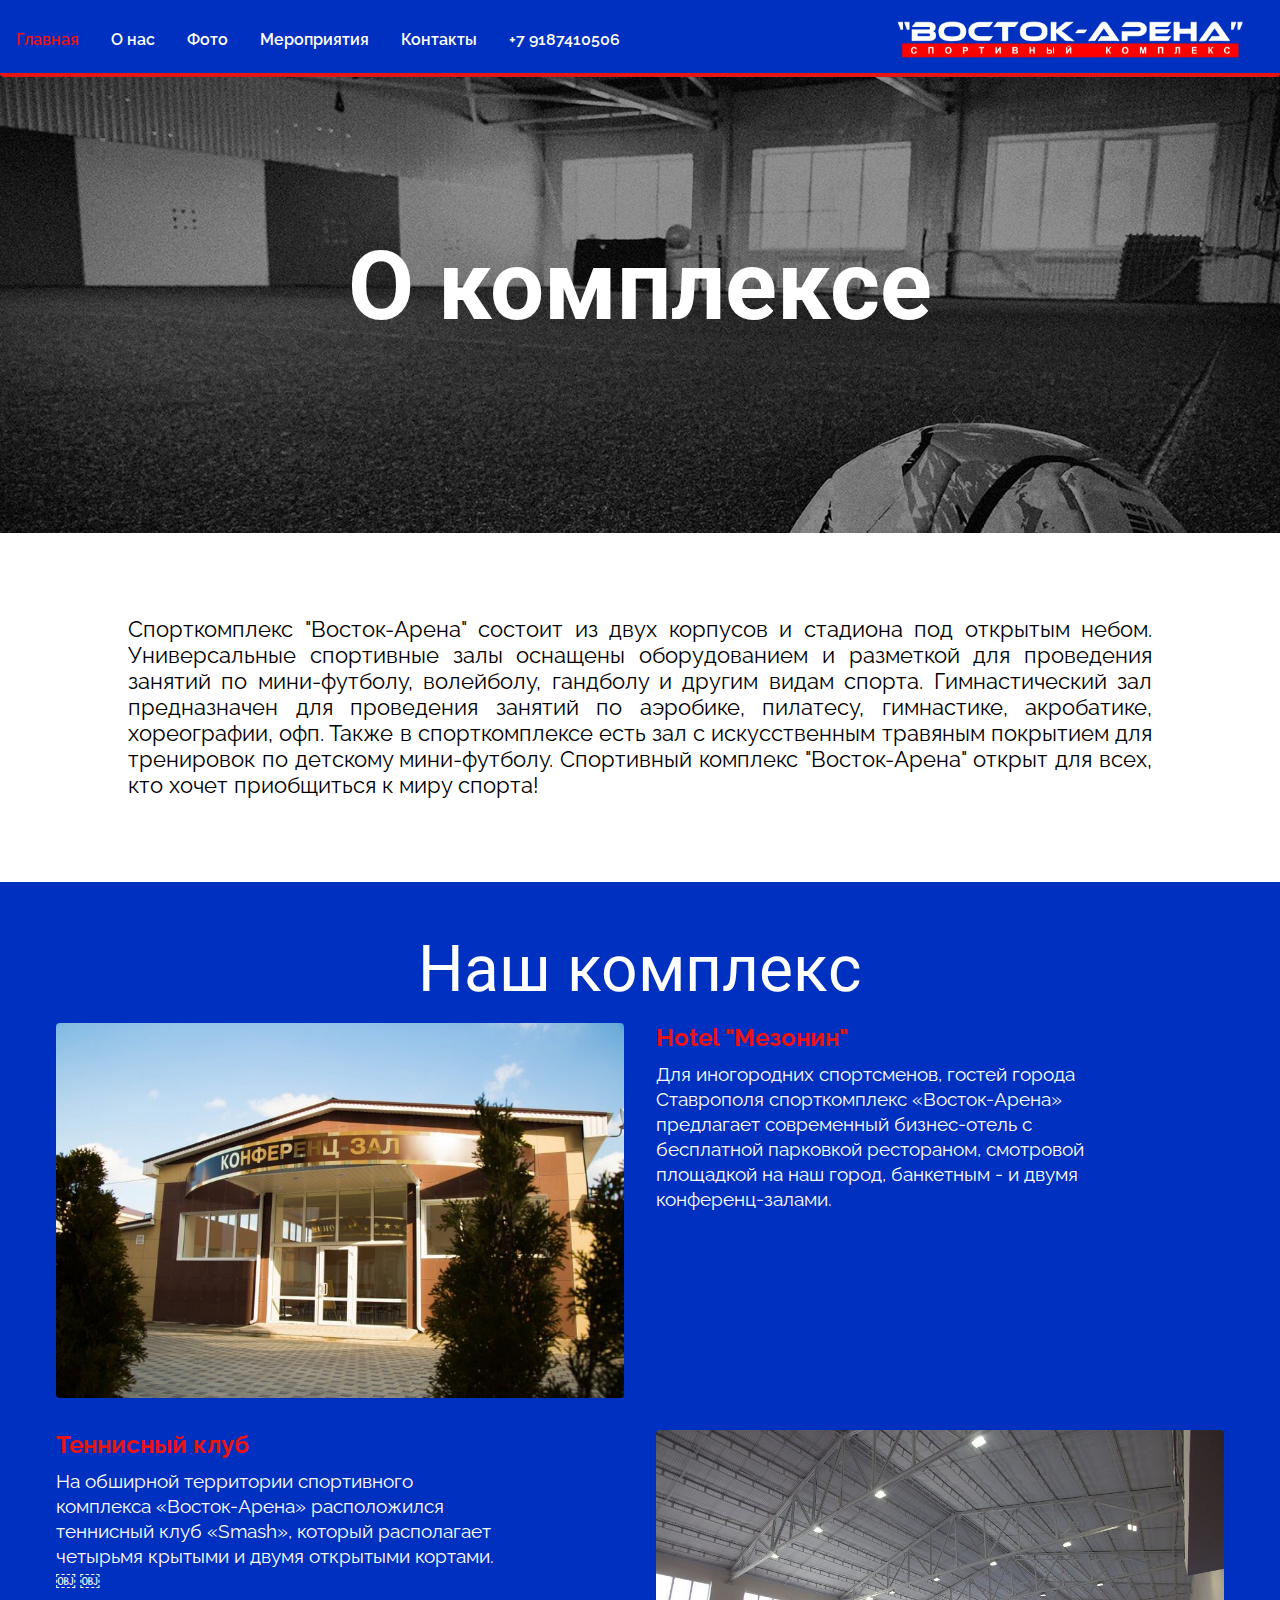
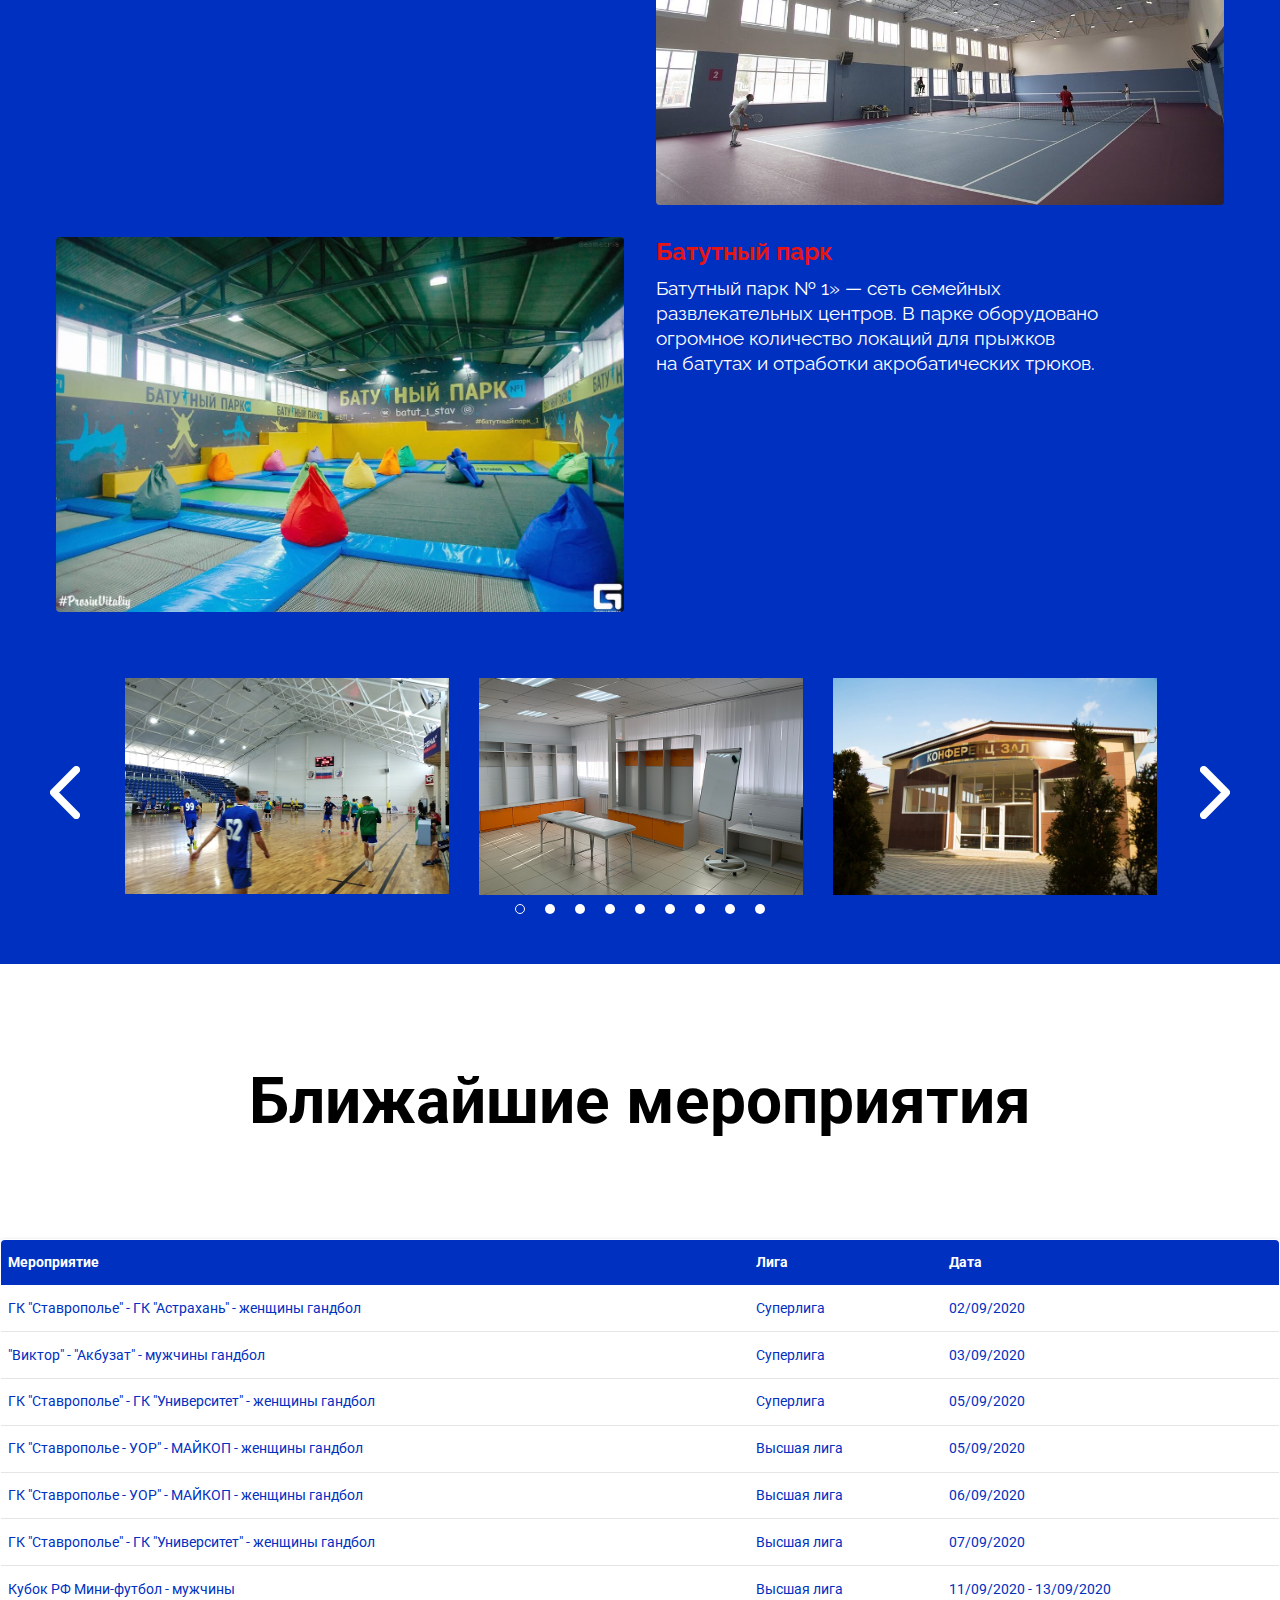
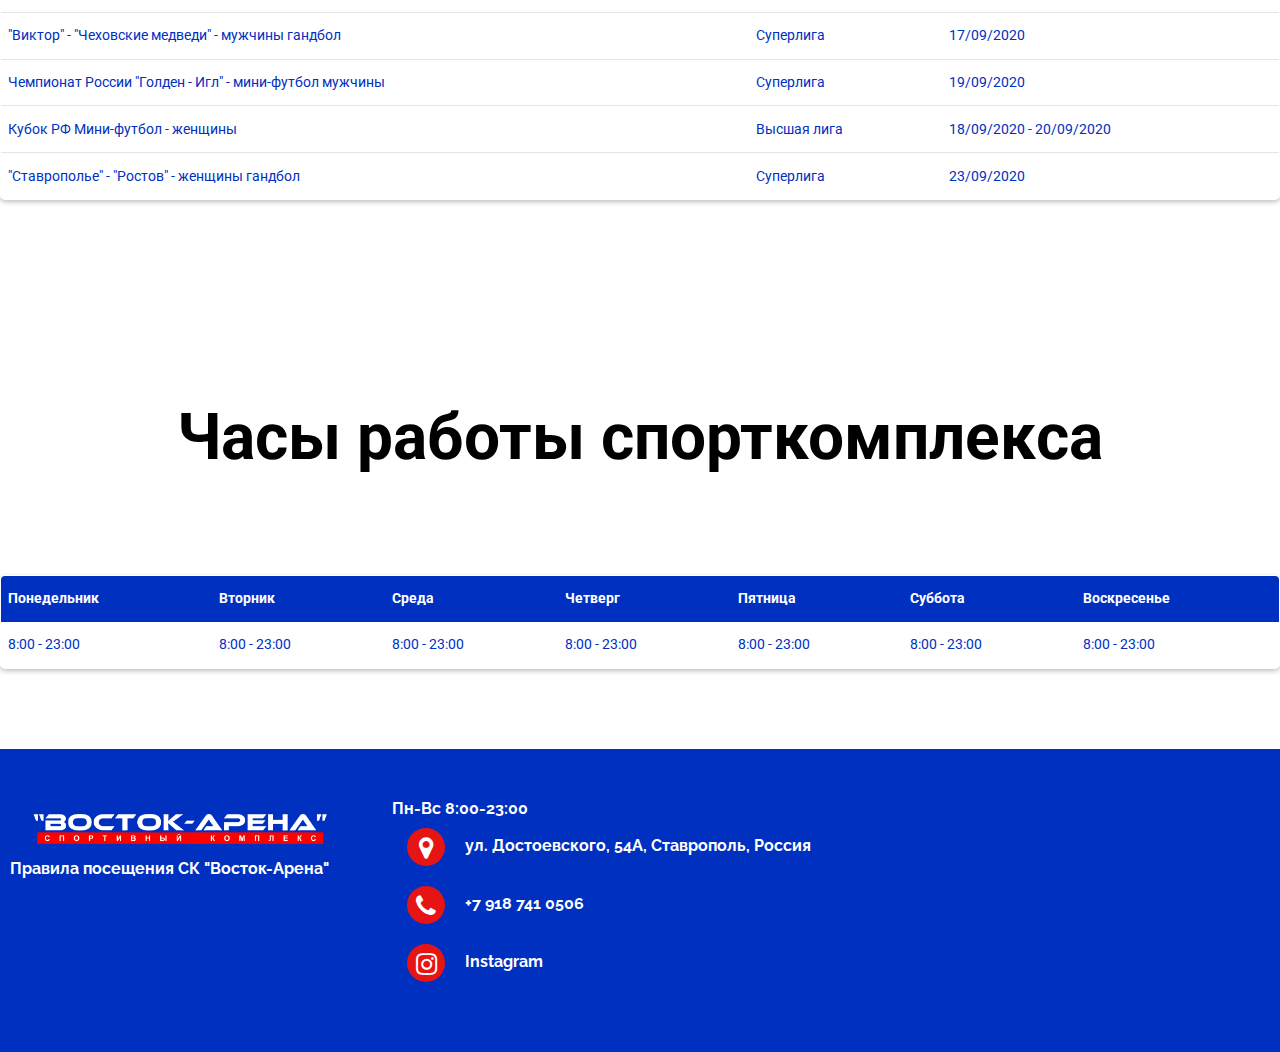
<file: about.html>
<!DOCTYPE html>
<html lang="en">

<head>
   <meta charset="UTF-8">
   <meta name="viewport" content="width=device-width, initial-scale=1.0">
   <meta http-equiv="X-UA-Compatible" content="IE=edge">
   <meta name="keywords" content="footer, address, phone, icons" />
   <link rel="stylesheet" href="css/about.css">
   <script src="https://code.jquery.com/jquery-1.11.1.min.js"></script>
   <link rel="stylesheet" href="https://maxcdn.bootstrapcdn.com/font-awesome/4.5.0/css/font-awesome.min.css">
   <link href="https://fonts.googleapis.com/css2?family=Roboto&display=swap" rel="stylesheet">
   <link rel="stylesheet" href="https://cdnjs.cloudflare.com/ajax/libs/animate.css/4.0.0/animate.min.css" />
   <link rel="shortcut icon" href="img/favicon.ico" type="image/x-icon">


   <title>СК "Восток-Арена"</title>
</head>

<body>
   <main>
      <div class="wrap">
         <nav class="my-sticky">
            <div class="dropdown-menu">
               <div id="menuBtn" onclick="menuBtn()" class="menuButton unselectable">Меню</div>
               <div id="dropdownContainer" class="dropdown-container">
                  <a id="menuBtnHome" onclick="home()" href="index.html"
                     class="dropdown-menu-items overlayContainer clicked-button-color">Главная<div class="overlay">
                     </div>
                  </a>
                  <a id="menuBtnAbout" href="#" class="dropdown-menu-items overlayContainer">О нас</a>
                  <a id="menuBtnProjects" href="#gallery" class="dropdown-menu-items overlayContainer">Фото</a>
                  <a id="menuBtnContact" href="#sports__activities"
                     class="dropdown-menu-items overlayContainer">Мероприятия</a>
                  <a id="menuBtnContact" href="#contact" class="dropdown-menu-items overlayContainer">Контакты</a>
                  <a id="menuBtnContact"
                     href="https://api.whatsapp.com/send?phone=79187410506&text=&source=&data=&app_absent="
                     class="dropdown-menu-items overlayContainer">+7 9187410506</a>
               </div>
            </div>

            <a id="home" onclick="home()" href="index.html"
               class="buttonCustom overlayContainer clicked-button-color">Главная<div class="overlay"></div></a>
            <a id="about" href="#" class="buttonCustom overlayContainer">О нас<div class="overlay"></div></a>
            <a id="projects" href="#gallery" class="buttonCustom overlayContainer">Фото<div class="overlay">
               </div>
            </a>
            <a href="#sports__activities" class="buttonCustom overlayContainer">Мероприятия<div class="overlay"></div>

            </a>
            <a href="#contact" class="buttonCustom overlayContainer">Контакты<div class="overlay"></div>

            </a>
            <a href="https://api.whatsapp.com/send?phone=79187410506&text=&source=&data=&app_absent="
               class="buttonCustom overlayContainer">+7 9187410506<div class="overlay"></div>
            </a>
            <!-- LOGO WITH OVERLAY AND LINK TO WHATEVER YOU WANT THEN ADD YOU OWN LOGO, OR USE MINE. WHATEVER! IF HAVING TROUBLE WITH SIZE SET IMAGE TO 45x45px-->
            <a href="index.html" class="logoContainer"><img src="img/logo/logo.png" class="logo">


            </a>
         </nav>
      </div>


      <div class="about__us">
         <div class="about__us__title">
            <h1>О комплексе</h1>
         </div>
      </div>


      <div class="about__us__text">
         <p>Спорткомплекс "Восток-Арена" состоит из двух корпусов и стадиона под открытым небом. Универсальные
            спортивные залы оснащены оборудованием и разметкой для проведения занятий по мини-футболу, волейболу,
            гандболу и другим видам спорта. Гимнастический зал предназначен для проведения занятий по аэробике,
            пилатесу, гимнастике, акробатике, хореографии, офп. Также в спорткомплексе есть зал с искусственным травяным
            покрытием для тренировок по детскому мини-футболу. Спортивный комплекс "Восток-Арена" открыт для всех, кто
            хочет приобщиться к миру спорта!
         </p>
      </div>


      <section id="gallery">

         <div class="main">
            <h1>Наш комплекс</h1>
            <ul class="cards">

               <li class="cards_item">
                  <div class="card">
                     <a href="http://hotelmezonin.ru/">
                        <div class="card_image"><img src="img/hotel/hotel1.jpg"></div>
                     </a>
                  </div>
               </li>
               <li class="cards_item">
                  <div class="card">
                     <h2>Hotel "Мезонин"</h2>
                     <p>Для иногородних спортсменов, гостей города Ставрополя спорткомплекс «Восток-Арена» предлагает
                        современный бизнес-отель с бесплатной парковкой рестораном, смотровой площадкой на наш город,
                        банкетным - и двумя конференц-залами.

                     </p>
                  </div>
               </li>
               <li class="cards_item">
                  <div class="card">
                     <h2>Теннисный клуб</h2>
                     <p> На обширной территории спортивного комплекса «Восток-Арена» расположился теннисный клуб
                        «Smash», который располагает четырьмя крытыми и двумя
                        открытыми кортами.
                        ￼
                        ￼


                     </p>

                  </div>
               </li>
               <li class="cards_item">
                  <div class="card">
                     <a href="http://tennis026.ru/uslugi/arenda-korta">
                        <div class="card_image"><img src="img/tennis/IMG_4239.JPG"></div>
                     </a>
                  </div>
               </li>
               <li class="cards_item">
                  <div class="card">
                     <a href="https://batut1.ru/stavropol">
                        <div class="card_image"><img src="img/batut/IMG_4238.JPG"></div>
                     </a>
                  </div>
               </li>
               <li class="cards_item">
                  <div class="card">
                     <h2>Батутный парк</h2>
                     <p>
                        Батутный парк № 1» — сеть семейных развлекательных центров. В парке оборудовано огромное
                        количество локаций для прыжков на батутах и отработки акробатических трюков.

                     </p>
                  </div>
               </li>
            </ul>
         </div>

         <div class="wrapper">
            <!-- Контент -->

            <div class="slider">
               <div class="slider__item filter">
                  <img src="img/parket/parket1.jpg" alt="">
               </div>
               <div class="slider__item filter">
                  <img src="img/parket/parket__dressing__room.jpg" alt="">
               </div>
               <div class="slider__item">
                  <img src="img/hotel/hotel1.jpg" alt="">
               </div>
               <div class="slider__item">
                  <img src="img/hotel/hotel2.jpg" alt="">
               </div>
               <div class="slider__item">
                  <img src="img/blue__hall/blue__hall1.jpg" alt="">
               </div>
               <div class="slider__item">
                  <img src="img/blue__hall/blue__hall2.jpg" alt="">
               </div>
               <div class="slider__item">
                  <img src="img/gymnastics__hall/gymnastics__hall.jpg" alt="">
               </div>
               <div class="slider__item">
                  <img src="img/stadium/stadium1.jpg" alt="">
               </div>
               <div class="slider__item">
                  <img src="img/mini__football/miniFootball1.jpg" alt="">
               </div>
            </div>

            <!-- Подключаем jQuery -->
            <script src="https://code.jquery.com/jquery-3.4.1.min.js"></script>
            <!-- Подключаем слайдер Slick -->
            <script src="js/slick.min.js"></script>
            <!-- Подключаем файл скриптов -->
            <script src="js/carousel.js"></script>
         </div>



      </section>


      <section id="sports__activities">

         <h1 class="sports__activities__title">Ближайшие мероприятия</h1>
         <!-- <div class="row">
            <div class="column">
               <picture>
                  <source srcset="img/activities/IMG_4213.jpg" type="image/jpg" media="(min-width: 700px)">
                  <source srcset="img/activities/IMG_42132.jpg" type="image/jpg" media="(min-width: 320px)">
                  <img class="activety__image1" src="">
               </picture>
            </div>
            <div class="column">
               <picture>
                  <source srcset="img/activities/IMG_4214.jpg" type="image/jpg" media="(min-width: 700px">
                  <source srcset="img/activities/IMG_42141.jpg" type="image/jpg" media="(min-width: 320px)">
                  <img class="activety__image2" src="img/activities/IMG_4214.jpg">
               </picture>
            </div> -->
         <!-- <div class="column"> <img class="activety__image1" src="images/IMG_4213.jpg"> </div>
            <div class="column"><img class="activety__image2" src="images/IMG_4214.jpg"></div> -->
         </div>
         <table>
            <thead>
               <tr>
                  <th>Мероприятие</th>
                  <th>Лига</th>
                  <th>Дата</th>

               </tr>
            </thead>
            <tbody>
               <tr>
                  <td>ГК "Ставрополье" - ГК "Астрахань" - женщины гандбол</td>
                  <td>Суперлига</td>
                  <td>02/09/2020</td>
               </tr>
               <tr>
                  <td>"Виктор" - "Акбузат" - мужчины гандбол</td>
                  <td>Суперлига</td>
                  <td>03/09/2020</td>
               </tr>
               <tr>
                  <td>ГК "Ставрополье" - ГК "Университет" - женщины гандбол</td>
                  <td>Суперлига</td>
                  <td>05/09/2020</td>
               </tr>
               <tr>
                  <td>ГК "Ставрополье - УОР" - МАЙКОП - женщины гандбол</td>
                  <td>Высшая лига</td>
                  <td>05/09/2020</td>
               </tr>
               <tr>
                  <td>ГК "Ставрополье - УОР" - МАЙКОП - женщины гандбол</td>
                  <td>Высшая лига</td>
                  <td>06/09/2020</td>
               </tr>
               <tr>
                  <td>ГК "Ставрополье" - ГК "Университет" - женщины гандбол</td>
                  <td>Высшая лига</td>
                  <td>07/09/2020</td>
               </tr>
               <tr>
                  <td>Кубок РФ Мини-футбол - мужчины</td>
                  <td>Высшая лига</td>
                  <td>11/09/2020 - 13/09/2020</td>
               </tr>
               <tr>
                  <td>"Виктор" - "Чеховские медведи" - мужчины гандбол</td>
                  <td>Суперлига</td>
                  <td>17/09/2020</td>
               </tr>
               <tr>
                  <td>Чемпионат России "Голден - Игл" - мини-футбол мужчины</td>
                  <td>Суперлига</td>
                  <td>19/09/2020</td>
               </tr>
               <tr>
                  <td>Кубок РФ Мини-футбол - женщины</td>
                  <td>Высшая лига</td>
                  <td>18/09/2020 - 20/09/2020</td>
               </tr>
               <tr>
                  <td>"Ставрополье" - "Ростов" - женщины гандбол</td>
                  <td>Суперлига</td>
                  <td>23/09/2020</td>
               </tr>
            </tbody>
         </table>
      </section>

      <section>
         <div class="working__hours">
            <h1>Часы работы спорткомплекса</h1>
         </div>
         <table>
            <thead>
               <tr>
                  <th>Понедельник</th>
                  <th>Вторник</th>
                  <th>Среда</th>
                  <th>Четверг</th>
                  <th>Пятница</th>
                  <th>Суббота</th>
                  <th>Воскресенье</th>
               </tr>
            </thead>
            <tbody>
               <tr>
                  <td>8:00 - 23:00</td>
                  <td>8:00 - 23:00</td>
                  <td>8:00 - 23:00</td>
                  <td>8:00 - 23:00</td>
                  <td>8:00 - 23:00</td>
                  <td>8:00 - 23:00</td>
                  <td>8:00 - 23:00</td>
               </tr>
            </tbody>
         </table>


      </section>
      <section id="contact">
         <footer class="footer-distributed">

            <div class="footer-left">
               <img class="title__image animate__animated animate__fadeIn" src="img/logo/logo.png" alt="">

               <a href="https://drive.google.com/file/d/1VygUjgEx0yhjs0iDahIGGUrILsglDgBv/view?usp=sharing">Правила
                  посещения СК "Восток-Арена"</a>
            </div>

            <div class="footer-center">

               <p>Пн-Вс 8:00-23:00</p>
               <div>
                  <a
                     href="https://yandex.ru/maps/36/stavropol/house/ulitsa_dostoyevskogo_54a/YEsYdgZjT0UDQFpvfXxyd39lZg==/?ll=42.013604%2C45.036362&z=17.1"><i
                        class="fa fa-map-marker"></i></a>
                  <a
                     href="https://yandex.ru/maps/36/stavropol/house/ulitsa_dostoyevskogo_54a/YEsYdgZjT0UDQFpvfXxyd39lZg==/?ll=42.013604%2C45.036362&z=17.1">
                     ул. Достоевского, 54А, Ставрополь, Россия</a>
               </div>

               <div>
                  <a href="https://api.whatsapp.com/send?phone=79187410506&text=&source=&data=&app_absent="><i
                        class="fa fa-phone"></i></a>
                  <a href="https://api.whatsapp.com/send?phone=79187410506&text=&source=&data=&app_absent=">+7 918
                     741
                     0506</a>
               </div>
               <div>
                  <a href="https://www.instagram.com/vostokarena26/?hl=ru"><i class="fa fa-instagram"></i></a>
                  <a href="https://www.instagram.com/vostokarena26/?hl=ru">Instagram</a>
               </div>
            </div>
            <div class="footer-right">
               <script type="text/javascript" charset="utf-8" async
                  src="https://api-maps.yandex.ru/services/constructor/1.0/js/?um=constructor%3A9ee0d706b3da4925c2f547fceb54dcd5e620e20ecdc8d9b55817dd6d62285bf7&amp;width=100%25&amp;height=354&amp;lang=ru_RU&amp;scroll=true">
               </script>
            </div>
         </footer>
      </section>

   </main>
</body>

<script src="js/script.js"></script>

</html>
</file>
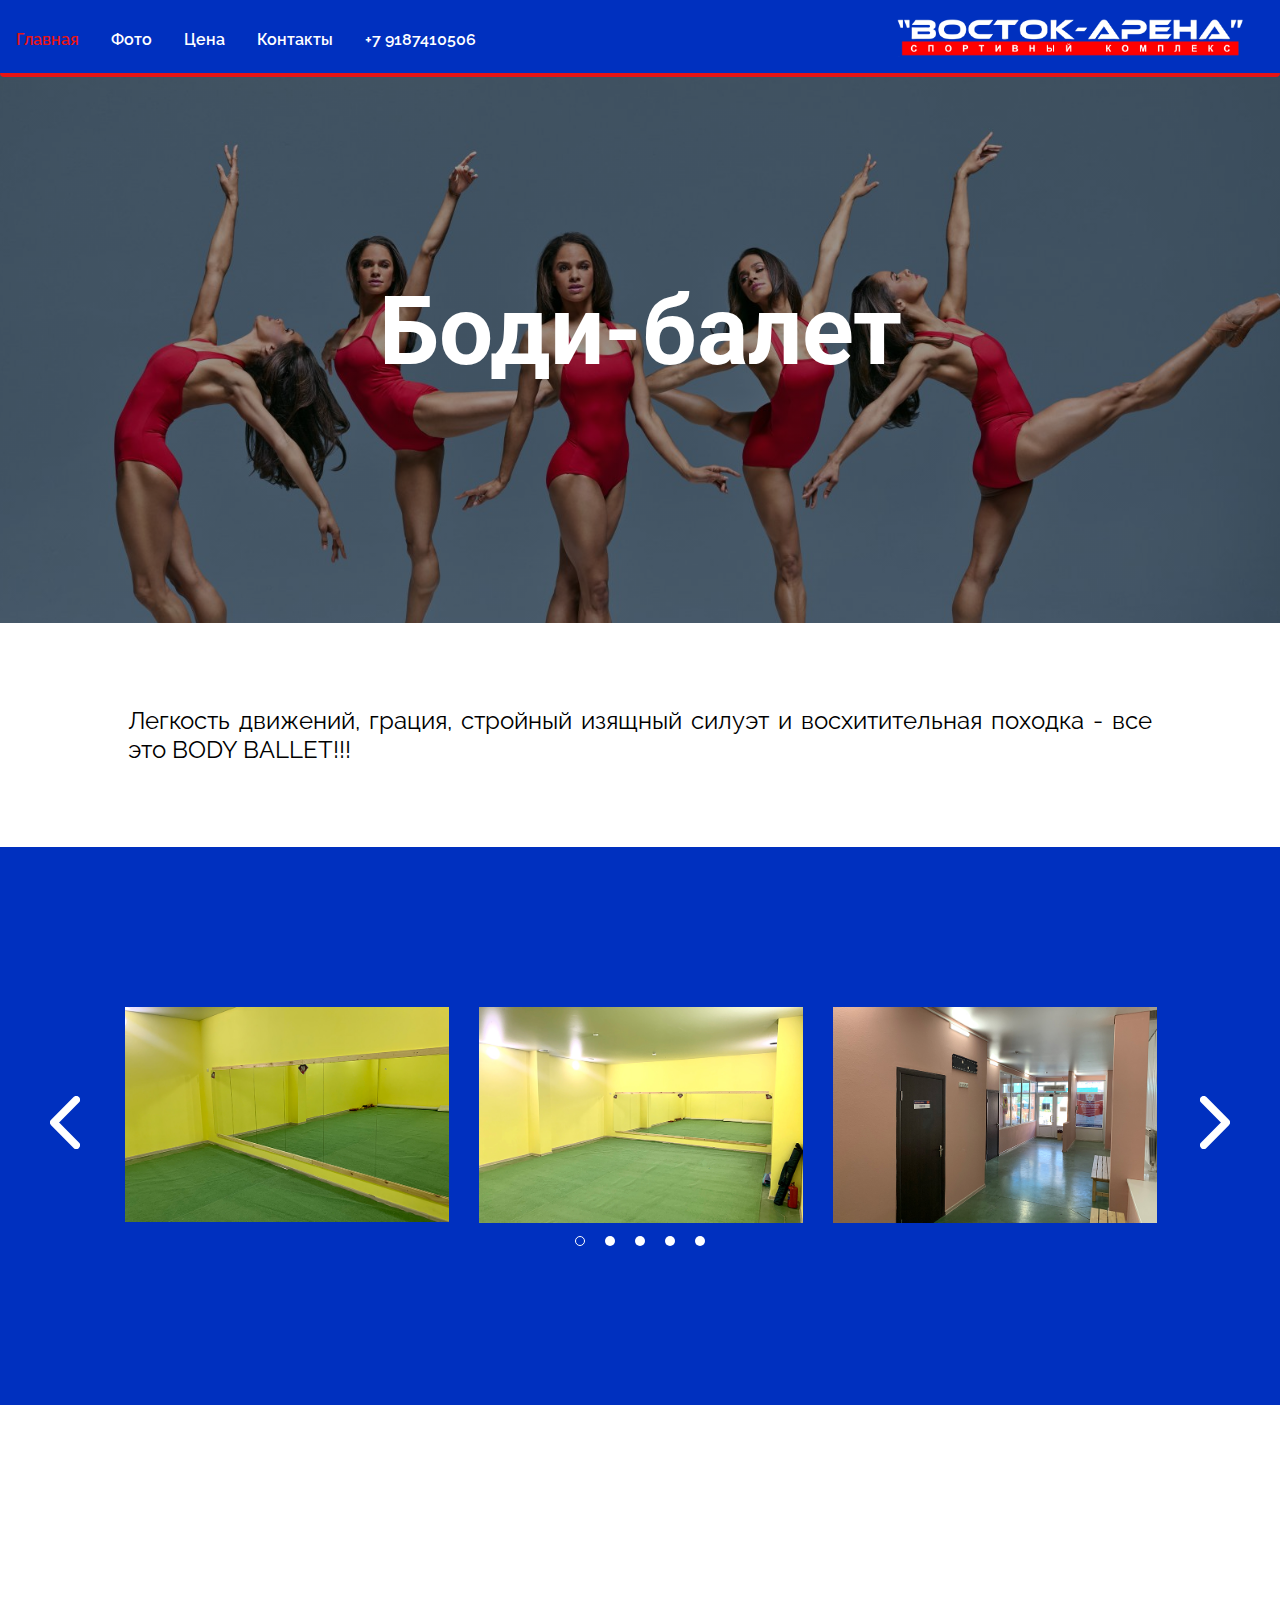
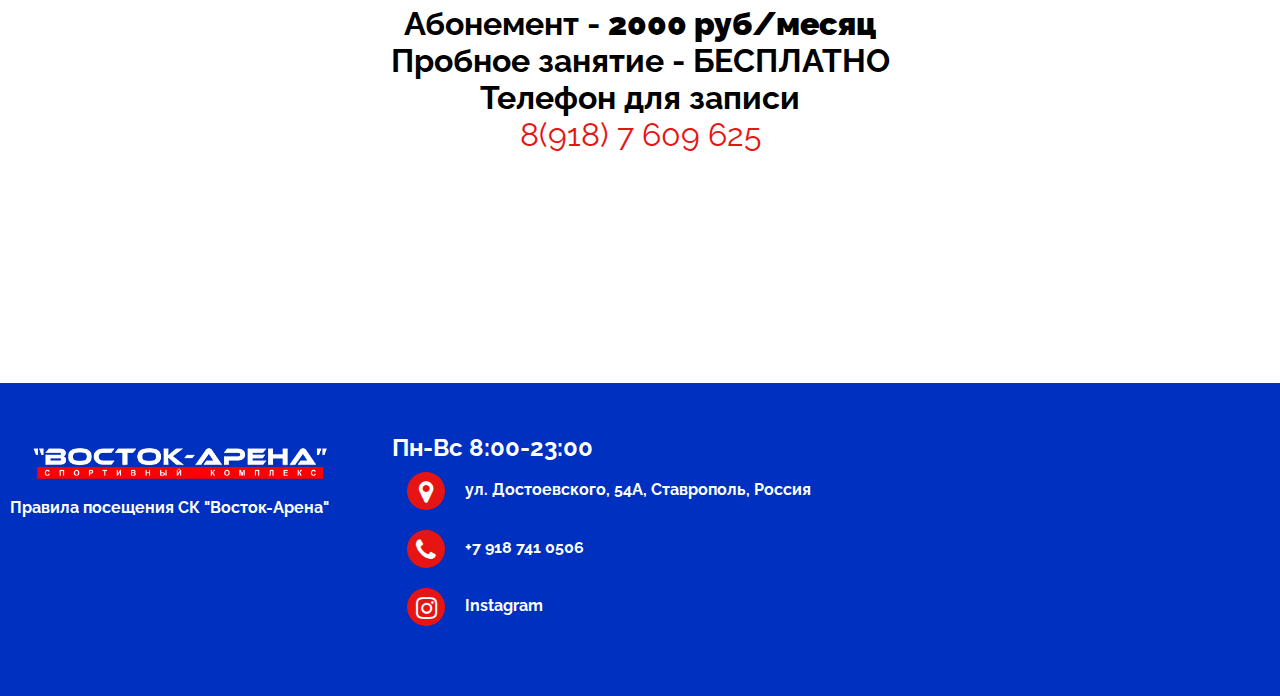
<file: ballet.html>
<!DOCTYPE html>
<html lang="en">

<head>
   <meta charset="UTF-8">
   <meta name="viewport" content="width=device-width, initial-scale=1.0">
   <meta http-equiv="X-UA-Compatible" content="IE=edge">
   <meta name="keywords" content="footer, address, phone, icons" />
   <link rel="stylesheet" href="css/ballet.css">
   <script src="https://code.jquery.com/jquery-1.11.1.min.js"></script>
   <link rel="stylesheet" href="https://maxcdn.bootstrapcdn.com/font-awesome/4.5.0/css/font-awesome.min.css">
   <link href="https://fonts.googleapis.com/css2?family=Roboto&display=swap" rel="stylesheet">
   <link rel="stylesheet" href="https://cdnjs.cloudflare.com/ajax/libs/animate.css/4.0.0/animate.min.css" />
   <link rel="shortcut icon" href="img/favicon.ico" type="image/x-icon">


   <title>СК "Восток-Арена"</title>
</head>

<body>
   <main>
      <div class="wrap">
         <nav class="my-sticky">
            <div class="dropdown-menu">
               <div id="menuBtn" onclick="menuBtn()" class="menuButton unselectable">Меню</div>
               <div id="dropdownContainer" class="dropdown-container">
                  <a id="menuBtnHome" onclick="home()" href="index.html"
                     class="dropdown-menu-items overlayContainer clicked-button-color">Главная<div class="overlay">
                     </div>
                  </a>
                  <a id="menuBtnProjects" href="#gallery" class="dropdown-menu-items overlayContainer">Фото</a>
                  <a id="menuBtnContact" href="#info" class="dropdown-menu-items overlayContainer">Цена</a>
                  <a id="menuBtnContact" href="#contact" class="dropdown-menu-items overlayContainer">Контакты</a>
                  <a id="menuBtnContact"
                     href="https://api.whatsapp.com/send?phone=79187410506&text=&source=&data=&app_absent="
                     class="dropdown-menu-items overlayContainer">+7 9187410506</a>
               </div>
            </div>

            <a id="home" onclick="home()" href="index.html"
               class="buttonCustom overlayContainer clicked-button-color">Главная<div class="overlay"></div></a>
            <a id="projects" href="#gallery" class="buttonCustom overlayContainer">Фото<div class="overlay">
               </div>
            </a>
            <a href="#info" class="buttonCustom overlayContainer">Цена<div class="overlay"></div>

            </a>
            <a href="#contact" class="buttonCustom overlayContainer">Контакты<div class="overlay"></div>

            </a>
            <a href="https://api.whatsapp.com/send?phone=79187410506&text=&source=&data=&app_absent="
               class="buttonCustom overlayContainer">+7 9187410506<div class="overlay"></div>
            </a>
            <!-- LOGO WITH OVERLAY AND LINK TO WHATEVER YOU WANT THEN ADD YOU OWN LOGO, OR USE MINE. WHATEVER! IF HAVING TROUBLE WITH SIZE SET IMAGE TO 45x45px-->
            <a href="index.html" class="logoContainer"><img src="img/logo/logo.png" class="logo">

            </a>
         </nav>
      </div>


      <div class="about__us">
         <div class="about__us__title">
            <h1>Боди-балет</h1>
         </div>
      </div>


      <div class="about__us__text">
         <p>Легкость движений, грация, стройный изящный силуэт и восхитительная походка - все это
            BODY BALLET!!!


         </p>
      </div>


      <section id="gallery">
         <div class="wrapper">
            <!-- Контент -->

            <div class="slider">
               <div class="slider__item filter">
                  <img src="img/gymnastics__hall/gymnastics__hall.jpg" alt="">
               </div>
               <div class="slider__item">
                  <img src="img/gymnastics__hall/gymnastics__hall2.jpg" alt="">
               </div>
               <div class="slider__item filter">
                  <img src="img/gymnastics__hall/gymnastics__hall__coridor.jpg" alt="">
               </div>
               <div class="slider__item">
                  <img src="img/gymnastics__hall/gymnastics__hall__dressingRoom.jpg" alt="">
               </div>
               <div class="slider__item">
                  <img src="img/gymnastics__hall/gymnastics__hall__entryDoor.jpg" alt="">
               </div>
            </div>

            <!-- Подключаем jQuery -->
            <script src="https://code.jquery.com/jquery-3.4.1.min.js"></script>
            <!-- Подключаем слайдер Slick -->
            <script src="js/slick.min.js"></script>
            <!-- Подключаем файл скриптов -->
            <script src="js/script.js"></script>
         </div>
      </section>


      <section id="info">
         <h1>Абонемент - <b>2000 руб/месяц</b></h1>
         <h1>Пробное занятие - БЕСПЛАТНО</h1>
         <h1>Телефон для записи </h1>
         <a href="tel:+89187609625"> 8(918) 7 609 625
         </a>
      </section>


      <section id="contact">
         <footer class="footer-distributed">


            <div class="footer-left">
               <img class="title__image animate__animated animate__fadeIn" src="img/logo/logo.png" alt="">
               <a href="https://drive.google.com/file/d/1VygUjgEx0yhjs0iDahIGGUrILsglDgBv/view?usp=sharing">Правила
                  посещения СК "Восток-Арена"</a>
            </div>


            <div class="footer-center">
               <p>Пн-Вс 8:00-23:00</p>
               <div>

                  <a
                     href="https://yandex.ru/maps/36/stavropol/house/ulitsa_dostoyevskogo_54a/YEsYdgZjT0UDQFpvfXxyd39lZg==/?ll=42.013604%2C45.036362&z=17.1"><i
                        class="fa fa-map-marker"></i></a>
                  <a
                     href="https://yandex.ru/maps/36/stavropol/house/ulitsa_dostoyevskogo_54a/YEsYdgZjT0UDQFpvfXxyd39lZg==/?ll=42.013604%2C45.036362&z=17.1">
                     ул. Достоевского, 54А, Ставрополь, Россия</a>
               </div>

               <div>
                  <a href="https://api.whatsapp.com/send?phone=79187410506&text=&source=&data=&app_absent="><i
                        class="fa fa-phone"></i></a>
                  <a href="https://api.whatsapp.com/send?phone=79187410506&text=&source=&data=&app_absent=">+7 918
                     741
                     0506</a>
               </div>
               <div>
                  <a href="https://www.instagram.com/vostokarena26/?hl=ru"><i class="fa fa-instagram"></i></a>
                  <a href="https://www.instagram.com/vostokarena26/?hl=ru">Instagram</a>
               </div>
            </div>
            <div class="footer-right">
               <script type="text/javascript" charset="utf-8" async
                  src="https://api-maps.yandex.ru/services/constructor/1.0/js/?um=constructor%3A9ee0d706b3da4925c2f547fceb54dcd5e620e20ecdc8d9b55817dd6d62285bf7&amp;width=100%25&amp;height=354&amp;lang=ru_RU&amp;scroll=true">
               </script>
            </div>
         </footer>
      </section>

   </main>
</body>

<script src="js/script.js"></script>
<script src="js/carousel.js"></script>

</html>

<!-- 
<p>Легкость движений, грация, стройный изящный силуэт и восхитительная походка - все это
   BODY BALLET!!!

</p> -->
</file>
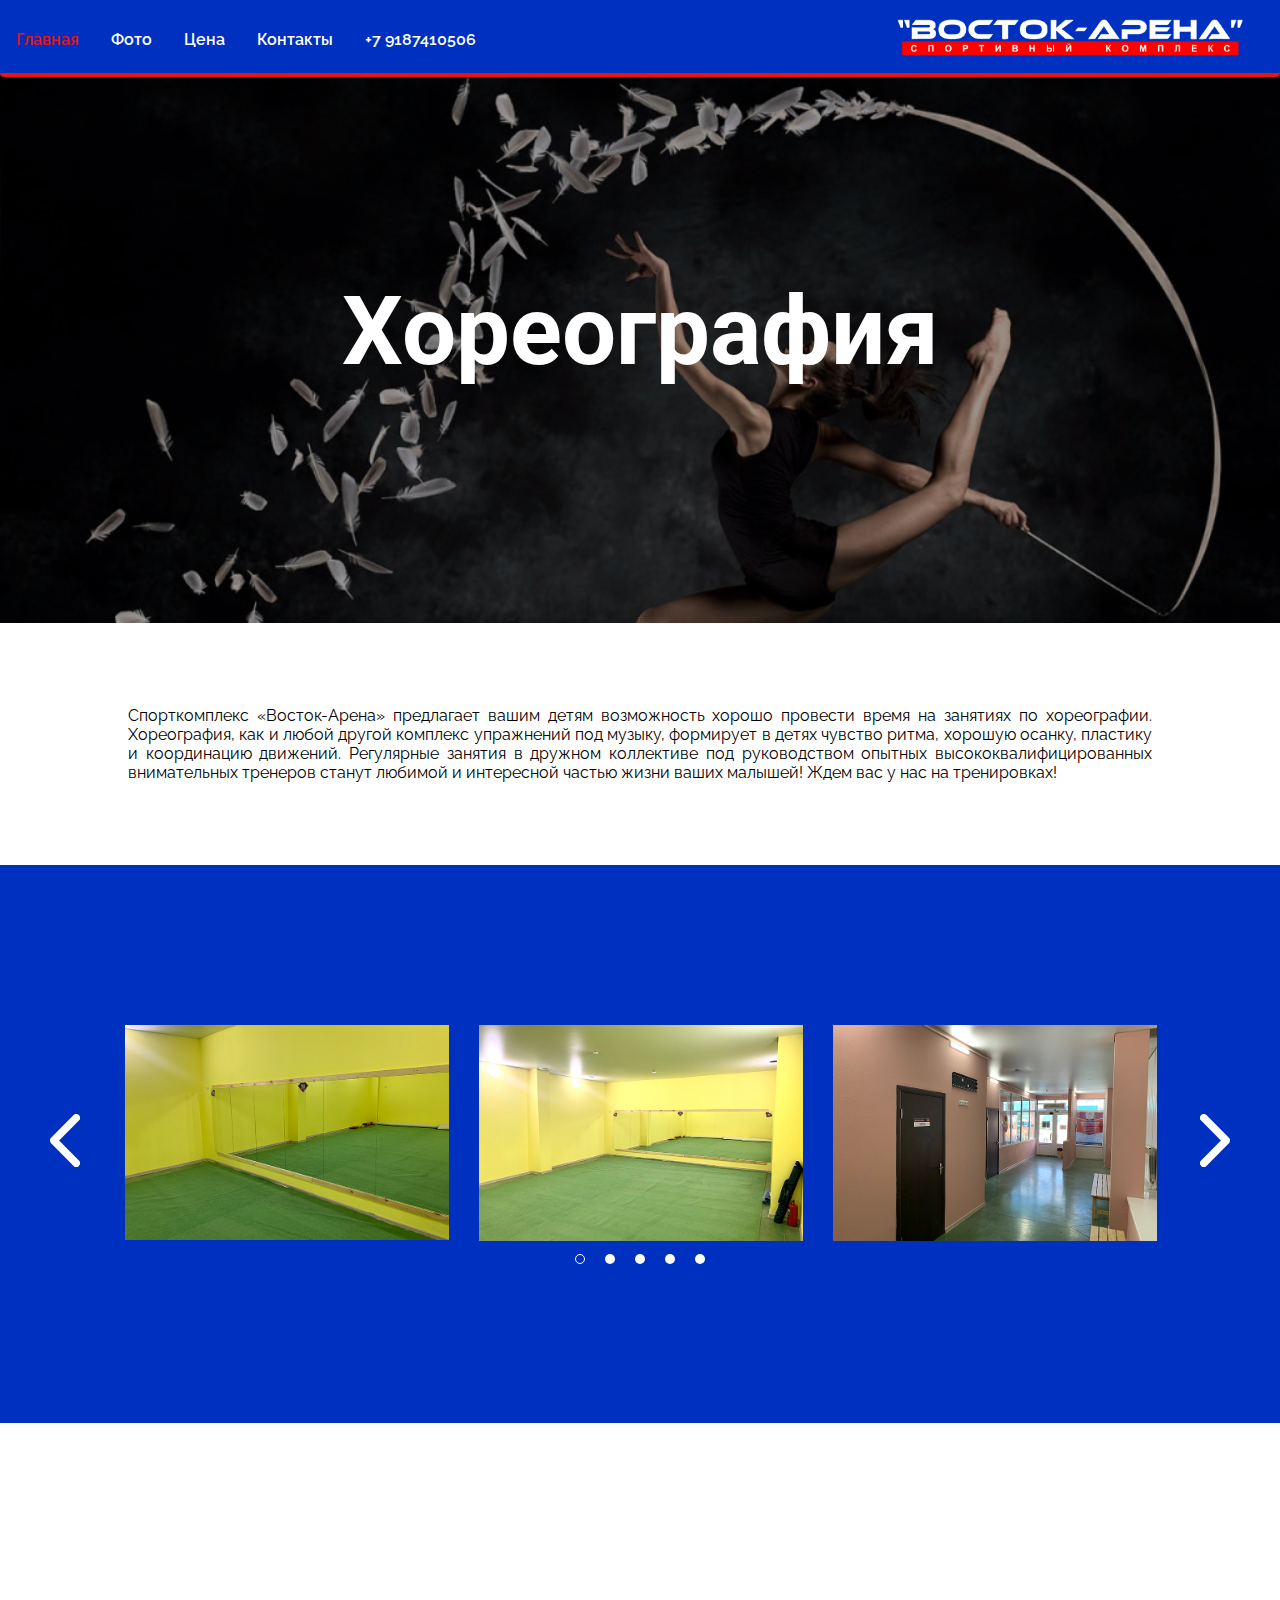
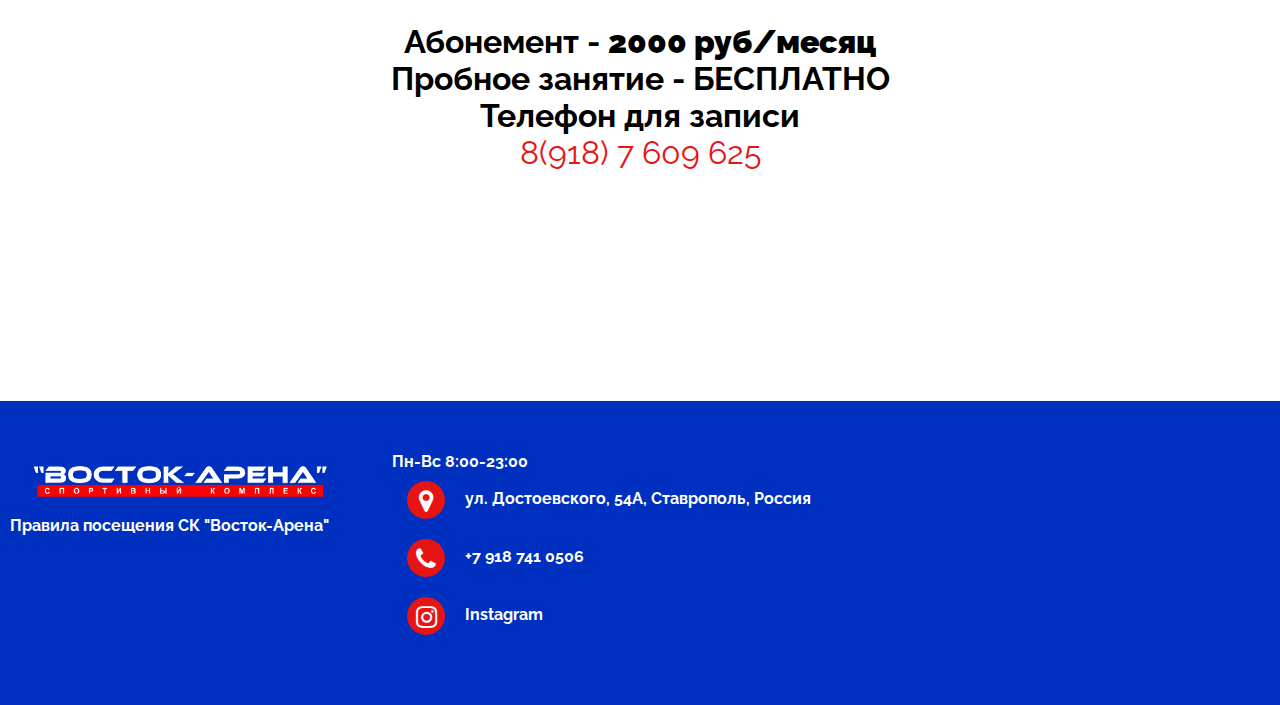
<file: choreography.html>
<!DOCTYPE html>
<html lang="en">

<head>
   <meta charset="UTF-8">
   <meta name="viewport" content="width=device-width, initial-scale=1.0">
   <meta http-equiv="X-UA-Compatible" content="IE=edge">
   <meta name="keywords" content="footer, address, phone, icons" />
   <link rel="stylesheet" href="css/choreography.css">
   <script src="https://code.jquery.com/jquery-1.11.1.min.js"></script>
   <link rel="stylesheet" href="https://maxcdn.bootstrapcdn.com/font-awesome/4.5.0/css/font-awesome.min.css">
   <link href="https://fonts.googleapis.com/css2?family=Roboto&display=swap" rel="stylesheet">
   <link rel="stylesheet" href="https://cdnjs.cloudflare.com/ajax/libs/animate.css/4.0.0/animate.min.css" />
   <link rel="shortcut icon" href="img/favicon.ico" type="image/x-icon">


   <title>СК "Восток-Арена"</title>
</head>

<body>
   <main>
      <div class="wrap">
         <nav class="my-sticky">
            <div class="dropdown-menu">
               <div id="menuBtn" onclick="menuBtn()" class="menuButton unselectable">Меню</div>
               <div id="dropdownContainer" class="dropdown-container">
                  <a id="menuBtnHome" onclick="home()" href="index.html"
                     class="dropdown-menu-items overlayContainer clicked-button-color">Главная<div class="overlay">
                     </div>
                  </a>
                  <a id="menuBtnProjects" href="#gallery" class="dropdown-menu-items overlayContainer">Фото</a>
                  <a id="menuBtnContact" href="#info" class="dropdown-menu-items overlayContainer">Цена</a>
                  <a id="menuBtnContact" href="#contact" class="dropdown-menu-items overlayContainer">Контакты</a>
                  <a id="menuBtnContact"
                     href="https://api.whatsapp.com/send?phone=79187410506&text=&source=&data=&app_absent="
                     class="dropdown-menu-items overlayContainer">+7 9187410506</a>
               </div>
            </div>

            <a id="home" onclick="home()" href="index.html"
               class="buttonCustom overlayContainer clicked-button-color">Главная<div class="overlay"></div></a>
            <a id="projects" href="#gallery" class="buttonCustom overlayContainer">Фото<div class="overlay">
               </div>
            </a>
            <a href="#info" class="buttonCustom overlayContainer">Цена<div class="overlay"></div>

            </a>
            <a href="#contact" class="buttonCustom overlayContainer">Контакты<div class="overlay"></div>

            </a>
            <a href="https://api.whatsapp.com/send?phone=79187410506&text=&source=&data=&app_absent="
               class="buttonCustom overlayContainer">+7 9187410506<div class="overlay"></div>
            </a>
            <!-- LOGO WITH OVERLAY AND LINK TO WHATEVER YOU WANT THEN ADD YOU OWN LOGO, OR USE MINE. WHATEVER! IF HAVING TROUBLE WITH SIZE SET IMAGE TO 45x45px-->
            <a href="index.html" class="logoContainer"><img src="img/logo/logo.png" class="logo">

            </a>
         </nav>
      </div>


      <div class="about__us">
         <div class="about__us__title">
            <h1>Хореография</h1>
         </div>
      </div>


      <div class="about__us__text">
         <p> Спорткомплекс «Восток-Арена» предлагает вашим детям возможность хорошо провести время на занятиях по
            хореографии. Хореография, как и любой другой комплекс упражнений под музыку, формирует в детях чувство
            ритма, хорошую осанку, пластику и координацию движений. Регулярные занятия в дружном коллективе под
            руководством опытных высококвалифицированных внимательных тренеров станут любимой и интересной частью жизни
            ваших малышей! Ждем вас у нас на тренировках!

            </a>

         </p>
      </div>


      <section id="gallery">
         <div class="wrapper">
            <!-- Контент -->

            <div class="slider">
               <div class="slider__item filter">
                  <img src="img/gymnastics__hall/gymnastics__hall.jpg" alt="">
               </div>
               <div class="slider__item">
                  <img src="img/gymnastics__hall/gymnastics__hall2.jpg" alt="">
               </div>
               <div class="slider__item">
                  <img src="img/gymnastics__hall/gymnastics__hall__coridor.jpg" alt="">
               </div>
               <div class="slider__item">
                  <img src="img/gymnastics__hall/gymnastics__hall__dressingRoom.jpg" alt="">
               </div>
               <div class="slider__item">
                  <img src="img/gymnastics__hall/gymnastics__hall__entryDoor.jpg" alt="">
               </div>
            </div>

            <!-- Подключаем jQuery -->
            <script src="https://code.jquery.com/jquery-3.4.1.min.js"></script>
            <!-- Подключаем слайдер Slick -->
            <script src="js/slick.min.js"></script>
            <!-- Подключаем файл скриптов -->
            <script src="js/carousel.js"></script>
         </div>
         <!-- <div class="wrapper">
            <!-- Контент -->
         <!-- 
            <div class="slider">
               <div class="slider__item filter">
                  <img src="img/gymnastics__hall/gymnastics__hall.jpg" alt="">
               </div>
               <div class="slider__item">
                  <img src="img/gymnastics__hall/gymnastics__hall2.jpg" alt="">
               </div>
               <div class="slider__item">
                  <img src="img/gymnastics__hall/gymnastics__hall__coridor.jpg" alt="">
               </div>
               <div class="slider__item">
                  <img src="img/gymnastics__hall/gymnastics__hall__dressingRoom.jpg" alt="">
               </div>
               <div class="slider__item">
                  <img src="img/gymnastics__hall/gymnastics__hall__entryDoor.jpg" alt="">
               </div>
            </div> -->

         <!-- Подключаем jQuery -->


         </div>
      </section>

      <section id="info">

         <h1>Абонемент - <b>2000 руб/месяц</b></h1>
         <h1>Пробное занятие - БЕСПЛАТНО</h1>
         <h1>Телефон для записи </h1>
         <a href="tel:+89187609625"> 8(918) 7 609 625
         </a>
      </section>





      <section id="contact">
         <footer class="footer-distributed">


            <div class="footer-left">
               <img class="title__image animate__animated animate__fadeIn" src="img/logo/logo.png" alt="">
               <a href="https://drive.google.com/file/d/1VygUjgEx0yhjs0iDahIGGUrILsglDgBv/view?usp=sharing">Правила
                  посещения СК "Восток-Арена"</a>
            </div>


            <div class="footer-center">
               <p>Пн-Вс 8:00-23:00</p>
               <div>

                  <a
                     href="https://yandex.ru/maps/36/stavropol/house/ulitsa_dostoyevskogo_54a/YEsYdgZjT0UDQFpvfXxyd39lZg==/?ll=42.013604%2C45.036362&z=17.1"><i
                        class="fa fa-map-marker"></i></a>
                  <a
                     href="https://yandex.ru/maps/36/stavropol/house/ulitsa_dostoyevskogo_54a/YEsYdgZjT0UDQFpvfXxyd39lZg==/?ll=42.013604%2C45.036362&z=17.1">
                     ул. Достоевского, 54А, Ставрополь, Россия</a>
               </div>

               <div>
                  <a href="https://api.whatsapp.com/send?phone=79187410506&text=&source=&data=&app_absent="><i
                        class="fa fa-phone"></i></a>
                  <a href="https://api.whatsapp.com/send?phone=79187410506&text=&source=&data=&app_absent=">+7 918
                     741
                     0506</a>
               </div>
               <div>
                  <a href="https://www.instagram.com/vostokarena26/?hl=ru"><i class="fa fa-instagram"></i></a>
                  <a href="https://www.instagram.com/vostokarena26/?hl=ru">Instagram</a>
               </div>
            </div>
            <div class="footer-right">
               <script type="text/javascript" charset="utf-8" async
                  src="https://api-maps.yandex.ru/services/constructor/1.0/js/?um=constructor%3A9ee0d706b3da4925c2f547fceb54dcd5e620e20ecdc8d9b55817dd6d62285bf7&amp;width=100%25&amp;height=354&amp;lang=ru_RU&amp;scroll=true">
               </script>
            </div>
         </footer>
      </section>

   </main>
</body>

<script src="js/script.js"></script>

</html>
</file>
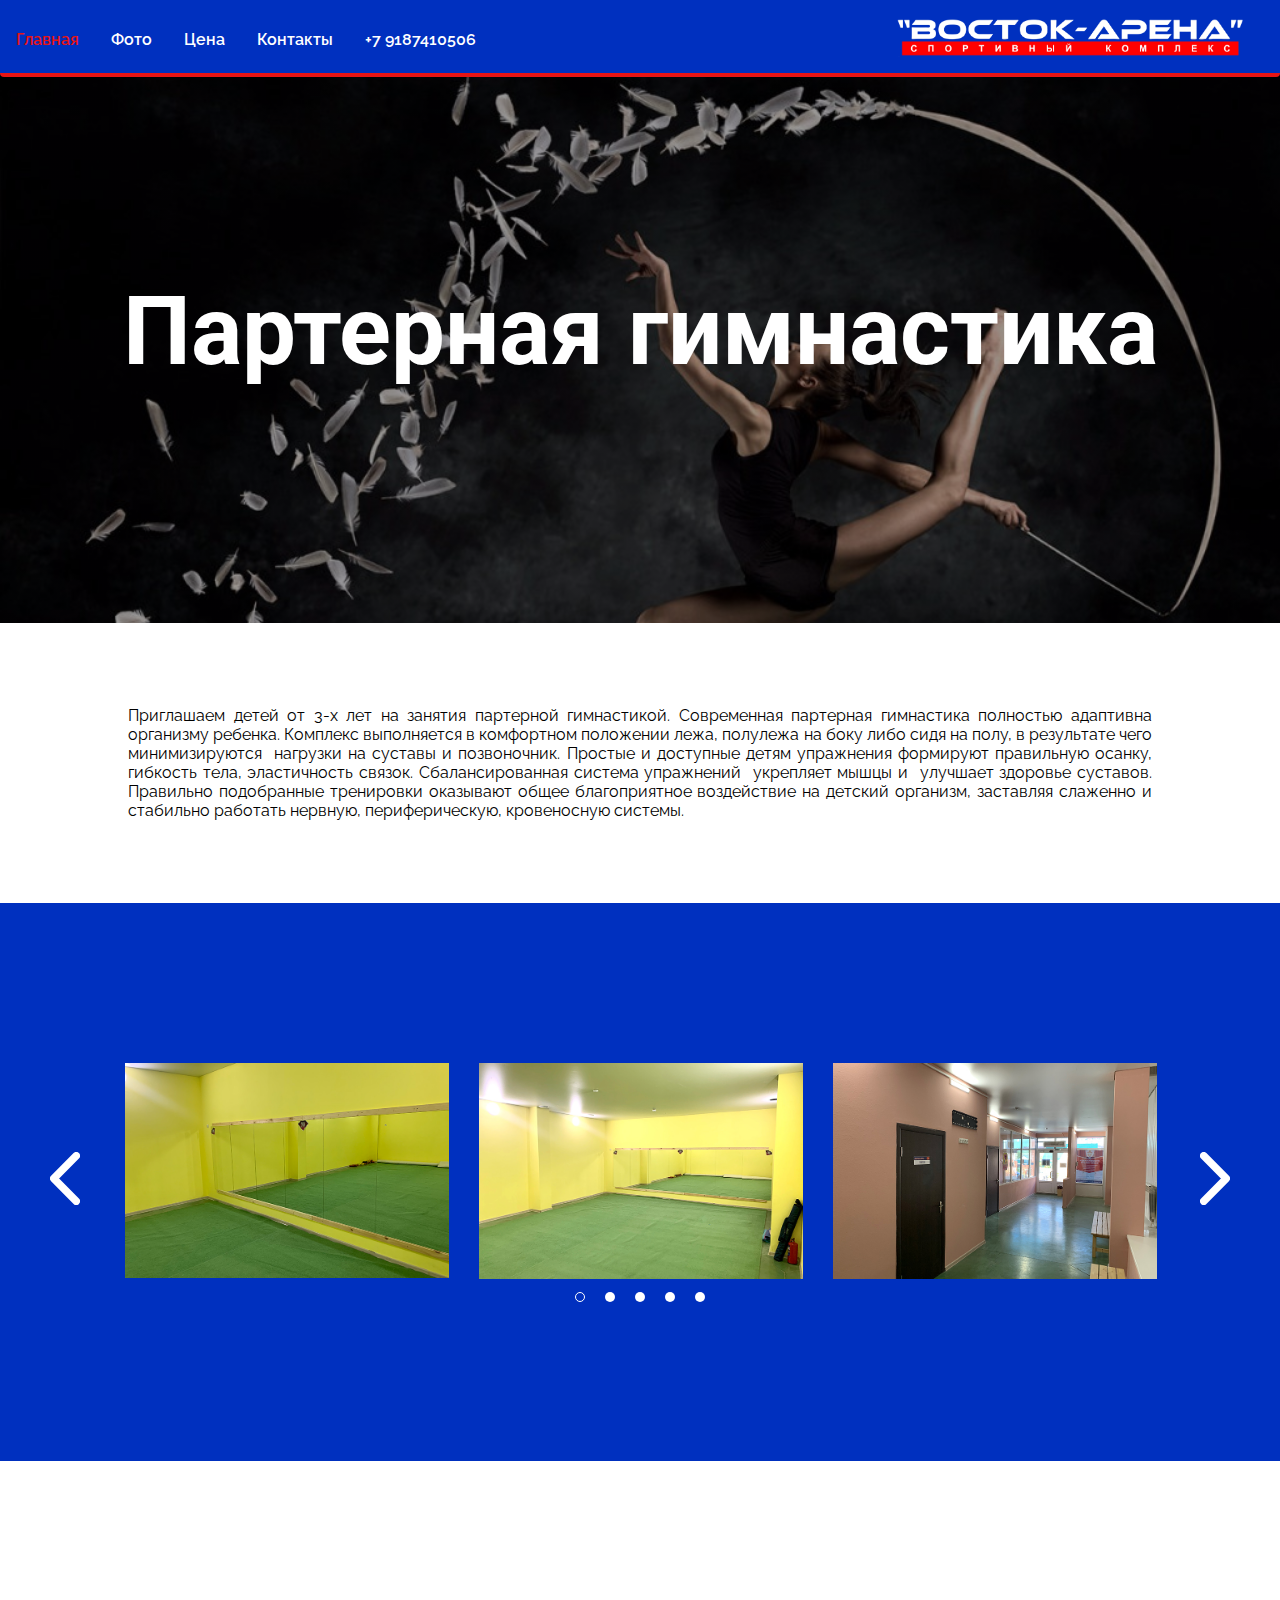
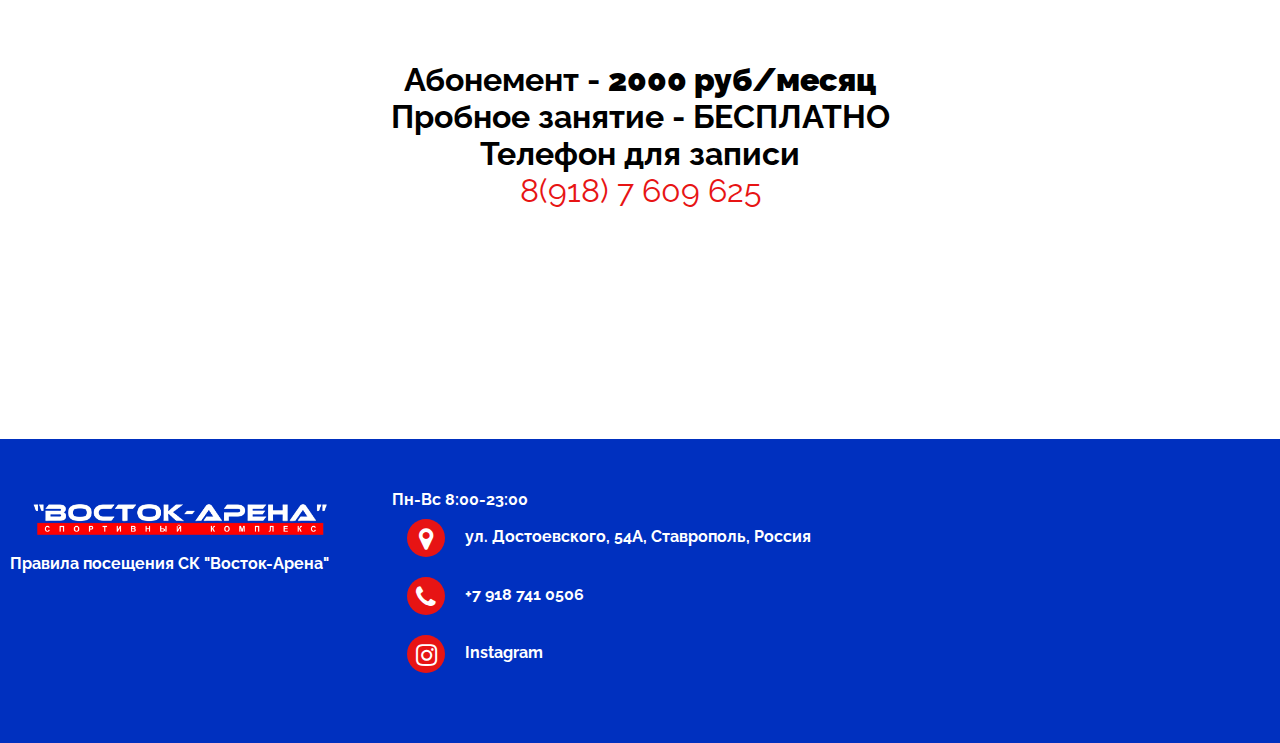
<file: gymnastics.html>
<!DOCTYPE html>
<html lang="en">

<head>
   <meta charset="UTF-8">
   <meta name="viewport" content="width=device-width, initial-scale=1.0">
   <meta http-equiv="X-UA-Compatible" content="IE=edge">
   <meta name="keywords" content="footer, address, phone, icons" />
   <link rel="stylesheet" href="css/gymnastics.css">
   <script src="https://code.jquery.com/jquery-1.11.1.min.js"></script>
   <link rel="stylesheet" href="https://maxcdn.bootstrapcdn.com/font-awesome/4.5.0/css/font-awesome.min.css">
   <link href="https://fonts.googleapis.com/css2?family=Roboto&display=swap" rel="stylesheet">
   <link rel="stylesheet" href="https://cdnjs.cloudflare.com/ajax/libs/animate.css/4.0.0/animate.min.css" />
   <link rel="shortcut icon" href="img/favicon.ico" type="image/x-icon">


   <title>СК "Восток-Арена"</title>
</head>

<body>
   <main>
      <div class="wrap">
         <nav class="my-sticky">
            <div class="dropdown-menu">
               <div id="menuBtn" onclick="menuBtn()" class="menuButton unselectable">Меню</div>
               <div id="dropdownContainer" class="dropdown-container">
                  <a id="menuBtnHome" onclick="home()" href="index.html"
                     class="dropdown-menu-items overlayContainer clicked-button-color">Главная<div class="overlay">
                     </div>
                  </a>
                  <a id="menuBtnProjects" href="#gallery" class="dropdown-menu-items overlayContainer">Фото</a>
                  <a id="menuBtnContact" href="#info" class="dropdown-menu-items overlayContainer">Цена</a>
                  <a id="menuBtnContact" href="#contact" class="dropdown-menu-items overlayContainer">Контакты</a>
                  <a id="menuBtnContact"
                     href="https://api.whatsapp.com/send?phone=79187410506&text=&source=&data=&app_absent="
                     class="dropdown-menu-items overlayContainer">+7 9187410506</a>
               </div>
            </div>

            <a id="home" onclick="home()" href="index.html"
               class="buttonCustom overlayContainer clicked-button-color">Главная<div class="overlay"></div></a>
            <a id="projects" href="#gallery" class="buttonCustom overlayContainer">Фото<div class="overlay">
               </div>
            </a>
            <a href="#info" class="buttonCustom overlayContainer">Цена<div class="overlay"></div>

            </a>
            <a href="#contact" class="buttonCustom overlayContainer">Контакты<div class="overlay"></div>

            </a>
            <a href="https://api.whatsapp.com/send?phone=79187410506&text=&source=&data=&app_absent="
               class="buttonCustom overlayContainer">+7 9187410506<div class="overlay"></div>
            </a>
            <!-- LOGO WITH OVERLAY AND LINK TO WHATEVER YOU WANT THEN ADD YOU OWN LOGO, OR USE MINE. WHATEVER! IF HAVING TROUBLE WITH SIZE SET IMAGE TO 45x45px-->
            <a href="index.html" class="logoContainer"><img src="img/logo/logo.png" class="logo">

            </a>
         </nav>
      </div>


      <div class="about__us">
         <div class="about__us__title">
            <h1>Партерная гимнастика</h1>
         </div>
      </div>


      <div class="about__us__text">
         <p>Приглашаем детей от 3-х лет на занятия партерной гимнастикой.
            Современная партерная гимнастика полностью адаптивна организму ребенка. Комплекс выполняется в комфортном
            положении лежа, полулежа на боку либо сидя на полу, в результате чего минимизируются  нагрузки на суставы и
            позвоночник. Простые и доступные детям упражнения формируют правильную осанку, гибкость тела, эластичность
            связок. Сбалансированная система упражнений  укрепляет мышцы и  улучшает здоровье суставов. Правильно
            подобранные тренировки оказывают общее благоприятное воздействие на детский организм, заставляя слаженно и
            стабильно работать нервную, периферическую, кровеносную системы.


         </p>
      </div>


      <section id="gallery">
         <div class="wrapper">
            <!-- Контент -->

            <div class="slider">
               <div class="slider__item filter">
                  <img src="img/gymnastics__hall/gymnastics__hall.jpg" alt="">
               </div>
               <div class="slider__item">
                  <img src="img/gymnastics__hall/gymnastics__hall2.jpg" alt="">
               </div>
               <div class="slider__item filter">
                  <img src="img/gymnastics__hall/gymnastics__hall__coridor.jpg" alt="">
               </div>
               <div class="slider__item">
                  <img src="img/gymnastics__hall/gymnastics__hall__dressingRoom.jpg" alt="">
               </div>
               <div class="slider__item">
                  <img src="img/gymnastics__hall/gymnastics__hall__entryDoor.jpg" alt="">
               </div>
            </div>

            <!-- Подключаем jQuery -->
            <script src="https://code.jquery.com/jquery-3.4.1.min.js"></script>
            <!-- Подключаем слайдер Slick -->
            <script src="js/slick.min.js"></script>
            <!-- Подключаем файл скриптов -->
            <script src="js/script.js"></script>
         </div>
      </section>


      <section id="info">
         <h1>Абонемент - <b>2000 руб/месяц</b></h1>
         <h1>Пробное занятие - БЕСПЛАТНО</h1>
         <h1>Телефон для записи </h1>
         <a href="tel:+89187609625"> 8(918) 7 609 625
         </a>
      </section>


      <section id="contact">
         <footer class="footer-distributed">


            <div class="footer-left">
               <img class="title__image animate__animated animate__fadeIn" src="img/logo/logo.png" alt="">
               <a href="https://drive.google.com/file/d/1VygUjgEx0yhjs0iDahIGGUrILsglDgBv/view?usp=sharing">Правила
                  посещения СК "Восток-Арена"</a>
            </div>


            <div class="footer-center">
               <p>Пн-Вс 8:00-23:00</p>
               <div>

                  <a
                     href="https://yandex.ru/maps/36/stavropol/house/ulitsa_dostoyevskogo_54a/YEsYdgZjT0UDQFpvfXxyd39lZg==/?ll=42.013604%2C45.036362&z=17.1"><i
                        class="fa fa-map-marker"></i></a>
                  <a
                     href="https://yandex.ru/maps/36/stavropol/house/ulitsa_dostoyevskogo_54a/YEsYdgZjT0UDQFpvfXxyd39lZg==/?ll=42.013604%2C45.036362&z=17.1">
                     ул. Достоевского, 54А, Ставрополь, Россия</a>
               </div>

               <div>
                  <a href="https://api.whatsapp.com/send?phone=79187410506&text=&source=&data=&app_absent="><i
                        class="fa fa-phone"></i></a>
                  <a href="https://api.whatsapp.com/send?phone=79187410506&text=&source=&data=&app_absent=">+7 918
                     741
                     0506</a>
               </div>
               <div>
                  <a href="https://www.instagram.com/vostokarena26/?hl=ru"><i class="fa fa-instagram"></i></a>
                  <a href="https://www.instagram.com/vostokarena26/?hl=ru">Instagram</a>
               </div>
            </div>
            <div class="footer-right">
               <script type="text/javascript" charset="utf-8" async
                  src="https://api-maps.yandex.ru/services/constructor/1.0/js/?um=constructor%3A9ee0d706b3da4925c2f547fceb54dcd5e620e20ecdc8d9b55817dd6d62285bf7&amp;width=100%25&amp;height=354&amp;lang=ru_RU&amp;scroll=true">
               </script>
            </div>
         </footer>
      </section>

   </main>
</body>

<script src="js/script.js"></script>
<script src="js/carousel.js"></script>

</html>
</file>
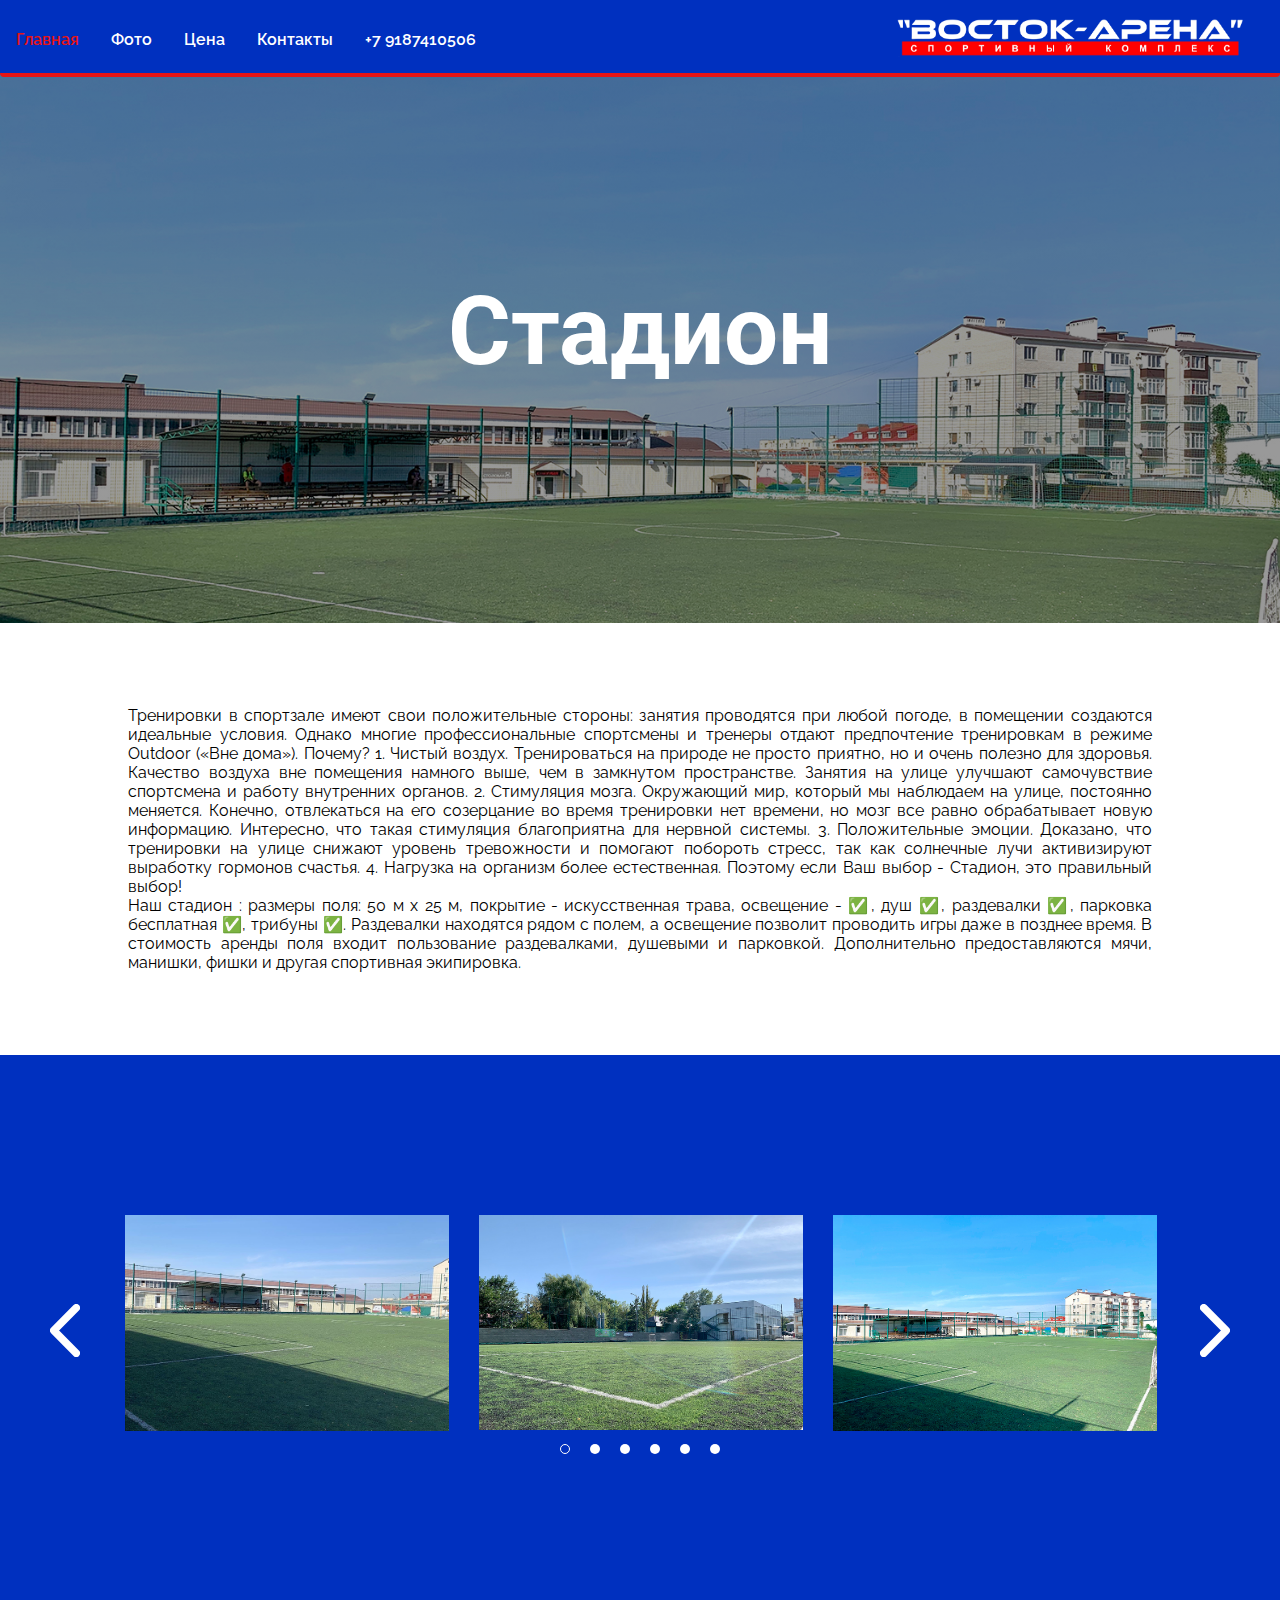
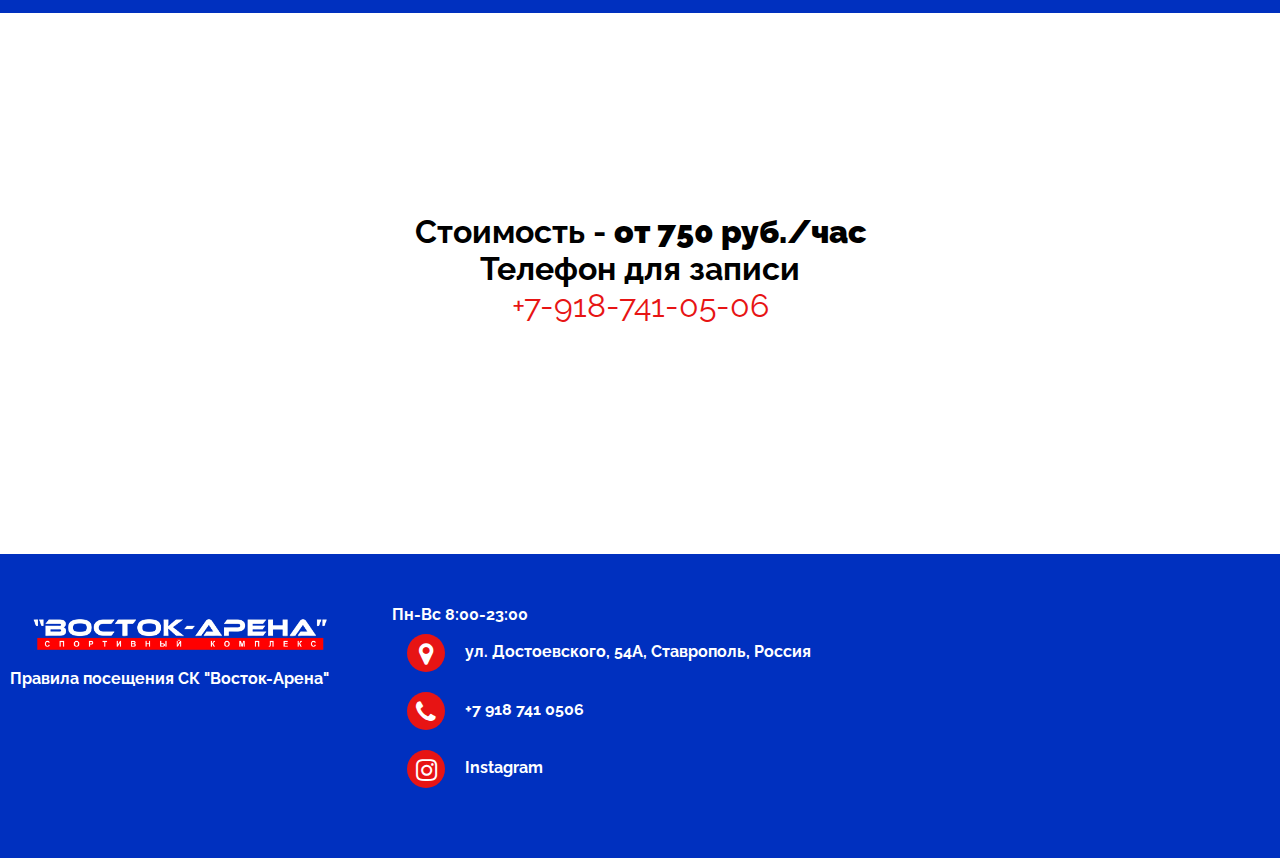
<file: stadium.html>
<!DOCTYPE html>
<html lang="en">

<head>
   <meta charset="UTF-8">
   <meta name="viewport" content="width=device-width, initial-scale=1.0">
   <meta http-equiv="X-UA-Compatible" content="IE=edge">
   <meta name="keywords" content="footer, address, phone, icons" />
   <link rel="stylesheet" href="css/stadium.css">
   <script src="https://code.jquery.com/jquery-1.11.1.min.js"></script>
   <link rel="stylesheet" href="https://maxcdn.bootstrapcdn.com/font-awesome/4.5.0/css/font-awesome.min.css">
   <link href="https://fonts.googleapis.com/css2?family=Roboto&display=swap" rel="stylesheet">
   <link rel="stylesheet" href="https://cdnjs.cloudflare.com/ajax/libs/animate.css/4.0.0/animate.min.css" />
   <link rel="shortcut icon" href="img/favicon.ico" type="image/x-icon">


   <title>СК "Восток-Арена"</title>
</head>

<body>
   <main>
      <div class="wrap">
         <nav class="my-sticky">
            <div class="dropdown-menu">
               <div id="menuBtn" onclick="menuBtn()" class="menuButton unselectable">Меню</div>
               <div id="dropdownContainer" class="dropdown-container">
                  <a id="menuBtnHome" onclick="home()" href="index.html"
                     class="dropdown-menu-items overlayContainer clicked-button-color">Главная<div class="overlay">
                     </div>
                  </a>
                  <a id="menuBtnProjects" href="#gallery" class="dropdown-menu-items overlayContainer">Фото</a>
                  <a id="menuBtnContact" href="info" class="dropdown-menu-items overlayContainer">Цена</a>
                  <a id="menuBtnContact" href="#contact" class="dropdown-menu-items overlayContainer">Контакты</a>
                  <a id="menuBtnContact"
                     href="https://api.whatsapp.com/send?phone=79187410506&text=&source=&data=&app_absent="
                     class="dropdown-menu-items overlayContainer">+7 9187410506</a>
               </div>
            </div>

            <a id="home" onclick="home()" href="index.html"
               class="buttonCustom overlayContainer clicked-button-color">Главная<div class="overlay"></div></a>
            <a id="projects" href="#gallery" class="buttonCustom overlayContainer">Фото<div class="overlay">
               </div>
            </a>
            <a href="#info" class="buttonCustom overlayContainer">Цена<div class="overlay"></div>

            </a>
            <a href="#contact" class="buttonCustom overlayContainer">Контакты<div class="overlay"></div>

            </a>
            <a href="https://api.whatsapp.com/send?phone=79187410506&text=&source=&data=&app_absent="
               class="buttonCustom overlayContainer">+7 9187410506<div class="overlay"></div>
            </a>
            <!-- LOGO WITH OVERLAY AND LINK TO WHATEVER YOU WANT THEN ADD YOU OWN LOGO, OR USE MINE. WHATEVER! IF HAVING TROUBLE WITH SIZE SET IMAGE TO 45x45px-->
            <a href="index.html" class="logoContainer"><img src="img/logo/logo.png" class="logo">

            </a>
         </nav>
      </div>


      <div class="about__us">
         <div class="about__us__title">
            <h1>Стадион</h1>
         </div>
      </div>


      <div class="about__us__text">
         <p>Тренировки в спортзале имеют свои положительные стороны: занятия проводятся при любой погоде, в помещении
            создаются идеальные условия. Однако многие профессиональные спортсмены и тренеры отдают предпочтение
            тренировкам в режиме Outdoor
            («Вне дома»). Почему?
            1. Чистый воздух. Тренироваться на природе не просто приятно, но и очень полезно для здоровья. Качество
            воздуха вне помещения намного выше, чем в замкнутом пространстве. Занятия на улице улучшают самочувствие
            спортсмена и работу внутренних органов.
            2. Стимуляция мозга. Окружающий мир, который мы наблюдаем на улице, постоянно меняется. Конечно, отвлекаться
            на его созерцание во время тренировки нет времени, но мозг все равно обрабатывает новую информацию.
            Интересно, что такая стимуляция благоприятна для нервной системы.
            3. Положительные эмоции. Доказано, что тренировки на улице снижают уровень тревожности и помогают побороть
            стресс, так как солнечные лучи активизируют выработку гормонов счастья.
            4. Нагрузка на организм более естественная. Поэтому если Ваш выбор - Стадион, это правильный выбор!<br>
            Наш стадион :
            размеры поля: 50 м x 25 м,
            покрытие - искусственная трава,
            освещениe - ✅,
            душ ✅, раздевалки ✅,
            парковка бесплатная ✅,
            трибуны ✅.
            Раздевалки находятся рядом с полем, а освещение позволит проводить игры даже в позднее время.
            В стоимость аренды поля входит пользование раздевалками, душевыми и парковкой.
            Дополнительно предоставляются мячи, манишки, фишки и другая спортивная экипировка.
         </p>
      </div>


      <section id="gallery">
         <div class="wrapper">
            <!-- Контент -->

            <div class="slider">
               <div class="slider__item filter">
                  <img src="img/stadium/stadium1.jpg" alt="">
               </div>
               <div class="slider__item">
                  <img src="img/stadium/stadium2.jpg" alt="">
               </div>
               <div class="slider__item">
                  <img src="img/stadium/stadium3.jpg" alt="">
               </div>
               <div class="slider__item">
                  <img src="img/stadium/stadium4.jpg" alt="">
               </div>
               <div class="slider__item">
                  <img src="img/stadium/stadium5.jpg" alt="">
               </div>
               <div class="slider__item filter">
                  <img src="img/football_service/football_service6.png" alt="">
               </div>


            </div>

            <!-- Подключаем jQuery -->
            <script src="https://code.jquery.com/jquery-3.4.1.min.js"></script>
            <!-- Подключаем слайдер Slick -->
            <script src="js/slick.min.js"></script>
            <!-- Подключаем файл скриптов -->
            <script src="js/carousel.js"></script>
         </div>
      </section>


      <services id="info">



         <section id="info">
            <h1>Стоимость - <b>от 750 руб./час</b></h1>
            <h1>Телефон для записи </h1>
            <a href="tel:+79187410506"> +7-918-741-05-06
            </a>
         </section>



      </services>


      <section id="contact">
         <footer class="footer-distributed">


            <div class="footer-left">
               <img class="title__image animate__animated animate__fadeIn" src="img/logo/logo.png" alt="">
               <a href="https://drive.google.com/file/d/1VygUjgEx0yhjs0iDahIGGUrILsglDgBv/view?usp=sharing">Правила
                  посещения СК "Восток-Арена"</a>
            </div>


            <div class="footer-center">
               <p>Пн-Вс 8:00-23:00</p>
               <div>

                  <a
                     href="https://yandex.ru/maps/36/stavropol/house/ulitsa_dostoyevskogo_54a/YEsYdgZjT0UDQFpvfXxyd39lZg==/?ll=42.013604%2C45.036362&z=17.1"><i
                        class="fa fa-map-marker"></i></a>
                  <a
                     href="https://yandex.ru/maps/36/stavropol/house/ulitsa_dostoyevskogo_54a/YEsYdgZjT0UDQFpvfXxyd39lZg==/?ll=42.013604%2C45.036362&z=17.1">
                     ул. Достоевского, 54А, Ставрополь, Россия</a>
               </div>

               <div>
                  <a href="https://api.whatsapp.com/send?phone=79187410506&text=&source=&data=&app_absent="><i
                        class="fa fa-phone"></i></a>
                  <a href="https://api.whatsapp.com/send?phone=79187410506&text=&source=&data=&app_absent=">+7 918
                     741
                     0506</a>
               </div>
               <div>
                  <a href="https://www.instagram.com/vostokarena26/?hl=ru"><i class="fa fa-instagram"></i></a>
                  <a href="https://www.instagram.com/vostokarena26/?hl=ru">Instagram</a>
               </div>
            </div>
            <div class="footer-right">
               <script type="text/javascript" charset="utf-8" async
                  src="https://api-maps.yandex.ru/services/constructor/1.0/js/?um=constructor%3A9ee0d706b3da4925c2f547fceb54dcd5e620e20ecdc8d9b55817dd6d62285bf7&amp;width=100%25&amp;height=354&amp;lang=ru_RU&amp;scroll=true">
               </script>
            </div>
         </footer>
      </section>

   </main>
</body>

<script src="js/script.js"></script>
<script src="js/carousel.js"></script>

</html>
</file>
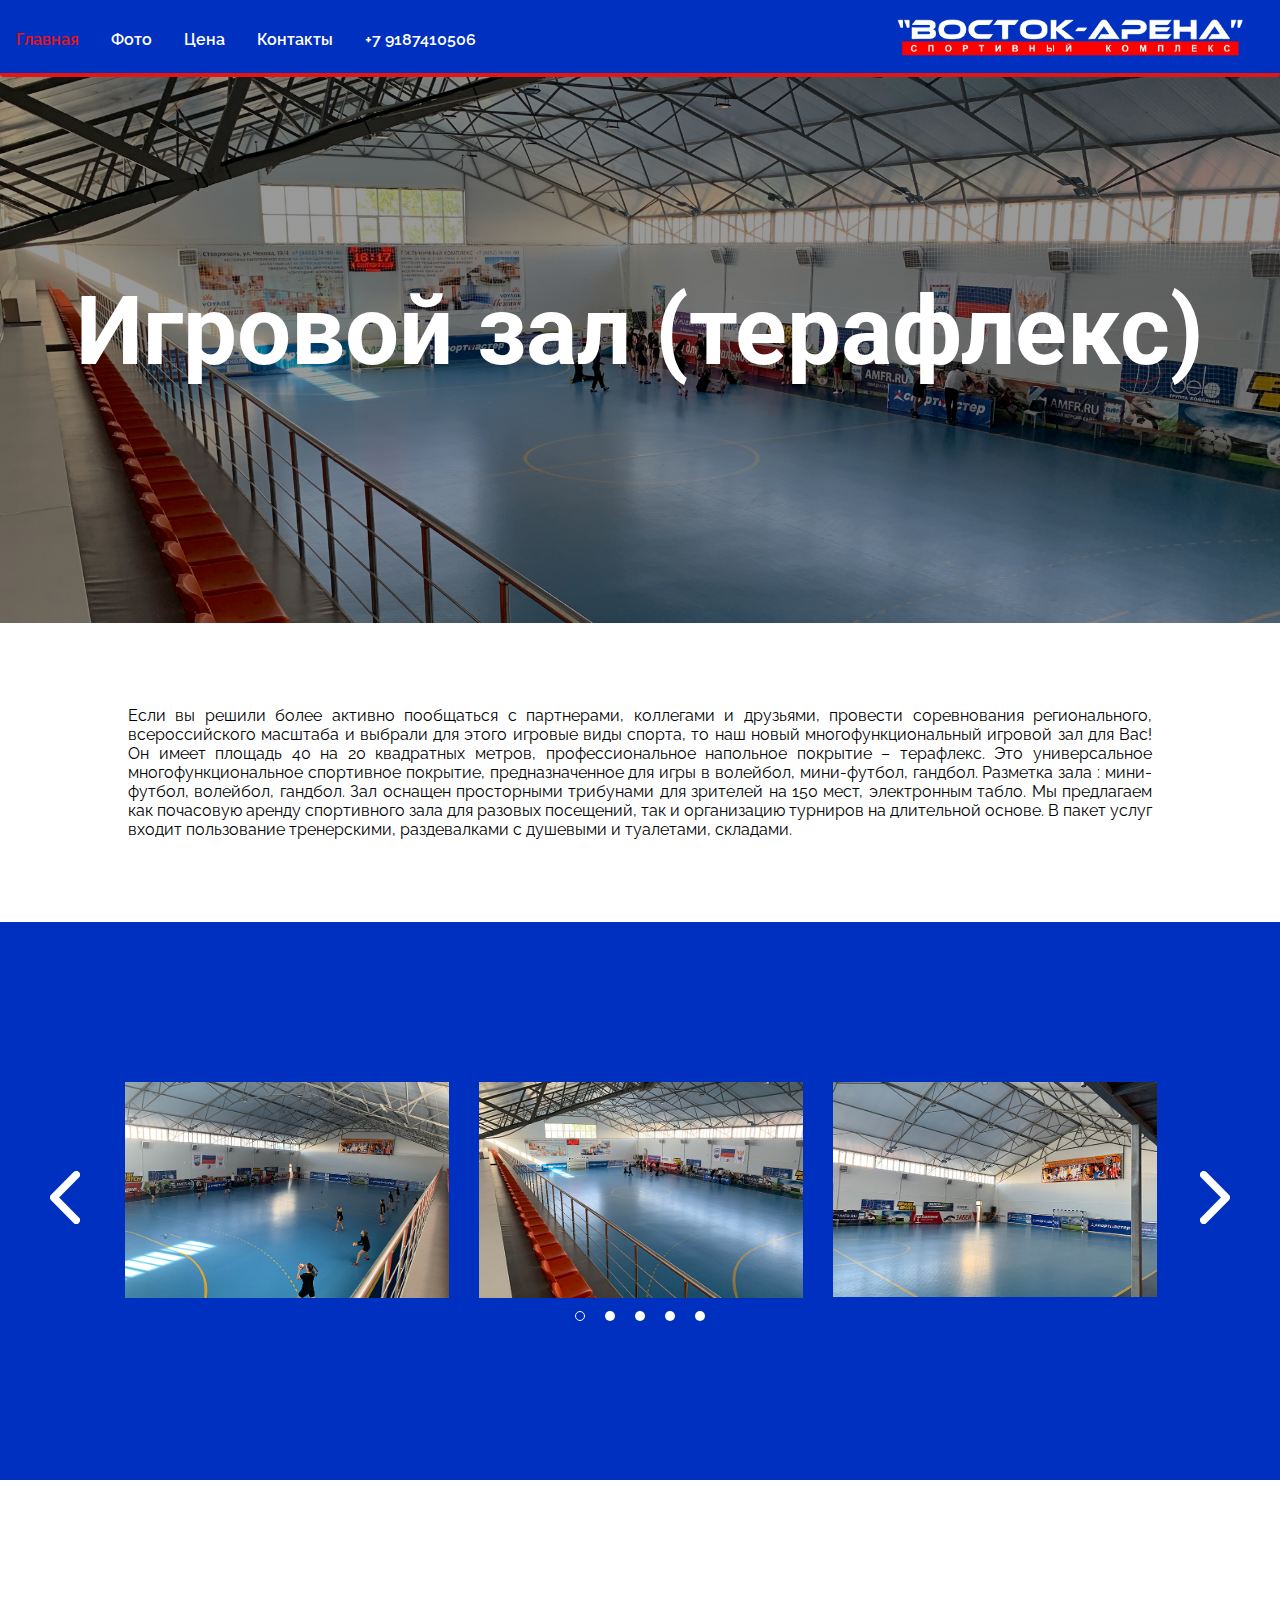
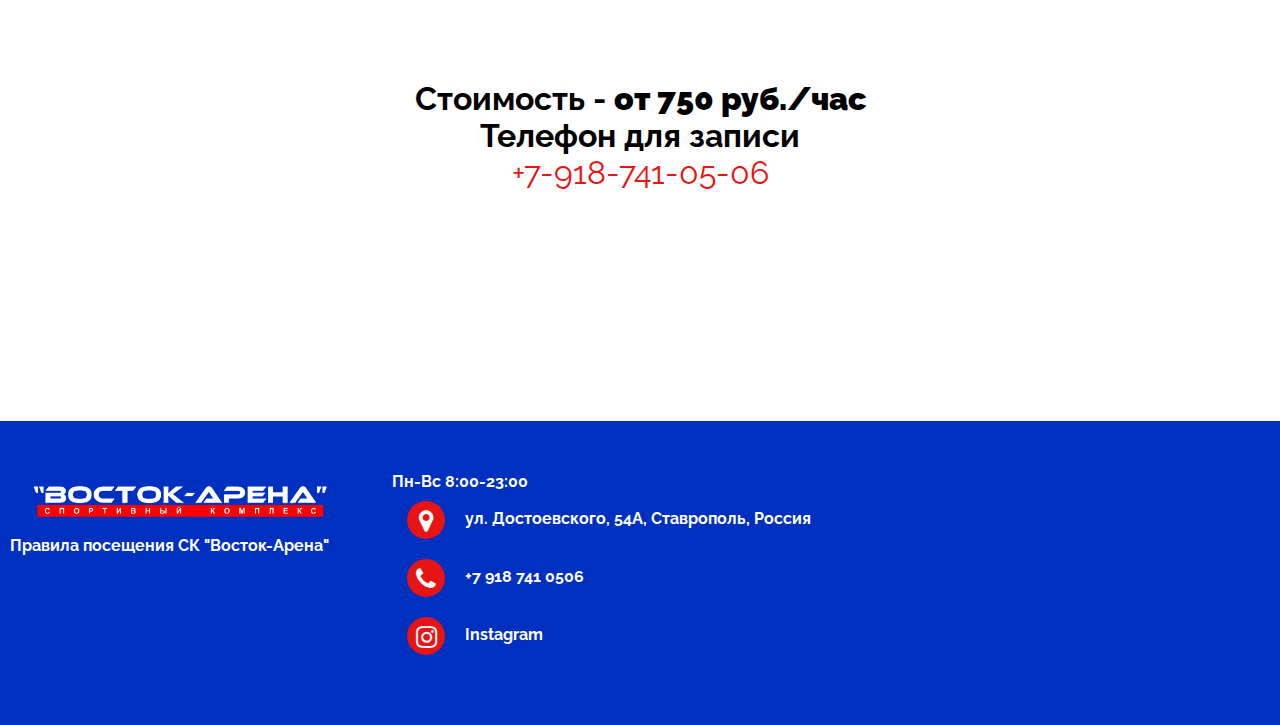
<file: teraflex.html>
<!DOCTYPE html>
<html lang="en">

<head>
   <meta charset="UTF-8">
   <meta name="viewport" content="width=device-width, initial-scale=1.0">
   <meta http-equiv="X-UA-Compatible" content="IE=edge">
   <meta name="keywords" content="footer, address, phone, icons" />
   <link rel="stylesheet" href="css/teraflex.css">
   <script src="https://code.jquery.com/jquery-1.11.1.min.js"></script>
   <link rel="stylesheet" href="https://maxcdn.bootstrapcdn.com/font-awesome/4.5.0/css/font-awesome.min.css">
   <link href="https://fonts.googleapis.com/css2?family=Roboto&display=swap" rel="stylesheet">
   <link rel="stylesheet" href="https://cdnjs.cloudflare.com/ajax/libs/animate.css/4.0.0/animate.min.css" />
   <link rel="shortcut icon" href="img/favicon.ico" type="image/x-icon">


   <title>СК "Восток-Арена"</title>
</head>

<body>
   <main>
      <div class="wrap">
         <nav class="my-sticky">
            <div class="dropdown-menu">
               <div id="menuBtn" onclick="menuBtn()" class="menuButton unselectable">Меню</div>
               <div id="dropdownContainer" class="dropdown-container">
                  <a id="menuBtnHome" onclick="home()" href="index.html"
                     class="dropdown-menu-items overlayContainer clicked-button-color">Главная<div class="overlay">
                     </div>
                  </a>
                  <a id="menuBtnProjects" href="#gallery" class="dropdown-menu-items overlayContainer">Фото</a>
                  <a id="menuBtnContact" href="info" class="dropdown-menu-items overlayContainer">Цена</a>
                  <a id="menuBtnContact" href="#contact" class="dropdown-menu-items overlayContainer">Контакты</a>
                  <a id="menuBtnContact"
                     href="https://api.whatsapp.com/send?phone=79187410506&text=&source=&data=&app_absent="
                     class="dropdown-menu-items overlayContainer">+7 9187410506</a>
               </div>
            </div>

            <a id="home" onclick="home()" href="index.html"
               class="buttonCustom overlayContainer clicked-button-color">Главная<div class="overlay"></div></a>
            <a id="projects" href="#gallery" class="buttonCustom overlayContainer">Фото<div class="overlay">
               </div>
            </a>
            <a href="#info" class="buttonCustom overlayContainer">Цена<div class="overlay"></div>

            </a>
            <a href="#contact" class="buttonCustom overlayContainer">Контакты<div class="overlay"></div>

            </a>
            <a href="https://api.whatsapp.com/send?phone=79187410506&text=&source=&data=&app_absent="
               class="buttonCustom overlayContainer">+7 9187410506<div class="overlay"></div>
            </a>
            <!-- LOGO WITH OVERLAY AND LINK TO WHATEVER YOU WANT THEN ADD YOU OWN LOGO, OR USE MINE. WHATEVER! IF HAVING TROUBLE WITH SIZE SET IMAGE TO 45x45px-->
            <a href="index.html" class="logoContainer"><img src="img/logo/logo.png" class="logo">

            </a>
         </nav>
      </div>


      <div class="about__us">
         <div class="about__us__title">
            <h1> Игровой зал (терафлекс)</h1>
         </div>
      </div>


      <div class="about__us__text">
         <p>
            Если вы решили более активно пообщаться с партнерами, коллегами и друзьями, провести соревнования
            регионального, всероссийского масштаба и выбрали для этого игровые виды спорта, то наш новый
            многофункциональный игровой зал для Вас! Он имеет площадь 40 на 20 квадратных метров,
            профессиональное напольное покрытие – терафлекс. Это универсальное многофункциональное спортивное покрытие,
            предназначенное для игры в волейбол, мини-футбол, гандбол.
            Разметка зала : мини-футбол, волейбол, гандбол. Зал оснащен просторными трибунами для зрителей на 150 мест,
            электронным табло.
            Мы предлагаем как почасовую аренду спортивного зала для разовых посещений, так и организацию турниров на
            длительной основе. В пакет услуг входит пользование тренерскими, раздевалками с душевыми и туалетами,
            складами.

         </p>
      </div>


      <section id="gallery">
         <div class="wrapper">
            <!-- Контент -->

            <div class="slider">
               <div class="slider__item filter">
                  <img src="img/blue__hall/blue__hall2.jpg" alt="">
               </div>
               <div class="slider__item">
                  <img src="img/blue__hall/blue__hall1.jpg" alt="">
               </div>
               <div class="slider__item filter">
                  <img src="img/blue__hall/blue__hall4.jpg" alt="">
               </div>
               <div class="slider__item">
                  <img src="img/blue__hall/blue__hall5.jpg" alt="">
               </div>
               <div class="slider__item">
                  <img src="img/blue__hall/blue_hall_dressing_room.jpg" alt="">
               </div>
            </div>

            <!-- Подключаем jQuery -->
            <script src="https://code.jquery.com/jquery-3.4.1.min.js"></script>
            <!-- Подключаем слайдер Slick -->
            <script src="js/slick.min.js"></script>
            <!-- Подключаем файл скриптов -->
            <script src="js/script.js"></script>
         </div>
      </section>




      <section id="info">
         <h1>Стоимость - <b>от 750 руб./час</b></h1>
         <h1>Телефон для записи </h1>
         <a href="tel:+79187410506"> +7-918-741-05-06
         </a>
      </section>






      <section id="contact">
         <footer class="footer-distributed">


            <div class="footer-left">
               <img class="title__image animate__animated animate__fadeIn" src="img/logo/logo.png" alt="">
               <a href="https://drive.google.com/file/d/1VygUjgEx0yhjs0iDahIGGUrILsglDgBv/view?usp=sharing">Правила
                  посещения СК "Восток-Арена"</a>
            </div>


            <div class="footer-center">
               <p>Пн-Вс 8:00-23:00</p>
               <div>

                  <a
                     href="https://yandex.ru/maps/36/stavropol/house/ulitsa_dostoyevskogo_54a/YEsYdgZjT0UDQFpvfXxyd39lZg==/?ll=42.013604%2C45.036362&z=17.1"><i
                        class="fa fa-map-marker"></i></a>
                  <a
                     href="https://yandex.ru/maps/36/stavropol/house/ulitsa_dostoyevskogo_54a/YEsYdgZjT0UDQFpvfXxyd39lZg==/?ll=42.013604%2C45.036362&z=17.1">
                     ул. Достоевского, 54А, Ставрополь, Россия</a>
               </div>

               <div>
                  <a href="https://api.whatsapp.com/send?phone=79187410506&text=&source=&data=&app_absent="><i
                        class="fa fa-phone"></i></a>
                  <a href="https://api.whatsapp.com/send?phone=79187410506&text=&source=&data=&app_absent=">+7 918
                     741
                     0506</a>
               </div>
               <div>
                  <a href="https://www.instagram.com/vostokarena26/?hl=ru"><i class="fa fa-instagram"></i></a>
                  <a href="https://www.instagram.com/vostokarena26/?hl=ru">Instagram</a>
               </div>
            </div>
            <div class="footer-right">
               <script type="text/javascript" charset="utf-8" async
                  src="https://api-maps.yandex.ru/services/constructor/1.0/js/?um=constructor%3A9ee0d706b3da4925c2f547fceb54dcd5e620e20ecdc8d9b55817dd6d62285bf7&amp;width=100%25&amp;height=354&amp;lang=ru_RU&amp;scroll=true">
               </script>
            </div>
         </footer>
      </section>

   </main>
</body>

<script src="js/script.js"></script>
<script src="js/carousel.js"></script>

</html>
</file>
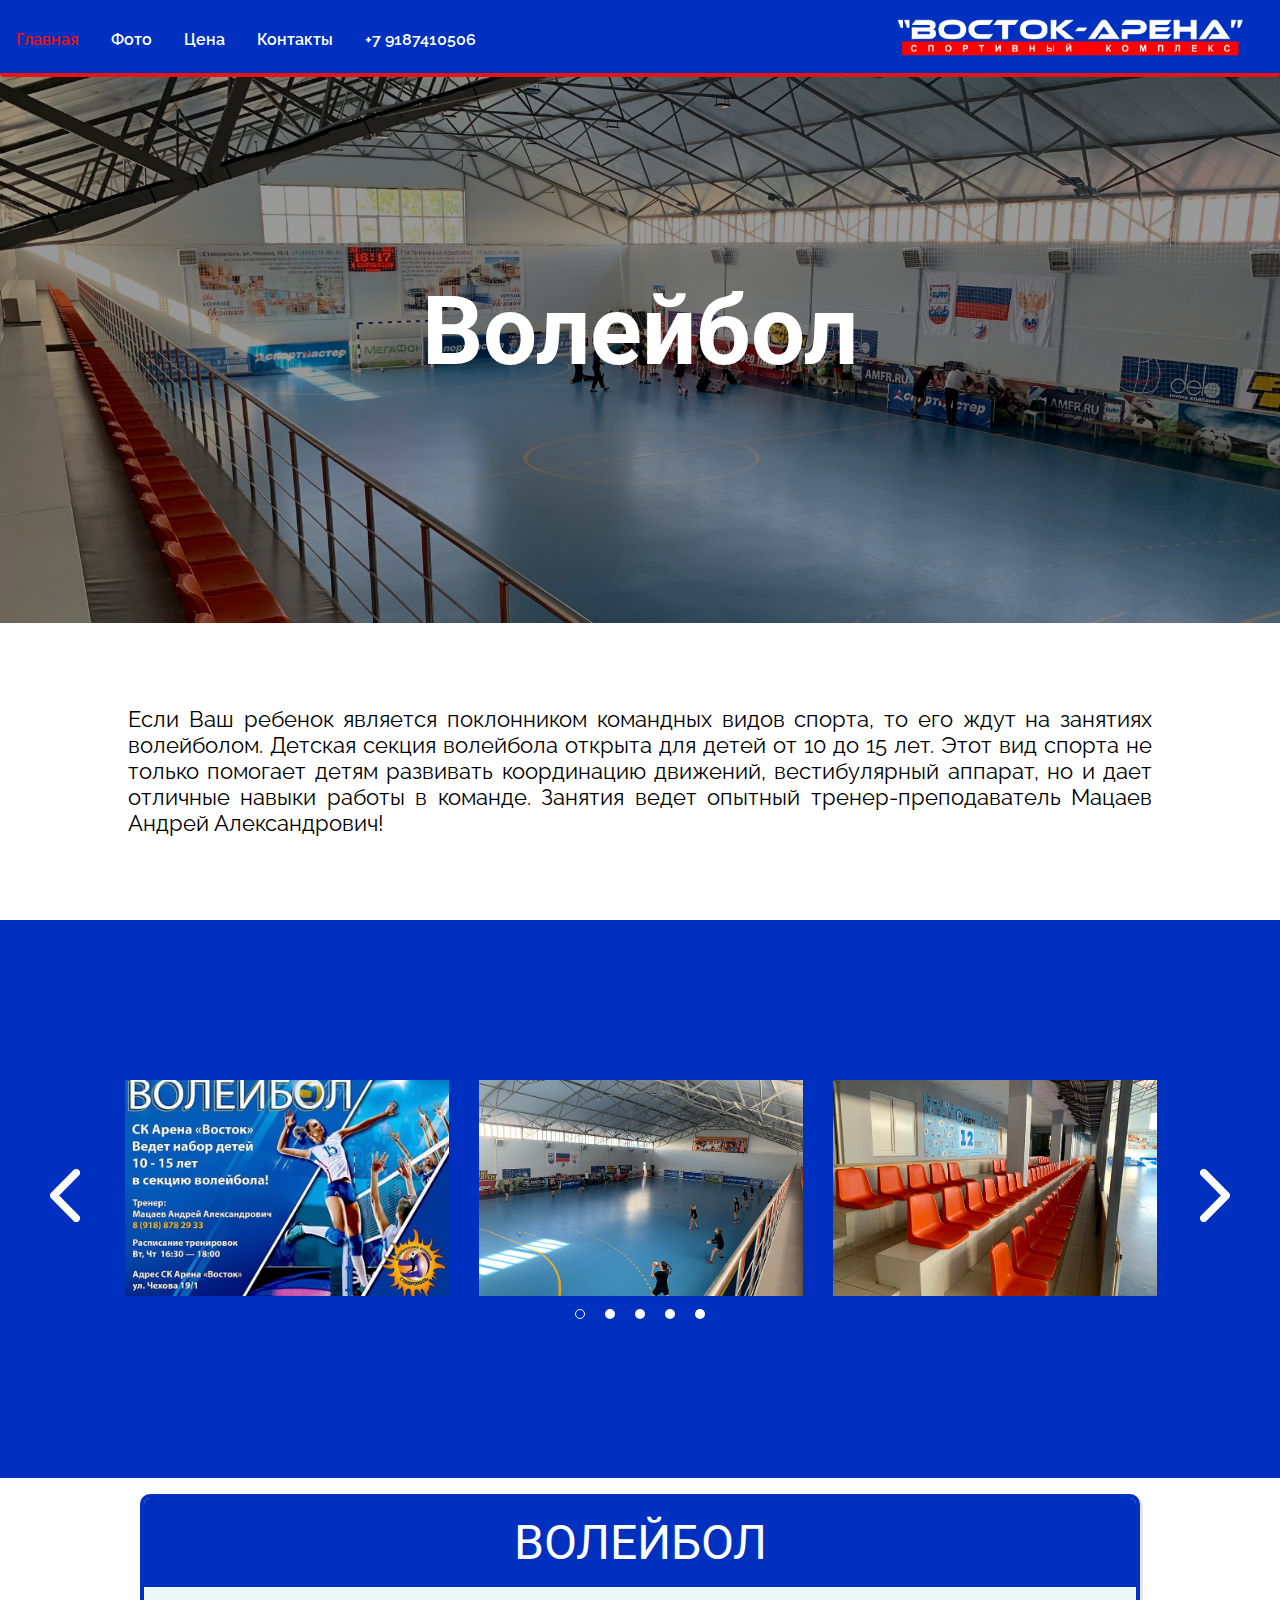
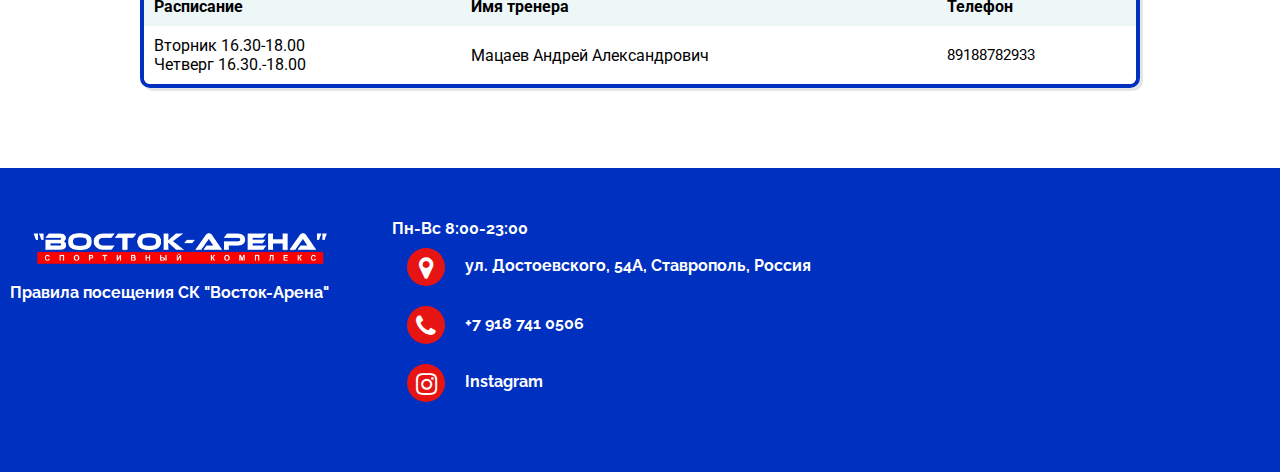
<file: volleyball.html>
<!DOCTYPE html>
<html lang="en">

<head>
   <meta charset="UTF-8">
   <meta name="viewport" content="width=device-width, initial-scale=1.0">
   <meta http-equiv="X-UA-Compatible" content="IE=edge">
   <meta name="keywords" content="footer, address, phone, icons" />
   <link rel="stylesheet" href="css/volleyball.css">
   <script src="https://code.jquery.com/jquery-1.11.1.min.js"></script>
   <link rel="stylesheet" href="https://maxcdn.bootstrapcdn.com/font-awesome/4.5.0/css/font-awesome.min.css">
   <link href="https://fonts.googleapis.com/css2?family=Roboto&display=swap" rel="stylesheet">
   <link rel="stylesheet" href="https://cdnjs.cloudflare.com/ajax/libs/animate.css/4.0.0/animate.min.css" />
   <link rel="shortcut icon" href="img/favicon.ico" type="image/x-icon">


   <title>СК "Восток-Арена"</title>
</head>

<body>
   <main>
      <div class="wrap">
         <nav class="my-sticky">
            <div class="dropdown-menu">
               <div id="menuBtn" onclick="menuBtn()" class="menuButton unselectable">Меню</div>
               <div id="dropdownContainer" class="dropdown-container">
                  <a id="menuBtnHome" onclick="home()" href="index.html"
                     class="dropdown-menu-items overlayContainer clicked-button-color">Главная<div class="overlay">
                     </div>
                  </a>
                  <a id="menuBtnProjects" href="#gallery" class="dropdown-menu-items overlayContainer">Фото</a>
                  <a id="menuBtnContact" href="info" class="dropdown-menu-items overlayContainer">Цена</a>
                  <a id="menuBtnContact" href="#contact" class="dropdown-menu-items overlayContainer">Контакты</a>
                  <a id="menuBtnContact"
                     href="https://api.whatsapp.com/send?phone=79187410506&text=&source=&data=&app_absent="
                     class="dropdown-menu-items overlayContainer">+7 9187410506</a>
               </div>
            </div>

            <a id="home" onclick="home()" href="index.html"
               class="buttonCustom overlayContainer clicked-button-color">Главная<div class="overlay"></div></a>
            <a id="projects" href="#gallery" class="buttonCustom overlayContainer">Фото<div class="overlay">
               </div>
            </a>
            <a href="#info" class="buttonCustom overlayContainer">Цена<div class="overlay"></div>

            </a>
            <a href="#contact" class="buttonCustom overlayContainer">Контакты<div class="overlay"></div>

            </a>
            <a href="https://api.whatsapp.com/send?phone=79187410506&text=&source=&data=&app_absent="
               class="buttonCustom overlayContainer">+7 9187410506<div class="overlay"></div>
            </a>
            <!-- LOGO WITH OVERLAY AND LINK TO WHATEVER YOU WANT THEN ADD YOU OWN LOGO, OR USE MINE. WHATEVER! IF HAVING TROUBLE WITH SIZE SET IMAGE TO 45x45px-->
            <a href="index.html" class="logoContainer"><img src="img/logo/logo.png" class="logo">

            </a>
         </nav>
      </div>


      <div class="about__us">
         <div class="about__us__title">
            <h1>Волейбол</h1>
         </div>
      </div>


      <div class="about__us__text">
         <p>Если Ваш ребенок является поклонником командных видов спорта, то его ждут на занятиях волейболом. Детская
            секция волейбола открыта для детей от 10 до 15 лет. Этот вид спорта не только помогает детям развивать
            координацию движений, вестибулярный аппарат, но и дает отличные навыки работы в команде. Занятия ведет
            опытный
            тренер-преподаватель Мацаев Андрей Александрович!




         </p>
      </div>


      <section id="gallery">
         <div class="wrapper">
            <!-- Контент -->

            <div class="slider">
               <div class="slider__item filter">
                  <img src="img/volleyball_service/volleyball_service1.jpg" alt="">
               </div>
               <div class="slider__item">
                  <img src="img/blue__hall/blue__hall2.jpg" alt="">
               </div>
               <div class="slider__item filter">
                  <img src="img/blue__hall/blue__hall3.jpg" alt="">
               </div>
               <div class="slider__item">
                  <img src="img/blue__hall/blue__hall4.jpg" alt="">
               </div>
               <div class="slider__item">
                  <img src="img/blue__hall/blue_hall_dressing_room.jpg" alt="">
               </div>

            </div>

            <!-- Подключаем jQuery -->
            <script src="https://code.jquery.com/jquery-3.4.1.min.js"></script>
            <!-- Подключаем слайдер Slick -->
            <script src="js/slick.min.js"></script>
            <!-- Подключаем файл скриптов -->
            <script src="js/carousel.js"></script>
         </div>

      </section>


      <services id="info">


         <div class="table-users">
            <div class="header">Волейбол</div>

            <table cellspacing="0">
               <tr>
                  <th>Расписание</th>
                  <th>Имя тренера</th>
                  <th>Телефон</th>

               </tr>

               <tr>
                  <td>Вторник 16.30-18.00 <br>
                     Четверг 16.30.-18.00
                  </td>
                  <td>Мацаев Андрей Александрович
                  </td>
                  <td>89188782933 </td>

               </tr>
            </table>
         </div>



      </services>


      <section id="contact">
         <footer class="footer-distributed">


            <div class="footer-left">
               <img class="title__image animate__animated animate__fadeIn" src="img/logo/logo.png" alt="">
               <a href="https://drive.google.com/file/d/1VygUjgEx0yhjs0iDahIGGUrILsglDgBv/view?usp=sharing">Правила
                  посещения СК "Восток-Арена"</a>
            </div>


            <div class="footer-center">
               <p>Пн-Вс 8:00-23:00</p>
               <div>

                  <a
                     href="https://yandex.ru/maps/36/stavropol/house/ulitsa_dostoyevskogo_54a/YEsYdgZjT0UDQFpvfXxyd39lZg==/?ll=42.013604%2C45.036362&z=17.1"><i
                        class="fa fa-map-marker"></i></a>
                  <a
                     href="https://yandex.ru/maps/36/stavropol/house/ulitsa_dostoyevskogo_54a/YEsYdgZjT0UDQFpvfXxyd39lZg==/?ll=42.013604%2C45.036362&z=17.1">
                     ул. Достоевского, 54А, Ставрополь, Россия</a>
               </div>

               <div>
                  <a href="https://api.whatsapp.com/send?phone=79187410506&text=&source=&data=&app_absent="><i
                        class="fa fa-phone"></i></a>
                  <a href="https://api.whatsapp.com/send?phone=79187410506&text=&source=&data=&app_absent=">+7 918
                     741
                     0506</a>
               </div>
               <div>
                  <a href="https://www.instagram.com/vostokarena26/?hl=ru"><i class="fa fa-instagram"></i></a>
                  <a href="https://www.instagram.com/vostokarena26/?hl=ru">Instagram</a>
               </div>
            </div>
            <div class="footer-right">
               <script type="text/javascript" charset="utf-8" async
                  src="https://api-maps.yandex.ru/services/constructor/1.0/js/?um=constructor%3A9ee0d706b3da4925c2f547fceb54dcd5e620e20ecdc8d9b55817dd6d62285bf7&amp;width=100%25&amp;height=354&amp;lang=ru_RU&amp;scroll=true">
               </script>
            </div>
         </footer>
      </section>

   </main>
</body>

<script src="js/script.js"></script>

</html>
</file>
<file: css/about.css>
@import url(https://fonts.googleapis.com/css?family=Raleway&display=swap);
@import url(https://fonts.googleapis.com/css?family=Open+Sans:400,500,300,700);

html {
   box-sizing: border-box;
}

*,
*:before,
*:after {
   padding: 0;
   margin: 0;
   border: 0;
   box-sizing: border-box;
}

*,
*:before,
*:after {
   box-sizing: inherit;
}

.wrap {
   overflow-x: hidden;
}

.my-sticky {
   position: fixed;
   top: 0;
   left: 0;
}

img {
   border-style: none;
}

html {
   text-align: center;
   scroll-behavior: smooth;
}

body {
   margin: 0;
}

nav {
   background-color: #0030bf;
   z-index: 1;
   border-bottom: 4px solid #e71414;
   border-radius: 0 0 0.25rem 0.25rem;
   display: flex;
   align-items: center;
   text-align: left;
   width: 100%;
   padding: 30px 0px 24px 0px;
   z-index: 6000;
}

main {
   display: block;
   top: 50%;
   padding-top: 3%;
}

a {
   color: inherit;
   text-decoration: inherit;
   background-color: transparent;
   font-family: 'Raleway', sans-serif;
   outline: 0;
   color: white;
}


a:link {
   text-decoration: none;
}

a:visited {
   text-decoration: none;
}

a:hover {

   color: #e71414;

}



p {
   font-family: 'Raleway', sans-serif;
   width: 80%;
   text-align: justify;
   display: inline-block;
}


.copyright {
   width: 150%;
   color: white;
   padding: 0 16px 0 16px;
   text-align: left;
}



.tooltip:hover .tooltiptext {
   visibility: visible;
}

.logo {
   max-height: 280px;
   max-width: 400px;
   position: relative;
   right: 0px;
}

@media only screen and (max-width:1113px) {
   .logo {
      max-height: 280px;
      max-width: 300px;
      position: relative;
      right: 0px;
   }
}

@media only screen and (max-width:951px) {
   .logo {
      max-height: 280px;
      max-width: 250px;
      position: relative;
      right: 0px;
   }
}

@media only screen and (max-width:380px) {
   .logo {
      max-height: 120px;
      max-width: 180px;
      position: relative;
      right: 0px;
   }
}

.overlayContainer {
   position: relative;
}

.logoContainer {
   position: absolute;
   right: 10px;
}

.overlayContainer:hover .overlay {
   opacity: 0.5;
   transform: opacity;
}

.logoContainer:hover .overlay {
   opacity: 0.5;
   transform: opacity;
}

.logo:hover .overlay {
   opacity: 0.5;
   transform: opacity;
}

.clicked-button-color {
   color: #e71414 !important;
}

.buttonCustom {
   color: white;
   font-weight: 600;
   padding: 0 16px 0 16px;
}

.buttonCustom:focus {
   outline: 0;
}

/* Used on dropdown-menu to prevent text being selected as it is not really a link or button and so text would be selected when clicked */
.unselectable {
   -moz-user-select: -moz-none;
   -khtml-user-select: none;
   -webkit-user-select: none;
   -ms-user-select: none;
   user-select: none;
}

.menuButton {
   border: 1px solid black;
   border-radius: 50px 20px;
   background-color: black;
   /* background: url("data:image/svg+xml,%3C%3Fxml version='1.0' encoding='UTF-8' standalone='no'%3F%3E%3C!DOCTYPE svg PUBLIC '-//W3C//DTD SVG 1.1//EN' 'http://www.w3.org/Graphics/SVG/1.1/DTD/svg11.dtd'%3E%3Csvg version='1.1' id='Layer_1' xmlns='http://www.w3.org/2000/svg' xmlns:xlink='http://www.w3.org/1999/xlink' x='0px' y='0px' width='138px' height='47px' viewBox='0 0 138 47' enable-background='new 0 0 138 47' xml:space='preserve'%3E%3Cimage id='image0' width='138' height='47' x='0' y='0' xlink:href='[data-uri]%0AAAB6JgAAgIQAAPoAAACA6AAAdTAAAOpgAAA6mAAAF3CculE8AAACN1BMVEUIKCcABwkCAAEJAAAC%0AAQAAAgADBQQAAgEAAQMABAUCCAgDDAsDDQwBCwoACQgABwYBBQYCBgcDBwgADg4AEA8AEREAFBMC%0AFhUEGBcFGRgBFxUDGRcBFRQADQ4EEBACDg4BDQ0ADAwAGhsAGxwAHh4BISAAEBACEhIDExMADw8B%0AEREBExMBDxAACAoABgYAAwQABAMBBwcBAwIAAQUBBQgDDQ4EEhIEFBMDExIABAcBCQsAExECFhQB%0AFxQAFBICAgICAgQABwAADhMBFRwAAwAHAgAAAAkEAAMAAAABIR4FBAIBAwAABQAABQEBAQEBBQQB%0ABwUACAcHERMGEBIEDg8CDA0ACgsABQUABQgAAwYACQoADw4AEhABERAADwwBDQsACwcACQYACAUA%0ACgkADAoCDgwACgYACAMBBwMABgICAAMCAwUAEQEEAAAMAAQIERgDBQAABgAMAAAAqqkAqqoBqakA%0Aq6kBq6oBq6sAqqgAqqcAqagAAhMAAxQBAgYBAgcBAgQDAwMCAwcAAg4AAwgCBAMABAADBwYDCQcA%0ACQUACRIEDBkGDhkHAQUEBAIHCAMAAg8CAgABAAUBAQMGAAQBAAIEAAUFAAYCAAUFAAQFAQIFAQAA%0AAAIIAA0BAAYCAQkDAQIDAgAAAAgAAQYAAwIEAwEIAgQGAgELAgMDAwUCAAsBAQADAQYAAAQGAAAL%0ABQcEAAECBAECAQYEAgUKAAACBgUKAAMHCAwIAwcDAQQACQAJAAP///+hwcXfAAAAAWJLR0S8StLi%0A7wAAAAlwSFlzAAALEgAACxIB0t1+/AAAAAd0SU1FB+QEEhEmJduvVMQAAAL+SURBVFjD7dX5UxJh%0AGAfwxdhASlPxqCzFu8vFXbvUUuykVlA6NOwwM1HWrBTRRFvs0G5LqEgkwuzStOy+/rleludtmG0s%0AImfqh/3MsCw77/F9n3d3IQhZzAI5uVChjFUtWhwXvyQhITEpKSkxUa1OTklNW7pseXp62orUlJUZ%0AmZqsLE1mRnZObl5ebk52fsGqgvzV+WvWFqzTFFJaZRHQxlI0TSfEMqB4/YaNmzars0pK1WVbtpaX%0Aa0EF0FVu275j567dej2xJz5mL1tlMFZUMExRdU0NFRzJZDLt23/gYK2MqiuszaotLS08RFFUXR06%0AmEtk9fWyEnOmOjlZrVEfLjty9FjD8cYTeOimkw3Nzc0NcRZLY0ur1WrldG20iqYpro2Oj2sy0ZVW%0Aa2tLo8ViAKfaT59hz3Z0oig2pMv2M/uP725bFHoibSjMfS54IMKuRjVnZKl6Ixib6HbYbH0OR8Sr%0AmIMj6p5d3bZeYQ+gKvaoR/p7fcFq2IUoPb9cUV/Yadh55DfD7zlC9yrxl8PMB3hq5ilK1x/3gK2w%0AC6eOf1qVsPDwdBH95wX9PO/kB5ALgOcvCi6BywKn0wxU6L1F0yqVDl5t+O06KGIECpEhQzUzeOXq%0Ates3bt4avi27MzJC8MCFuJG74B7Hcfc9Ho8eyOVy4fsB4IsFvGcU8Y553UAnMioiByQKP1jNkKzP%0AZ6hkXQ+NRsLvf4T4/YHx8QD6jOPVBVdCIo/DTUxMDAEcUatFjdmhJ4E54P8mXA0SDD8NLY3RP3v+%0AQj/pmpoicAGVSqXQ0gXwVC8B/u0D06HiTAu1QZ2LwYyI+Drur9Mp3RyqIWdWMq98r9E8hEIRrAE6%0AsiGzoB3gwnqAF+AljAm8XlxNUgRvSLsI6sq+YUny7bv3Hz5+mq2anCR8oS324alwVfAqlCJOEAjE%0AIIEAGtLtRu1xf/G9ge+hAYDH+fwleJUb7TB2fpWZvzEzM4T+vyFFkaJIUaQoUhQpihRFiiJFkaJI%0AUaQoUhQpihRFihK577M/ML5UAbyHAAAAJXRFWHRkYXRlOmNyZWF0ZQAyMDIwLTA0LTE4VDE3OjM4%0AOjM3KzAzOjAwIpVoRAAAACV0RVh0ZGF0ZTptb2RpZnkAMjAyMC0wNC0xOFQxNzozODozNyswMzow%0AMFPI0PgAAAAASUVORK5CYII=' /%3E%3C/svg%3E") no-repeat; */
   font-family: 'Raleway', sans-serif;
   color: white;
   opacity: 1;
   background-position: 0% 60%;
   transition: background-position 0.3s;
   display: none;
   outline: 0;
   text-align: left;
   font-weight: 600;
   padding: 2px 16px 2px 16px;
}

.menuButton.menuClicked {
   background-position: 0% -95%;
}

.dropdown-menu-items {
   font-family: 'Raleway', sans-serif;
   color: white;
   font-weight: 600;
   padding: 4px 0 4px 0;
}

.dropdown-menu-items:focus {
   outline: 0;
}

.dropdown-menu {
   position: relative;
   display: inline-block;
   border-radius: 50px 20px;
   display: none;
   text-align: left;
   border: 4px solid #e71414;
   left: 15px;
}

.dropdown-container {
   top: 50px;
   left: -20px;
   position: absolute;
   background-color: black;
   width: 1000px;
   padding: 0px 16px;
   height: 0px;
   transition: height 0.3s ease;
   display: none;
   flex-direction: column;
   display: flex;
   overflow: hidden;
   overflow-x: hidden;
   overflow-y: hidden;
}

.dropdown-container.visible {
   height: 170px;
   border-bottom: 4px solid #e71414;
   border-radius: 0 0 0.25rem 0.25rem;
   z-index: 1;
}

@media only screen and (max-width:768px) {
   .copyright {
      width: 75%;
   }
}

@media only screen and (max-width:894px) {

   /* For mobile phones: */
   nav {
      padding: 17px 0px 17px 0px;
   }

   .buttonCustom {
      opacity: 0;
      display: none;
   }

   .menuButton {
      display: inline-block;
   }

   .dropdown-menu {
      display: inline-block;
   }

   .copyright {
      width: 75%;
   }

}




.about__us {

   display: flex;
   justify-content: center;
   align-items: center;
   text-align: center;
   height: 55vh;
   width: 100%;
   background-image: linear-gradient(rgba(0, 0, 0, .4), rgba(0, 0, 0, .4)),
      url('../img/backgrounds/bg1.jpg');
   background-position: center;
   background-repeat: no-repeat;
   background-size: cover;
   background-attachment: fixed;
}

.about__us__title {
   font-family: 'Roboto',
      sans-serif;
   font-size: 3rem;
   color: white;
}


@media only screen and (max-width:738px) {
   .about__us__title {
      font-family: 'Roboto',
         sans-serif;
      font-size: 2rem;
      color: white;
   }
}

@media only screen and (max-width:450px) {
   .about__us__title {
      font-family: 'Roboto',
         sans-serif;
      font-size: 1.5rem;
      color: white;
   }
}

.about__us__text {
   padding-top: 83px;
   font-size: 22px
}


#gallery {
   margin-top: 83px;
   background-color: #0030bf;
   min-height: 90vh;
   max-width: 100%;
   color: white;
}

.main {
   max-width: 1200px;
   margin: 0 auto;
}

.main h1 {
   padding-top: 50px;
   font-size: 4rem;
   font-weight: 400;
   text-align: center;
   font-family: 'Roboto',
      sans-serif;
}

.main h2 {
   text-align: left;
   font-family: 'Raleway',
      sans-serif;
   color: #e71414;
   margin-bottom: 10px;
}

.main p {
   line-height: 25px;
   text-align: left;

   font-size: 1.2rem;
}

@media (max-width: 614px) {

   .main h1 {
      font-size: 2rem;
      font-weight: 400;
      text-align: center;
      font-family: 'Roboto',
         sans-serif;
   }

   .main h2 {
      text-align: left;
      font-family: 'Raleway',
         sans-serif;
      color: #e71414;
      margin-bottom: 10px;
      font-size: 1.2rem;
   }

   .main p {
      line-height: 25px;
      text-align: left;

      font-size: 0.95rem;
   }

   .cards_item {
      width: 50%;
   }
}

@media (max-width: 463px) {

   .main h1 {
      font-size: 2rem;
      font-weight: 400;
      text-align: center;
      font-family: 'Roboto',
         sans-serif;
   }

   .main h2 {
      text-align: left;
      font-family: 'Raleway',
         sans-serif;
      color: #e71414;
      margin-bottom: 10px;
      font-size: 1.2rem;
   }

   .main p {
      line-height: 25px;
      text-align: left;

      font-size: .75rem;
   }

   .cards_item {
      width: 50%;
   }
}

img {
   height: auto;
   max-width: 100%;
   vertical-align: middle;
}

.btn {
   color: #ffffff;
   padding: 0.8rem;
   font-size: 14px;
   text-transform: uppercase;
   border-radius: 4px;
   font-weight: 400;
   display: block;
   width: 100%;
   cursor: pointer;
   border: 1px solid rgba(255, 255, 255, 0.2);
   background: transparent;
}

.btn:hover {
   background-color: rgba(255, 255, 255, 0.12);
}

.cards {
   display: flex;
   flex-wrap: wrap;
   list-style: none;
   margin: 0;
   padding: 0;
}

.cards_item {
   text-align: center;

   display: flex;
   padding: 1rem;
}

.card {
   text-align: center;
   width: 800px;
   height: 375px;
}

.card p {
   color: #fff;
}

@media (max-width: 190rem) {
   .cards_item {
      width: 50%;
   }
}

@media (min-width: 900rem) {
   .cards_item {
      width: 33.3333%;
   }
}

.card {
   border-radius: 0.25rem;

   display: flex;
   flex-direction: column;
   overflow: hidden;
}

.card_content {
   padding: 1rem;
   background: linear-gradient(to bottom left, #EF8D9C 40%, #FFC39E 100%);
}

.card_title {
   color: #ffffff;
   font-size: 1.1rem;
   font-weight: 700;
   letter-spacing: 1px;
   text-transform: capitalize;
   margin: 0px;
}

.card_text {
   color: #ffffff;
   font-size: 0.875rem;
   line-height: 1.5;
   margin-bottom: 1.25rem;
   font-weight: 400;
}

.made_by {
   font-weight: 400;
   font-size: 13px;
   margin-top: 35px;
   text-align: center;
}

.wrapper {
   height: 100%;
   padding: 50px;
   display: flex;
   justify-content: center;
   align-items: center;
}

@media (max-width:767px) {
   .wrapper {
      padding: 50px 10px;
   }
}

/* Основные стили */

/* Слайдер */
.slick-slider {
   min-width: 0;
}

/* Ограничивающая оболочка */
.slick-list {
   overflow: hidden;
}

/* Лента слайдов */
.slick-track {
   display: flex;
   align-items: flex-start;
}

/* Конкретный слайдер */
.slider {
   position: relative;
   padding: 0px 60px;
}

@media (max-width:767px) {
   .slider {
      padding: 0px 40px;
   }
}

.slider .slick-arrow {
   position: absolute;
   top: 50%;
   margin: -30px 0px 0px 0px;
   z-index: 10;
   font-size: 0;
   width: 30px;
   height: 60px;
}

.slider .slick-arrow.slick-prev {
   left: 0;
   background: url('../img/sl-arrow_l.svg') 0 0 / 100% no-repeat;
}

.slider .slick-arrow.slick-next {
   right: 0;
   background: url('../img/sl-arrow_r.svg') 0 0 / 100% no-repeat;
}

.slider .slick-arrow.slick-disabled {
   opacity: 0.2;
}

.slider .slick-dots {
   display: flex;
   align-items: center;
   justify-content: center;
}

.slider .slick-dots li {
   list-style: none;
   margin: 0px 10px;
}

.slider .slick-dots button {
   font-size: 0;
   width: 10px;
   height: 10px;
   background-color: #fff;
   border-radius: 50%;
}

.slider .slick-dots li.slick-active button {
   background-color: transparent;
   border: 1px solid #fff;
}

.slider__item {
   padding: 0px 15px;
}

.slider__item img {
   max-width: 100%;
}


table {
   font-family: 'Roboto',
      sans-serif;
   font-size: 3rem;
   color: #0030bf;
   margin-top: 100px;
   border: 1px #a39485 solid;
   font-size: .9em;
   box-shadow: 0 2px 5px rgba(0, 0, 0, .25);
   width: 100%;
   border-collapse: collapse;
   border-radius: 5px;
   overflow: hidden;
   text-align: left;
}

th {
   text-align: left;
}

thead {
   font-weight: bold;
   color: #fff;
   background: #0030bf;
}

td,
th {
   padding: 1em .5em;
   vertical-align: middle;
}

td {
   border-bottom: 1px solid rgba(0, 0, 0, .1);
   background: #fff;
}



@media all and (max-width: 768px) {

   table,
   thead,
   tbody,
   th,
   td,
   tr {
      display: block;
   }

   th {
      text-align: right;

   }

   table {
      position: relative;
      padding-bottom: 0;
      border: none;
      box-shadow: 0 0 10px rgba(0, 0, 0, .2);
   }

   thead {
      float: left;
      white-space: nowrap;
   }

   tbody {
      overflow-x: auto;
      overflow-y: hidden;
      position: relative;
      white-space: nowrap;
   }

   tr {
      display: inline-block;
      vertical-align: top;

   }

   th {
      border-bottom: 1px solid #a39485;

   }

   td {
      border-bottom: 1px solid #e5e5e5;
      border-left: 1px solid #e5e5e5;
   }


}

/* Responsive layout - makes the two columns stack on top of each other instead of next to each other */
@media screen and (max-width: 869px) {
   .column {
      width: 100%;
   }

   .row {
      min-height: 100vh;
      max-width: 100vw;

   }

   .activety__image1 {
      width: 300px !important;



   }

   .activety__image2 {
      width: 300px !important;

   }
}

.activety__image1 {
   width: 400px;

}

.activety__image2 {
   width: 400px;

}

/* ЭТОТ КОД Я ДОБАВИЛ!!!      ЭТОТ КОД Я ДОБАВИЛ!!!      ЭТОТ КОД Я ДОБАВИЛ!!!      ЭТОТ КОД Я ДОБАВИЛ!!!      ЭТОТ КОД Я ДОБАВИЛ!!! */

.sports_activities {
   max-width: 100%;
   min-height: 80vh;
   display: flex;
   flex-direction: row;
}

.row {
   position: relative;
   display: flex;
   flex-direction: row;
   justify-content: space-around;
   flex-wrap: wrap;
}

.sports_activities table {
   /* margin-top: 300px; */
}


.sports__activities__title {
   margin-top: 100px;
   font-family: 'Roboto',
      sans-serif;
   font-size: 4rem;
   color: black;
}

/* КОНЕЦ ДОБАВЛЕННОГО КОДА!!!    КОНЕЦ ДОБАВЛЕННОГО КОДА!!!    КОНЕЦ ДОБАВЛЕННОГО КОДА!!!    КОНЕЦ ДОБАВЛЕННОГО КОДА!!!   КОНЕЦ ДОБАВЛЕННОГО КОДА!!!  */

@media only screen and (max-width:500px) {
   .sports__activities__title {
      font-family: 'Roboto',
         sans-serif;
      font-size: 3rem;
      color: black;
   }

   .activety__image2 {
      margin-top: 40px;

   }
}

.working__hours h1 {
   margin-top: 200px;
   font-family: 'Roboto',
      sans-serif;
   font-size: 4rem;
   color: black;
}

@media only screen and (max-width:550px) {
   .working__hours h1 {
      font-family: 'Roboto',
         sans-serif;
      font-size: 3rem;
      color: black;
   }
}

@media only screen and (max-width:466px) {
   .working__hours h1 {
      font-family: 'Roboto',
         sans-serif;
      font-size: 2.5rem;
      color: black;
   }
}

footer {

   bottom: 0;
}

@media (max-height:800px) {
   footer {
      position: static;
   }

   header {
      padding-top: 40px;
   }
}


.footer-distributed {
   background-color: #0030bf;
   box-sizing: border-box;
   width: 100%;
   text-align: left;
   font: bold 16px sans-serif;
   padding: 50px 10px 60px 10px;
   margin-top: 80px;
}

.footer-distributed .footer-left,
.footer-distributed .footer-center,
.footer-distributed .footer-right {
   display: inline-block;
   vertical-align: top;
}

/* Footer left */

.footer-distributed .footer-left {
   width: 30%;
}

.footer-distributed h3 {
   color: #ffffff;
   font: normal 36px 'Cookie', cursive;
   margin: 0;
}

/* The company logo */

.footer-distributed .footer-left img {
   width: 90%;
}

.footer-distributed h3 span {
   color: #e0ac1c;
}

/* Footer links */

.footer-distributed .footer-links {
   color: #ffffff;
   margin: 20px 60px 12px;
}

.footer-distributed .footer-links a {
   display: inline-block;
   line-height: 1.8;
   text-decoration: none;
   color: inherit;
}

.footer-distributed .footer-company-name {
   color: w;
   font-size: 14px;
   font-weight: normal;
   margin: 0;
}

/* Footer Center */

.footer-distributed .footer-center {
   width: 35%;
}


.footer-distributed .footer-center i {
   background-color: #e71414;
   color: #ffffff;
   font-size: 25px;
   width: 38px;
   height: 38px;
   border-radius: 50%;
   text-align: center;
   line-height: 42px;
   margin: 10px 15px;
   vertical-align: middle;
}



.footer-distributed .footer-center i.fa-envelope {
   font-size: 17px;
   line-height: 38px;
}

.footer-distributed .footer-center p {
   display: inline-block;
   color: #ffffff;
   vertical-align: middle;
   margin: 0;
}

.footer-distributed .footer-center p span {
   display: block;
   font-weight: normal;
   font-size: 14px;
   line-height: 2;
}

.footer-distributed .footer-center p a {
   color: #ffffff;

   text-decoration: none;

}


/* Footer Right */

.footer-distributed .footer-right {
   width: 30%;
}

.footer-distributed .footer-company-about {
   line-height: 20px;
   color: #92999f;
   font-size: 13px;
   font-weight: normal;
   margin: 0;
}

.footer-distributed .footer-company-about span {
   display: block;
   color: #ffffff;
   font-size: 18px;
   font-weight: bold;
   margin-bottom: 20px;
}

.footer-distributed .footer-icons {
   margin-top: 25px;
}

.footer-distributed .footer-icons a {
   display: inline-block;
   width: 35px;
   height: 35px;
   cursor: pointer;
   background-color: #33383b;
   border-radius: 2px;

   font-size: 20px;
   color: #ffffff;
   text-align: center;
   line-height: 35px;

   margin-right: 3px;
   margin-bottom: 5px;
}

/* Here is the code for Responsive Footer */
/* You can remove below code if you don't want Footer to be responsive */


@media (max-width: 880px) {

   .footer-distributed .footer-left,
   .footer-distributed .footer-center,
   .footer-distributed .footer-right {
      display: block;
      width: 100%;
      margin-bottom: 40px;
      text-align: center;
   }

   .footer-distributed .footer-center i {
      margin-left: 0;
   }

}
</file>
<file: css/ballet.css>
@import url(https://fonts.googleapis.com/css?family=Raleway&display=swap);
@import url(https://fonts.googleapis.com/css?family=Open+Sans:400,500,300,700);

html {
   box-sizing: border-box;
}

*,
*:before,
*:after {
   padding: 0;
   margin: 0;
   border: 0;
   box-sizing: border-box;
}

*,
*:before,
*:after {
   box-sizing: inherit;
}

.wrap {
   overflow-x: hidden;
}

.my-sticky {
   position: fixed;
   top: 0;
   left: 0;
}

img {
   border-style: none;
}

html {
   text-align: center;
   scroll-behavior: smooth;
}

body {
   margin: 0;
}

nav {
   background-color: #0030bf;
   z-index: 1;
   border-bottom: 4px solid #e71414;
   border-radius: 0 0 0.25rem 0.25rem;
   display: flex;
   align-items: center;
   text-align: left;
   width: 100%;
   padding: 30px 0px 24px 0px;
   z-index: 6000;
}

main {
   display: block;
   top: 50%;
   padding-top: 3%;
}

a {
   color: inherit;
   text-decoration: inherit;
   background-color: transparent;
   font-family: 'Raleway', sans-serif;
   outline: 0;
   color: white;
}


a:link {
   text-decoration: none;
}

a:visited {
   text-decoration: none;
}

a:hover {

   color: #e71414;

}



p {
   font-family: 'Raleway', sans-serif;
   width: 80%;
   text-align: justify;
   display: inline-block;
   font-size: 1.5rem;
}


.copyright {
   width: 150%;
   color: white;
   padding: 0 16px 0 16px;
   text-align: left;
}



.tooltip:hover .tooltiptext {
   visibility: visible;
}

.logo {
   max-height: 280px;
   max-width: 400px;
   position: relative;
   right: 0px;
}

@media only screen and (max-width:880px) {
   .logo {
      max-height: 280px;
      max-width: 300px;
      position: relative;
      right: 0px;
   }
}

@media only screen and (max-width:792px) {
   .logo {
      max-height: 280px;
      max-width: 250px;
      position: relative;
      right: 0px;
   }
}

@media only screen and (max-width:380px) {
   .logo {
      max-height: 120px;
      max-width: 180px;
      position: relative;
      right: 0px;
   }
}

.overlayContainer {
   position: relative;
}

.logoContainer {
   position: absolute;
   right: 10px;
}

.overlayContainer:hover .overlay {
   opacity: 0.5;
   transform: opacity;
}

.logoContainer:hover .overlay {
   opacity: 0.5;
   transform: opacity;
}

.logo:hover .overlay {
   opacity: 0.5;
   transform: opacity;
}

.clicked-button-color {
   color: #e71414 !important;
}

.buttonCustom {
   color: white;
   font-weight: 600;
   padding: 0 16px 0 16px;
}

.buttonCustom:focus {
   outline: 0;
}

/* Used on dropdown-menu to prevent text being selected as it is not really a link or button and so text would be selected when clicked */
.unselectable {
   -moz-user-select: -moz-none;
   -khtml-user-select: none;
   -webkit-user-select: none;
   -ms-user-select: none;
   user-select: none;
}

.menuButton {
   border: 1px solid black;
   border-radius: 50px 20px;
   background-color: black;
   /* background: url("data:image/svg+xml,%3C%3Fxml version='1.0' encoding='UTF-8' standalone='no'%3F%3E%3C!DOCTYPE svg PUBLIC '-//W3C//DTD SVG 1.1//EN' 'http://www.w3.org/Graphics/SVG/1.1/DTD/svg11.dtd'%3E%3Csvg version='1.1' id='Layer_1' xmlns='http://www.w3.org/2000/svg' xmlns:xlink='http://www.w3.org/1999/xlink' x='0px' y='0px' width='138px' height='47px' viewBox='0 0 138 47' enable-background='new 0 0 138 47' xml:space='preserve'%3E%3Cimage id='image0' width='138' height='47' x='0' y='0' xlink:href='[data-uri]%0AAAB6JgAAgIQAAPoAAACA6AAAdTAAAOpgAAA6mAAAF3CculE8AAACN1BMVEUIKCcABwkCAAEJAAAC%0AAQAAAgADBQQAAgEAAQMABAUCCAgDDAsDDQwBCwoACQgABwYBBQYCBgcDBwgADg4AEA8AEREAFBMC%0AFhUEGBcFGRgBFxUDGRcBFRQADQ4EEBACDg4BDQ0ADAwAGhsAGxwAHh4BISAAEBACEhIDExMADw8B%0AEREBExMBDxAACAoABgYAAwQABAMBBwcBAwIAAQUBBQgDDQ4EEhIEFBMDExIABAcBCQsAExECFhQB%0AFxQAFBICAgICAgQABwAADhMBFRwAAwAHAgAAAAkEAAMAAAABIR4FBAIBAwAABQAABQEBAQEBBQQB%0ABwUACAcHERMGEBIEDg8CDA0ACgsABQUABQgAAwYACQoADw4AEhABERAADwwBDQsACwcACQYACAUA%0ACgkADAoCDgwACgYACAMBBwMABgICAAMCAwUAEQEEAAAMAAQIERgDBQAABgAMAAAAqqkAqqoBqakA%0Aq6kBq6oBq6sAqqgAqqcAqagAAhMAAxQBAgYBAgcBAgQDAwMCAwcAAg4AAwgCBAMABAADBwYDCQcA%0ACQUACRIEDBkGDhkHAQUEBAIHCAMAAg8CAgABAAUBAQMGAAQBAAIEAAUFAAYCAAUFAAQFAQIFAQAA%0AAAIIAA0BAAYCAQkDAQIDAgAAAAgAAQYAAwIEAwEIAgQGAgELAgMDAwUCAAsBAQADAQYAAAQGAAAL%0ABQcEAAECBAECAQYEAgUKAAACBgUKAAMHCAwIAwcDAQQACQAJAAP///+hwcXfAAAAAWJLR0S8StLi%0A7wAAAAlwSFlzAAALEgAACxIB0t1+/AAAAAd0SU1FB+QEEhEmJduvVMQAAAL+SURBVFjD7dX5UxJh%0AGAfwxdhASlPxqCzFu8vFXbvUUuykVlA6NOwwM1HWrBTRRFvs0G5LqEgkwuzStOy+/rleludtmG0s%0AImfqh/3MsCw77/F9n3d3IQhZzAI5uVChjFUtWhwXvyQhITEpKSkxUa1OTklNW7pseXp62orUlJUZ%0AmZqsLE1mRnZObl5ebk52fsGqgvzV+WvWFqzTFFJaZRHQxlI0TSfEMqB4/YaNmzars0pK1WVbtpaX%0Aa0EF0FVu275j567dej2xJz5mL1tlMFZUMExRdU0NFRzJZDLt23/gYK2MqiuszaotLS08RFFUXR06%0AmEtk9fWyEnOmOjlZrVEfLjty9FjD8cYTeOimkw3Nzc0NcRZLY0ur1WrldG20iqYpro2Oj2sy0ZVW%0Aa2tLo8ViAKfaT59hz3Z0oig2pMv2M/uP725bFHoibSjMfS54IMKuRjVnZKl6Ixib6HbYbH0OR8Sr%0AmIMj6p5d3bZeYQ+gKvaoR/p7fcFq2IUoPb9cUV/Yadh55DfD7zlC9yrxl8PMB3hq5ilK1x/3gK2w%0AC6eOf1qVsPDwdBH95wX9PO/kB5ALgOcvCi6BywKn0wxU6L1F0yqVDl5t+O06KGIECpEhQzUzeOXq%0Ates3bt4avi27MzJC8MCFuJG74B7Hcfc9Ho8eyOVy4fsB4IsFvGcU8Y553UAnMioiByQKP1jNkKzP%0AZ6hkXQ+NRsLvf4T4/YHx8QD6jOPVBVdCIo/DTUxMDAEcUatFjdmhJ4E54P8mXA0SDD8NLY3RP3v+%0AQj/pmpoicAGVSqXQ0gXwVC8B/u0D06HiTAu1QZ2LwYyI+Drur9Mp3RyqIWdWMq98r9E8hEIRrAE6%0AsiGzoB3gwnqAF+AljAm8XlxNUgRvSLsI6sq+YUny7bv3Hz5+mq2anCR8oS324alwVfAqlCJOEAjE%0AIIEAGtLtRu1xf/G9ge+hAYDH+fwleJUb7TB2fpWZvzEzM4T+vyFFkaJIUaQoUhQpihRFiiJFkaJI%0AUaQoUhQpihRFihK577M/ML5UAbyHAAAAJXRFWHRkYXRlOmNyZWF0ZQAyMDIwLTA0LTE4VDE3OjM4%0AOjM3KzAzOjAwIpVoRAAAACV0RVh0ZGF0ZTptb2RpZnkAMjAyMC0wNC0xOFQxNzozODozNyswMzow%0AMFPI0PgAAAAASUVORK5CYII=' /%3E%3C/svg%3E") no-repeat; */
   font-family: 'Raleway', sans-serif;
   color: white;
   opacity: 1;
   background-position: 0% 60%;
   transition: background-position 0.3s;
   display: none;
   outline: 0;
   text-align: left;
   font-weight: 600;
   padding: 2px 16px 2px 16px;
}

.menuButton.menuClicked {
   background-position: 0% -95%;
}

.dropdown-menu-items {
   font-family: 'Raleway', sans-serif;
   color: white;
   font-weight: 600;
   padding: 4px 0 4px 0;
}

.dropdown-menu-items:focus {
   outline: 0;
}

.dropdown-menu {
   position: relative;
   display: inline-block;
   border-radius: 50px 20px;
   display: none;
   text-align: left;
   border: 4px solid #e71414;
   left: 15px;
}

.dropdown-container {
   top: 55px;
   left: -20px;
   position: absolute;
   background-color: black;
   width: 1000px;
   padding: 0px 16px;
   height: 0px;
   transition: height 0.3s ease;
   display: none;
   flex-direction: column;
   display: flex;
   overflow: hidden;
   overflow-x: hidden;
   overflow-y: hidden;
}

.dropdown-container.visible {
   height: 170px;
   border-bottom: 4px solid #e71414;
   border-radius: 0 0 0.25rem 0.25rem;
   z-index: 1;
}

@media only screen and (max-width:768px) {
   .copyright {
      width: 75%;
   }
}

@media only screen and (max-width:768px) {

   /* For mobile phones: */
   nav {
      padding: 17px 0px 17px 0px;
   }

   .buttonCustom {
      opacity: 0;
      display: none;
   }

   .menuButton {
      display: inline-block;
   }

   .dropdown-menu {
      display: inline-block;
   }

   .copyright {
      width: 75%;
   }

}

.about__us {

   display: flex;
   justify-content: center;
   align-items: center;
   text-align: center;
   height: 65vh;
   width: 100%;
   /* background-image: linear-gradient(rgba(0, 0, 0, .4), rgba(0, 0, 0, .4)),
      url('../images/choreography.JPG'); */
   background-image: linear-gradient(rgba(0, 0, 0, .4), rgba(0, 0, 0, .4)),
      url('../img/backgrounds/ballet.jpg');
   background-position: center;
   background-repeat: no-repeat;
   background-size: cover;
   background-attachment: fixed;
}

.about__us__title {
   font-family: 'Roboto',
      sans-serif;
   font-size: 3rem;
   color: white;
}


@media only screen and (max-width:738px) {
   .about__us__title {
      font-family: 'Roboto',
         sans-serif;
      font-size: 2rem;
      color: white;
   }
}

@media only screen and (max-width:450px) {
   .about__us__title {
      font-family: 'Roboto',
         sans-serif;
      font-size: 1.5rem;
      color: white;
   }
}

.about__us__text {
   padding-top: 83px;
   font-size: 1rem;
}

#gallery {
   margin-top: 83px;
   background-color: #0030bf;
   height: 62vh;
   width: 100%;
}

.wrapper {
   height: 100%;
   padding: 50px;
   display: flex;
   justify-content: center;
   align-items: center;
}

@media (max-width:767px) {
   .wrapper {
      padding: 50px 10px;
   }
}

/* Основные стили */

/* Слайдер */
.slick-slider {
   min-width: 0;
}

/* Ограничивающая оболочка */
.slick-list {
   overflow: hidden;
}

/* Лента слайдов */
.slick-track {
   display: flex;
   align-items: flex-start;
}

/* Конкретный слайдер */
.slider {
   position: relative;
   padding: 0px 60px;
}

@media (max-width:767px) {
   .slider {
      padding: 0px 40px;
   }
}

.slider .slick-arrow {
   position: absolute;
   top: 50%;
   margin: -30px 0px 0px 0px;
   z-index: 10;
   font-size: 0;
   width: 30px;
   height: 60px;
}

.slider .slick-arrow.slick-prev {
   left: 0;
   background: url('../img/sl-arrow_l.svg') 0 0 / 100% no-repeat;
}

.slider .slick-arrow.slick-next {
   right: 0;
   background: url('../img/sl-arrow_r.svg') 0 0 / 100% no-repeat;
}

.slider .slick-arrow.slick-disabled {
   opacity: 0.2;
}

.slider .slick-dots {
   display: flex;
   align-items: center;
   justify-content: center;
}

.slider .slick-dots li {
   list-style: none;
   margin: 0px 10px;
}

.slider .slick-dots button {
   font-size: 0;
   width: 10px;
   height: 10px;
   background-color: #fff;
   border-radius: 50%;
}

.slider .slick-dots li.slick-active button {
   background-color: transparent;
   border: 1px solid #fff;
}

.slider__item {
   padding: 0px 15px;
}

.slider__item img {
   max-width: 100%;
}

#info {
   padding-top: 200px;
   padding-bottom: 150px;
}

#info h1 {
   font-family: 'Raleway',
      sans-serif;
   color: black;
   font-size: 2rem;
}

#info a {
   font-family: 'Raleway',
      sans-serif;
   color: #e71414;
   font-size: 2rem;
}

#info a::hover {
   color: rebeccapurple;
}

@media (max-width:548px) {
   #info {
      padding-top: 100px;
      padding-bottom: 75px;
   }

   #info h1 {
      font-family: 'Raleway',
         sans-serif;
      color: black;
      font-size: 1rem;
   }
}

footer {

   bottom: 0;
}

@media (max-height:800px) {
   footer {
      position: static;
   }

   header {
      padding-top: 40px;
   }
}


.footer-distributed {
   background-color: #0030bf;
   box-sizing: border-box;
   width: 100%;
   text-align: left;
   font: bold 16px sans-serif;
   padding: 50px 10px 60px 10px;
   margin-top: 80px;
}

.footer-distributed .footer-left,
.footer-distributed .footer-center,
.footer-distributed .footer-right {
   display: inline-block;
   vertical-align: top;
}

/* Footer left */

.footer-distributed .footer-left {
   width: 30%;
}

.footer-distributed h3 {
   color: #ffffff;
   font: normal 36px 'Cookie', cursive;
   margin: 0;
}

/* The company logo */

.footer-distributed .footer-left img {
   width: 90%;
}

.footer-distributed h3 span {
   color: #e0ac1c;
}

/* Footer links */

.footer-distributed .footer-links {
   color: #ffffff;
   margin: 20px 60px 12px;
}

.footer-distributed .footer-links a {
   display: inline-block;
   line-height: 1.8;
   text-decoration: none;
   color: inherit;
}

.footer-distributed .footer-company-name {
   color: w;
   font-size: 14px;
   font-weight: normal;
   margin: 0;
}

/* Footer Center */

.footer-distributed .footer-center {
   width: 35%;
}


.footer-distributed .footer-center i {
   background-color: #e71414;
   color: #ffffff;
   font-size: 25px;
   width: 38px;
   height: 38px;
   border-radius: 50%;
   text-align: center;
   line-height: 42px;
   margin: 10px 15px;
   vertical-align: middle;
}



.footer-distributed .footer-center i.fa-envelope {
   font-size: 17px;
   line-height: 38px;
}

.footer-distributed .footer-center p {
   display: inline-block;
   color: #ffffff;
   vertical-align: middle;
   margin: 0;
}

.footer-distributed .footer-center p span {
   display: block;
   font-weight: normal;
   font-size: 14px;
   line-height: 2;
}

.footer-distributed .footer-center p a {
   color: #ffffff;

   text-decoration: none;

}


/* Footer Right */

.footer-distributed .footer-right {
   width: 30%;
}

.footer-distributed .footer-company-about {
   line-height: 20px;
   color: #92999f;
   font-size: 13px;
   font-weight: normal;
   margin: 0;
}

.footer-distributed .footer-company-about span {
   display: block;
   color: #ffffff;
   font-size: 18px;
   font-weight: bold;
   margin-bottom: 20px;
}

.footer-distributed .footer-icons {
   margin-top: 25px;
}

.footer-distributed .footer-icons a {
   display: inline-block;
   width: 35px;
   height: 35px;
   cursor: pointer;
   background-color: #33383b;
   border-radius: 2px;

   font-size: 20px;
   color: #ffffff;
   text-align: center;
   line-height: 35px;

   margin-right: 3px;
   margin-bottom: 5px;
}

/* Here is the code for Responsive Footer */
/* You can remove below code if you don't want Footer to be responsive */


@media (max-width: 880px) {

   .footer-distributed .footer-left,
   .footer-distributed .footer-center,
   .footer-distributed .footer-right {
      display: block;
      width: 100%;
      margin-bottom: 40px;
      text-align: center;
   }

   .footer-distributed .footer-center i {
      margin-left: 0;
   }

}

/* */
</file>
<file: css/choreography.css>
@import url(https://fonts.googleapis.com/css?family=Raleway&display=swap);
@import url(https://fonts.googleapis.com/css?family=Open+Sans:400,500,300,700);

*,
*:before,
*:after {
   padding: 0;
   margin: 0;
   border: 0;
   box-sizing: border-box;
}


html {
   box-sizing: border-box;
}

*,
*:before,
*:after {
   box-sizing: inherit;
}

.wrap {
   overflow-x: hidden;
}

.my-sticky {
   position: fixed;
   top: 0;
   left: 0;
}

img {
   border-style: none;
}

html {
   text-align: center;
   scroll-behavior: smooth;
}

body {
   margin: 0;
}

nav {
   background-color: #0030bf;
   z-index: 1;
   border-bottom: 4px solid #e71414;
   border-radius: 0 0 0.25rem 0.25rem;
   display: flex;
   align-items: center;
   text-align: left;
   width: 100%;
   padding: 30px 0px 24px 0px;
   z-index: 6000;
}

main {
   display: block;
   top: 50%;
   padding-top: 3%;
}

a {
   color: inherit;
   text-decoration: inherit;
   background-color: transparent;
   font-family: 'Raleway', sans-serif;
   outline: 0;
   color: white;
}


a:link {
   text-decoration: none;
}

a:visited {
   text-decoration: none;
}

a:hover {

   color: #e71414;

}



p {
   font-family: 'Raleway', sans-serif;
   width: 80%;
   text-align: justify;
   display: inline-block;
}


.copyright {
   width: 150%;
   color: white;
   padding: 0 16px 0 16px;
   text-align: left;
}



.tooltip:hover .tooltiptext {
   visibility: visible;
}

.logo {
   max-height: 280px;
   max-width: 400px;
   position: relative;
   right: 0px;
}

@media only screen and (max-width:880px) {
   .logo {
      max-height: 280px;
      max-width: 300px;
      position: relative;
      right: 0px;
   }
}

@media only screen and (max-width:792px) {
   .logo {
      max-height: 280px;
      max-width: 250px;
      position: relative;
      right: 0px;
   }
}

@media only screen and (max-width:380px) {
   .logo {
      max-height: 120px;
      max-width: 180px;
      position: relative;
      right: 0px;
   }
}

.overlayContainer {
   position: relative;
}

.logoContainer {
   position: absolute;
   right: 10px;
}

.overlayContainer:hover .overlay {
   opacity: 0.5;
   transform: opacity;
}

.logoContainer:hover .overlay {
   opacity: 0.5;
   transform: opacity;
}

.logo:hover .overlay {
   opacity: 0.5;
   transform: opacity;
}

.clicked-button-color {
   color: #e71414 !important;
}

.buttonCustom {
   color: white;
   font-weight: 600;
   padding: 0 16px 0 16px;
}

.buttonCustom:focus {
   outline: 0;
}

/* Used on dropdown-menu to prevent text being selected as it is not really a link or button and so text would be selected when clicked */
.unselectable {
   -moz-user-select: -moz-none;
   -khtml-user-select: none;
   -webkit-user-select: none;
   -ms-user-select: none;
   user-select: none;
}

.menuButton {
   border: 1px solid black;
   border-radius: 50px 20px;
   background-color: black;
   /* background: url("data:image/svg+xml,%3C%3Fxml version='1.0' encoding='UTF-8' standalone='no'%3F%3E%3C!DOCTYPE svg PUBLIC '-//W3C//DTD SVG 1.1//EN' 'http://www.w3.org/Graphics/SVG/1.1/DTD/svg11.dtd'%3E%3Csvg version='1.1' id='Layer_1' xmlns='http://www.w3.org/2000/svg' xmlns:xlink='http://www.w3.org/1999/xlink' x='0px' y='0px' width='138px' height='47px' viewBox='0 0 138 47' enable-background='new 0 0 138 47' xml:space='preserve'%3E%3Cimage id='image0' width='138' height='47' x='0' y='0' xlink:href='[data-uri]%0AAAB6JgAAgIQAAPoAAACA6AAAdTAAAOpgAAA6mAAAF3CculE8AAACN1BMVEUIKCcABwkCAAEJAAAC%0AAQAAAgADBQQAAgEAAQMABAUCCAgDDAsDDQwBCwoACQgABwYBBQYCBgcDBwgADg4AEA8AEREAFBMC%0AFhUEGBcFGRgBFxUDGRcBFRQADQ4EEBACDg4BDQ0ADAwAGhsAGxwAHh4BISAAEBACEhIDExMADw8B%0AEREBExMBDxAACAoABgYAAwQABAMBBwcBAwIAAQUBBQgDDQ4EEhIEFBMDExIABAcBCQsAExECFhQB%0AFxQAFBICAgICAgQABwAADhMBFRwAAwAHAgAAAAkEAAMAAAABIR4FBAIBAwAABQAABQEBAQEBBQQB%0ABwUACAcHERMGEBIEDg8CDA0ACgsABQUABQgAAwYACQoADw4AEhABERAADwwBDQsACwcACQYACAUA%0ACgkADAoCDgwACgYACAMBBwMABgICAAMCAwUAEQEEAAAMAAQIERgDBQAABgAMAAAAqqkAqqoBqakA%0Aq6kBq6oBq6sAqqgAqqcAqagAAhMAAxQBAgYBAgcBAgQDAwMCAwcAAg4AAwgCBAMABAADBwYDCQcA%0ACQUACRIEDBkGDhkHAQUEBAIHCAMAAg8CAgABAAUBAQMGAAQBAAIEAAUFAAYCAAUFAAQFAQIFAQAA%0AAAIIAA0BAAYCAQkDAQIDAgAAAAgAAQYAAwIEAwEIAgQGAgELAgMDAwUCAAsBAQADAQYAAAQGAAAL%0ABQcEAAECBAECAQYEAgUKAAACBgUKAAMHCAwIAwcDAQQACQAJAAP///+hwcXfAAAAAWJLR0S8StLi%0A7wAAAAlwSFlzAAALEgAACxIB0t1+/AAAAAd0SU1FB+QEEhEmJduvVMQAAAL+SURBVFjD7dX5UxJh%0AGAfwxdhASlPxqCzFu8vFXbvUUuykVlA6NOwwM1HWrBTRRFvs0G5LqEgkwuzStOy+/rleludtmG0s%0AImfqh/3MsCw77/F9n3d3IQhZzAI5uVChjFUtWhwXvyQhITEpKSkxUa1OTklNW7pseXp62orUlJUZ%0AmZqsLE1mRnZObl5ebk52fsGqgvzV+WvWFqzTFFJaZRHQxlI0TSfEMqB4/YaNmzars0pK1WVbtpaX%0Aa0EF0FVu275j567dej2xJz5mL1tlMFZUMExRdU0NFRzJZDLt23/gYK2MqiuszaotLS08RFFUXR06%0AmEtk9fWyEnOmOjlZrVEfLjty9FjD8cYTeOimkw3Nzc0NcRZLY0ur1WrldG20iqYpro2Oj2sy0ZVW%0Aa2tLo8ViAKfaT59hz3Z0oig2pMv2M/uP725bFHoibSjMfS54IMKuRjVnZKl6Ixib6HbYbH0OR8Sr%0AmIMj6p5d3bZeYQ+gKvaoR/p7fcFq2IUoPb9cUV/Yadh55DfD7zlC9yrxl8PMB3hq5ilK1x/3gK2w%0AC6eOf1qVsPDwdBH95wX9PO/kB5ALgOcvCi6BywKn0wxU6L1F0yqVDl5t+O06KGIECpEhQzUzeOXq%0Ates3bt4avi27MzJC8MCFuJG74B7Hcfc9Ho8eyOVy4fsB4IsFvGcU8Y553UAnMioiByQKP1jNkKzP%0AZ6hkXQ+NRsLvf4T4/YHx8QD6jOPVBVdCIo/DTUxMDAEcUatFjdmhJ4E54P8mXA0SDD8NLY3RP3v+%0AQj/pmpoicAGVSqXQ0gXwVC8B/u0D06HiTAu1QZ2LwYyI+Drur9Mp3RyqIWdWMq98r9E8hEIRrAE6%0AsiGzoB3gwnqAF+AljAm8XlxNUgRvSLsI6sq+YUny7bv3Hz5+mq2anCR8oS324alwVfAqlCJOEAjE%0AIIEAGtLtRu1xf/G9ge+hAYDH+fwleJUb7TB2fpWZvzEzM4T+vyFFkaJIUaQoUhQpihRFiiJFkaJI%0AUaQoUhQpihRFihK577M/ML5UAbyHAAAAJXRFWHRkYXRlOmNyZWF0ZQAyMDIwLTA0LTE4VDE3OjM4%0AOjM3KzAzOjAwIpVoRAAAACV0RVh0ZGF0ZTptb2RpZnkAMjAyMC0wNC0xOFQxNzozODozNyswMzow%0AMFPI0PgAAAAASUVORK5CYII=' /%3E%3C/svg%3E") no-repeat; */
   font-family: 'Raleway', sans-serif;
   color: white;
   opacity: 1;
   background-position: 0% 60%;
   transition: background-position 0.3s;
   display: none;
   outline: 0;
   text-align: left;
   font-weight: 600;
   padding: 2px 16px 2px 16px;
}

.menuButton.menuClicked {
   background-position: 0% -95%;
}

.dropdown-menu-items {
   font-family: 'Raleway', sans-serif;
   color: white;
   font-weight: 600;
   padding: 4px 0 4px 0;
}

.dropdown-menu-items:focus {
   outline: 0;
}

.dropdown-menu {
   position: relative;
   display: inline-block;
   border-radius: 50px 20px;
   display: none;
   text-align: left;
   border: 4px solid #e71414;
   left: 15px;
}

.dropdown-container {
   top: 55px;
   left: -20px;
   position: absolute;
   background-color: black;
   width: 1000px;
   padding: 0px 16px;
   height: 0px;
   transition: height 0.3s ease;
   display: none;
   flex-direction: column;
   display: flex;
   overflow: hidden;
   overflow-x: hidden;
   overflow-y: hidden;
}

.dropdown-container.visible {
   height: 170px;
   border-bottom: 4px solid #e71414;
   border-radius: 0 0 0.25rem 0.25rem;
   z-index: 1;
}

@media only screen and (max-width:768px) {
   .copyright {
      width: 75%;
   }
}

@media only screen and (max-width:768px) {

   /* For mobile phones: */
   nav {
      padding: 17px 0px 17px 0px;
   }

   .buttonCustom {
      opacity: 0;
      display: none;
   }

   .menuButton {
      display: inline-block;
   }

   .dropdown-menu {
      display: inline-block;
   }

   .copyright {
      width: 75%;
   }

}

.about__us {

   display: flex;
   justify-content: center;
   align-items: center;
   text-align: center;
   height: 65vh;
   width: 100%;
   /* background-image: linear-gradient(rgba(0, 0, 0, .4), rgba(0, 0, 0, .4)),
      url('../images/choreography.JPG'); */
   background-image: linear-gradient(rgba(0, 0, 0, .4), rgba(0, 0, 0, .4)),
      url('../img/backgrounds/choreography__bg.jpg');
   background-position: center;
   background-repeat: no-repeat;
   background-size: cover;
   background-attachment: fixed;
}

.about__us__title {
   font-family: 'Roboto',
      sans-serif;
   font-size: 3rem;
   color: white;
}


@media only screen and (max-width:738px) {
   .about__us__title {
      font-family: 'Roboto',
         sans-serif;
      font-size: 2rem;
      color: white;
   }
}

@media only screen and (max-width:450px) {
   .about__us__title {
      font-family: 'Roboto',
         sans-serif;
      font-size: 1.5rem;
      color: white;
   }
}

.about__us__text {
   padding-top: 83px;
}

.about__us__text a {
   color: #e71414;
   padding-top: 83px;
}


#gallery {
   margin-top: 83px;
   background-color: #0030bf;
   height: 62vh;
   width: 100%;
}

.wrapper {
   height: 100%;
   padding: 50px;
   display: flex;
   justify-content: center;
   align-items: center;
}

@media (max-width:767px) {
   .wrapper {
      padding: 50px 10px;
   }
}

/* Основные стили */

/* Слайдер */
.slick-slider {
   min-width: 0;
}

/* Ограничивающая оболочка */
.slick-list {
   overflow: hidden;
}

/* Лента слайдов */
.slick-track {
   display: flex;
   align-items: flex-start;
}

/* Конкретный слайдер */
.slider {
   position: relative;
   padding: 0px 60px;
}

@media (max-width:767px) {
   .slider {
      padding: 0px 40px;
   }
}

.slider .slick-arrow {
   position: absolute;
   top: 50%;
   margin: -30px 0px 0px 0px;
   z-index: 10;
   font-size: 0;
   width: 30px;
   height: 60px;
}

.slider .slick-arrow.slick-prev {
   left: 0;
   background: url('../img/sl-arrow_l.svg') 0 0 / 100% no-repeat;
}

.slider .slick-arrow.slick-next {
   right: 0;
   background: url('../img/sl-arrow_r.svg') 0 0 / 100% no-repeat;
}

.slider .slick-arrow.slick-disabled {
   opacity: 0.2;
}

.slider .slick-dots {
   display: flex;
   align-items: center;
   justify-content: center;
}

.slider .slick-dots li {
   list-style: none;
   margin: 0px 10px;
}

.slider .slick-dots button {
   font-size: 0;
   width: 10px;
   height: 10px;
   background-color: #fff;
   border-radius: 50%;
}

.slider .slick-dots li.slick-active button {
   background-color: transparent;
   border: 1px solid #fff;
}

.slider__item {
   padding: 0px 15px;
}

.slider__item img {
   max-width: 100%;
}



#info {
   padding-top: 200px;
   padding-bottom: 150px;
}

#info h1 {
   font-family: 'Raleway',
      sans-serif;
   color: black;
   font-size: 2rem;
}

#info a {
   font-family: 'Raleway',
      sans-serif;
   color: #e71414;
   font-size: 2rem;
}

#info a::hover {
   color: rebeccapurple;
}

@media (max-width:548px) {
   #info {
      padding-top: 100px;
      padding-bottom: 75px;
   }

   #info h1 {
      font-family: 'Raleway',
         sans-serif;
      color: black;
      font-size: 1rem;
   }
}



footer {

   bottom: 0;
}

@media (max-height:800px) {
   footer {
      position: static;
   }

   header {
      padding-top: 40px;
   }
}


.footer-distributed {
   background-color: #0030bf;
   box-sizing: border-box;
   width: 100%;
   text-align: left;
   font: bold 16px sans-serif;
   padding: 50px 10px 60px 10px;
   margin-top: 80px;
}

.footer-distributed .footer-left,
.footer-distributed .footer-center,
.footer-distributed .footer-right {
   display: inline-block;
   vertical-align: top;
}

/* Footer left */

.footer-distributed .footer-left {
   width: 30%;
}

.footer-distributed h3 {
   color: #ffffff;
   font: normal 36px 'Cookie', cursive;
   margin: 0;
}

/* The company logo */

.footer-distributed .footer-left img {
   width: 90%;
}

.footer-distributed h3 span {
   color: #e0ac1c;
}

/* Footer links */

.footer-distributed .footer-links {
   color: #ffffff;
   margin: 20px 60px 12px;
}

.footer-distributed .footer-links a {
   display: inline-block;
   line-height: 1.8;
   text-decoration: none;
   color: inherit;
}

.footer-distributed .footer-company-name {
   color: w;
   font-size: 14px;
   font-weight: normal;
   margin: 0;
}

/* Footer Center */

.footer-distributed .footer-center {
   width: 35%;
}


.footer-distributed .footer-center i {
   background-color: #e71414;
   color: #ffffff;
   font-size: 25px;
   width: 38px;
   height: 38px;
   border-radius: 50%;
   text-align: center;
   line-height: 42px;
   margin: 10px 15px;
   vertical-align: middle;
}



.footer-distributed .footer-center i.fa-envelope {
   font-size: 17px;
   line-height: 38px;
}

.footer-distributed .footer-center p {
   display: inline-block;
   color: #ffffff;
   vertical-align: middle;
   margin: 0;
}

.footer-distributed .footer-center p span {
   display: block;
   font-weight: normal;
   font-size: 14px;
   line-height: 2;
}

.footer-distributed .footer-center p a {
   color: #ffffff;

   text-decoration: none;

}


/* Footer Right */

.footer-distributed .footer-right {
   width: 30%;
}

.footer-distributed .footer-company-about {
   line-height: 20px;
   color: #92999f;
   font-size: 13px;
   font-weight: normal;
   margin: 0;
}

.footer-distributed .footer-company-about span {
   display: block;
   color: #ffffff;
   font-size: 18px;
   font-weight: bold;
   margin-bottom: 20px;
}

.footer-distributed .footer-icons {
   margin-top: 25px;
}

.footer-distributed .footer-icons a {
   display: inline-block;
   width: 35px;
   height: 35px;
   cursor: pointer;
   background-color: #33383b;
   border-radius: 2px;

   font-size: 20px;
   color: #ffffff;
   text-align: center;
   line-height: 35px;

   margin-right: 3px;
   margin-bottom: 5px;
}

/* Here is the code for Responsive Footer */
/* You can remove below code if you don't want Footer to be responsive */


@media (max-width: 880px) {

   .footer-distributed .footer-left,
   .footer-distributed .footer-center,
   .footer-distributed .footer-right {
      display: block;
      width: 100%;
      margin-bottom: 40px;
      text-align: center;
   }

   .footer-distributed .footer-center i {
      margin-left: 0;
   }

}
</file>
<file: css/gymnastics.css>
@import url(https://fonts.googleapis.com/css?family=Raleway&display=swap);
@import url(https://fonts.googleapis.com/css?family=Open+Sans:400,500,300,700);

html {
   box-sizing: border-box;
}

*,
*:before,
*:after {
   padding: 0;
   margin: 0;
   border: 0;
   box-sizing: border-box;
}

*,
*:before,
*:after {
   box-sizing: inherit;
}

.wrap {
   overflow-x: hidden;
}

.my-sticky {
   position: fixed;
   top: 0;
   left: 0;
}

img {
   border-style: none;
}

html {
   text-align: center;
   scroll-behavior: smooth;
}

body {
   margin: 0;
}

nav {
   background-color: #0030bf;
   z-index: 1;
   border-bottom: 4px solid #e71414;
   border-radius: 0 0 0.25rem 0.25rem;
   display: flex;
   align-items: center;
   text-align: left;
   width: 100%;
   padding: 30px 0px 24px 0px;
   z-index: 6000;
}

main {
   display: block;
   top: 50%;
   padding-top: 3%;
}

a {
   color: inherit;
   text-decoration: inherit;
   background-color: transparent;
   font-family: 'Raleway', sans-serif;
   outline: 0;
   color: white;
}


a:link {
   text-decoration: none;
}

a:visited {
   text-decoration: none;
}

a:hover {

   color: #e71414;

}



p {
   font-family: 'Raleway', sans-serif;
   width: 80%;
   text-align: justify;
   display: inline-block;
}


.copyright {
   width: 150%;
   color: white;
   padding: 0 16px 0 16px;
   text-align: left;
}



.tooltip:hover .tooltiptext {
   visibility: visible;
}

.logo {
   max-height: 280px;
   max-width: 400px;
   position: relative;
   right: 0px;
}

@media only screen and (max-width:880px) {
   .logo {
      max-height: 280px;
      max-width: 300px;
      position: relative;
      right: 0px;
   }
}

@media only screen and (max-width:792px) {
   .logo {
      max-height: 280px;
      max-width: 250px;
      position: relative;
      right: 0px;
   }
}

@media only screen and (max-width:380px) {
   .logo {
      max-height: 120px;
      max-width: 180px;
      position: relative;
      right: 0px;
   }
}

.overlayContainer {
   position: relative;
}

.logoContainer {
   position: absolute;
   right: 10px;
}

.overlayContainer:hover .overlay {
   opacity: 0.5;
   transform: opacity;
}

.logoContainer:hover .overlay {
   opacity: 0.5;
   transform: opacity;
}

.logo:hover .overlay {
   opacity: 0.5;
   transform: opacity;
}

.clicked-button-color {
   color: #e71414 !important;
}

.buttonCustom {
   color: white;
   font-weight: 600;
   padding: 0 16px 0 16px;
}

.buttonCustom:focus {
   outline: 0;
}

/* Used on dropdown-menu to prevent text being selected as it is not really a link or button and so text would be selected when clicked */
.unselectable {
   -moz-user-select: -moz-none;
   -khtml-user-select: none;
   -webkit-user-select: none;
   -ms-user-select: none;
   user-select: none;
}

.menuButton {
   border: 1px solid black;
   border-radius: 50px 20px;
   background-color: black;
   /* background: url("data:image/svg+xml,%3C%3Fxml version='1.0' encoding='UTF-8' standalone='no'%3F%3E%3C!DOCTYPE svg PUBLIC '-//W3C//DTD SVG 1.1//EN' 'http://www.w3.org/Graphics/SVG/1.1/DTD/svg11.dtd'%3E%3Csvg version='1.1' id='Layer_1' xmlns='http://www.w3.org/2000/svg' xmlns:xlink='http://www.w3.org/1999/xlink' x='0px' y='0px' width='138px' height='47px' viewBox='0 0 138 47' enable-background='new 0 0 138 47' xml:space='preserve'%3E%3Cimage id='image0' width='138' height='47' x='0' y='0' xlink:href='[data-uri]%0AAAB6JgAAgIQAAPoAAACA6AAAdTAAAOpgAAA6mAAAF3CculE8AAACN1BMVEUIKCcABwkCAAEJAAAC%0AAQAAAgADBQQAAgEAAQMABAUCCAgDDAsDDQwBCwoACQgABwYBBQYCBgcDBwgADg4AEA8AEREAFBMC%0AFhUEGBcFGRgBFxUDGRcBFRQADQ4EEBACDg4BDQ0ADAwAGhsAGxwAHh4BISAAEBACEhIDExMADw8B%0AEREBExMBDxAACAoABgYAAwQABAMBBwcBAwIAAQUBBQgDDQ4EEhIEFBMDExIABAcBCQsAExECFhQB%0AFxQAFBICAgICAgQABwAADhMBFRwAAwAHAgAAAAkEAAMAAAABIR4FBAIBAwAABQAABQEBAQEBBQQB%0ABwUACAcHERMGEBIEDg8CDA0ACgsABQUABQgAAwYACQoADw4AEhABERAADwwBDQsACwcACQYACAUA%0ACgkADAoCDgwACgYACAMBBwMABgICAAMCAwUAEQEEAAAMAAQIERgDBQAABgAMAAAAqqkAqqoBqakA%0Aq6kBq6oBq6sAqqgAqqcAqagAAhMAAxQBAgYBAgcBAgQDAwMCAwcAAg4AAwgCBAMABAADBwYDCQcA%0ACQUACRIEDBkGDhkHAQUEBAIHCAMAAg8CAgABAAUBAQMGAAQBAAIEAAUFAAYCAAUFAAQFAQIFAQAA%0AAAIIAA0BAAYCAQkDAQIDAgAAAAgAAQYAAwIEAwEIAgQGAgELAgMDAwUCAAsBAQADAQYAAAQGAAAL%0ABQcEAAECBAECAQYEAgUKAAACBgUKAAMHCAwIAwcDAQQACQAJAAP///+hwcXfAAAAAWJLR0S8StLi%0A7wAAAAlwSFlzAAALEgAACxIB0t1+/AAAAAd0SU1FB+QEEhEmJduvVMQAAAL+SURBVFjD7dX5UxJh%0AGAfwxdhASlPxqCzFu8vFXbvUUuykVlA6NOwwM1HWrBTRRFvs0G5LqEgkwuzStOy+/rleludtmG0s%0AImfqh/3MsCw77/F9n3d3IQhZzAI5uVChjFUtWhwXvyQhITEpKSkxUa1OTklNW7pseXp62orUlJUZ%0AmZqsLE1mRnZObl5ebk52fsGqgvzV+WvWFqzTFFJaZRHQxlI0TSfEMqB4/YaNmzars0pK1WVbtpaX%0Aa0EF0FVu275j567dej2xJz5mL1tlMFZUMExRdU0NFRzJZDLt23/gYK2MqiuszaotLS08RFFUXR06%0AmEtk9fWyEnOmOjlZrVEfLjty9FjD8cYTeOimkw3Nzc0NcRZLY0ur1WrldG20iqYpro2Oj2sy0ZVW%0Aa2tLo8ViAKfaT59hz3Z0oig2pMv2M/uP725bFHoibSjMfS54IMKuRjVnZKl6Ixib6HbYbH0OR8Sr%0AmIMj6p5d3bZeYQ+gKvaoR/p7fcFq2IUoPb9cUV/Yadh55DfD7zlC9yrxl8PMB3hq5ilK1x/3gK2w%0AC6eOf1qVsPDwdBH95wX9PO/kB5ALgOcvCi6BywKn0wxU6L1F0yqVDl5t+O06KGIECpEhQzUzeOXq%0Ates3bt4avi27MzJC8MCFuJG74B7Hcfc9Ho8eyOVy4fsB4IsFvGcU8Y553UAnMioiByQKP1jNkKzP%0AZ6hkXQ+NRsLvf4T4/YHx8QD6jOPVBVdCIo/DTUxMDAEcUatFjdmhJ4E54P8mXA0SDD8NLY3RP3v+%0AQj/pmpoicAGVSqXQ0gXwVC8B/u0D06HiTAu1QZ2LwYyI+Drur9Mp3RyqIWdWMq98r9E8hEIRrAE6%0AsiGzoB3gwnqAF+AljAm8XlxNUgRvSLsI6sq+YUny7bv3Hz5+mq2anCR8oS324alwVfAqlCJOEAjE%0AIIEAGtLtRu1xf/G9ge+hAYDH+fwleJUb7TB2fpWZvzEzM4T+vyFFkaJIUaQoUhQpihRFiiJFkaJI%0AUaQoUhQpihRFihK577M/ML5UAbyHAAAAJXRFWHRkYXRlOmNyZWF0ZQAyMDIwLTA0LTE4VDE3OjM4%0AOjM3KzAzOjAwIpVoRAAAACV0RVh0ZGF0ZTptb2RpZnkAMjAyMC0wNC0xOFQxNzozODozNyswMzow%0AMFPI0PgAAAAASUVORK5CYII=' /%3E%3C/svg%3E") no-repeat; */
   font-family: 'Raleway', sans-serif;
   color: white;
   opacity: 1;
   background-position: 0% 60%;
   transition: background-position 0.3s;
   display: none;
   outline: 0;
   text-align: left;
   font-weight: 600;
   padding: 2px 16px 2px 16px;
}

.menuButton.menuClicked {
   background-position: 0% -95%;
}

.dropdown-menu-items {
   font-family: 'Raleway', sans-serif;
   color: white;
   font-weight: 600;
   padding: 4px 0 4px 0;
}

.dropdown-menu-items:focus {
   outline: 0;
}

.dropdown-menu {
   position: relative;
   display: inline-block;
   border-radius: 50px 20px;
   display: none;
   text-align: left;
   border: 4px solid #e71414;
   left: 15px;
}

.dropdown-container {
   top: 55px;
   left: -20px;
   position: absolute;
   background-color: black;
   width: 1000px;
   padding: 0px 16px;
   height: 0px;
   transition: height 0.3s ease;
   display: none;
   flex-direction: column;
   display: flex;
   overflow: hidden;
   overflow-x: hidden;
   overflow-y: hidden;
}

.dropdown-container.visible {
   height: 170px;
   border-bottom: 4px solid #e71414;
   border-radius: 0 0 0.25rem 0.25rem;
   z-index: 1;
}

@media only screen and (max-width:768px) {
   .copyright {
      width: 75%;
   }
}

@media only screen and (max-width:768px) {

   /* For mobile phones: */
   nav {
      padding: 17px 0px 17px 0px;
   }

   .buttonCustom {
      opacity: 0;
      display: none;
   }

   .menuButton {
      display: inline-block;
   }

   .dropdown-menu {
      display: inline-block;
   }

   .copyright {
      width: 75%;
   }

}

.about__us {

   display: flex;
   justify-content: center;
   align-items: center;
   text-align: center;
   height: 65vh;
   width: 100%;
   /* background-image: linear-gradient(rgba(0, 0, 0, .4), rgba(0, 0, 0, .4)),
      url('../images/choreography.JPG'); */
   background-image: linear-gradient(rgba(0, 0, 0, .4), rgba(0, 0, 0, .4)),
      url('../img/backgrounds/choreography__bg.jpg');
   background-position: center;
   background-repeat: no-repeat;
   background-size: cover;
   background-attachment: fixed;
}

.about__us__title {
   font-family: 'Roboto',
      sans-serif;
   font-size: 3rem;
   color: white;
}


@media only screen and (max-width:738px) {
   .about__us__title {
      font-family: 'Roboto',
         sans-serif;
      font-size: 2rem;
      color: white;
   }
}

@media only screen and (max-width:450px) {
   .about__us__title {
      font-family: 'Roboto',
         sans-serif;
      font-size: 1.5rem;
      color: white;
   }
}

.about__us__text {
   padding-top: 83px;
}

#gallery {
   margin-top: 83px;
   background-color: #0030bf;
   height: 62vh;
   width: 100%;
}

.wrapper {
   height: 100%;
   padding: 50px;
   display: flex;
   justify-content: center;
   align-items: center;
}

@media (max-width:767px) {
   .wrapper {
      padding: 50px 10px;
   }
}

/* Основные стили */

/* Слайдер */
.slick-slider {
   min-width: 0;
}

/* Ограничивающая оболочка */
.slick-list {
   overflow: hidden;
}

/* Лента слайдов */
.slick-track {
   display: flex;
   align-items: flex-start;
}

/* Конкретный слайдер */
.slider {
   position: relative;
   padding: 0px 60px;
}

@media (max-width:767px) {
   .slider {
      padding: 0px 40px;
   }
}

.slider .slick-arrow {
   position: absolute;
   top: 50%;
   margin: -30px 0px 0px 0px;
   z-index: 10;
   font-size: 0;
   width: 30px;
   height: 60px;
}

.slider .slick-arrow.slick-prev {
   left: 0;
   background: url('../img/sl-arrow_l.svg') 0 0 / 100% no-repeat;
}

.slider .slick-arrow.slick-next {
   right: 0;
   background: url('../img/sl-arrow_r.svg') 0 0 / 100% no-repeat;
}

.slider .slick-arrow.slick-disabled {
   opacity: 0.2;
}

.slider .slick-dots {
   display: flex;
   align-items: center;
   justify-content: center;
}

.slider .slick-dots li {
   list-style: none;
   margin: 0px 10px;
}

.slider .slick-dots button {
   font-size: 0;
   width: 10px;
   height: 10px;
   background-color: #fff;
   border-radius: 50%;
}

.slider .slick-dots li.slick-active button {
   background-color: transparent;
   border: 1px solid #fff;
}

.slider__item {
   padding: 0px 15px;
}

.slider__item img {
   max-width: 100%;
}

#info {
   padding-top: 200px;
   padding-bottom: 150px;
}

#info h1 {
   font-family: 'Raleway',
      sans-serif;
   color: black;
   font-size: 2rem;
}

#info a {
   font-family: 'Raleway',
      sans-serif;
   color: #e71414;
   font-size: 2rem;
}

#info a::hover {
   color: rebeccapurple;
}

@media (max-width:548px) {
   #info {
      padding-top: 100px;
      padding-bottom: 75px;
   }

   #info h1 {
      font-family: 'Raleway',
         sans-serif;
      color: black;
      font-size: 1rem;
   }
}

footer {

   bottom: 0;
}

@media (max-height:800px) {
   footer {
      position: static;
   }

   header {
      padding-top: 40px;
   }
}


.footer-distributed {
   background-color: #0030bf;
   box-sizing: border-box;
   width: 100%;
   text-align: left;
   font: bold 16px sans-serif;
   padding: 50px 10px 60px 10px;
   margin-top: 80px;
}

.footer-distributed .footer-left,
.footer-distributed .footer-center,
.footer-distributed .footer-right {
   display: inline-block;
   vertical-align: top;
}

/* Footer left */

.footer-distributed .footer-left {
   width: 30%;
}

.footer-distributed h3 {
   color: #ffffff;
   font: normal 36px 'Cookie', cursive;
   margin: 0;
}

/* The company logo */

.footer-distributed .footer-left img {
   width: 90%;
}

.footer-distributed h3 span {
   color: #e0ac1c;
}

/* Footer links */

.footer-distributed .footer-links {
   color: #ffffff;
   margin: 20px 60px 12px;
}

.footer-distributed .footer-links a {
   display: inline-block;
   line-height: 1.8;
   text-decoration: none;
   color: inherit;
}

.footer-distributed .footer-company-name {
   color: w;
   font-size: 14px;
   font-weight: normal;
   margin: 0;
}

/* Footer Center */

.footer-distributed .footer-center {
   width: 35%;
}


.footer-distributed .footer-center i {
   background-color: #e71414;
   color: #ffffff;
   font-size: 25px;
   width: 38px;
   height: 38px;
   border-radius: 50%;
   text-align: center;
   line-height: 42px;
   margin: 10px 15px;
   vertical-align: middle;
}



.footer-distributed .footer-center i.fa-envelope {
   font-size: 17px;
   line-height: 38px;
}

.footer-distributed .footer-center p {
   display: inline-block;
   color: #ffffff;
   vertical-align: middle;
   margin: 0;
}

.footer-distributed .footer-center p span {
   display: block;
   font-weight: normal;
   font-size: 14px;
   line-height: 2;
}

.footer-distributed .footer-center p a {
   color: #ffffff;

   text-decoration: none;

}


/* Footer Right */

.footer-distributed .footer-right {
   width: 30%;
}

.footer-distributed .footer-company-about {
   line-height: 20px;
   color: #92999f;
   font-size: 13px;
   font-weight: normal;
   margin: 0;
}

.footer-distributed .footer-company-about span {
   display: block;
   color: #ffffff;
   font-size: 18px;
   font-weight: bold;
   margin-bottom: 20px;
}

.footer-distributed .footer-icons {
   margin-top: 25px;
}

.footer-distributed .footer-icons a {
   display: inline-block;
   width: 35px;
   height: 35px;
   cursor: pointer;
   background-color: #33383b;
   border-radius: 2px;

   font-size: 20px;
   color: #ffffff;
   text-align: center;
   line-height: 35px;

   margin-right: 3px;
   margin-bottom: 5px;
}

/* Here is the code for Responsive Footer */
/* You can remove below code if you don't want Footer to be responsive */


@media (max-width: 880px) {

   .footer-distributed .footer-left,
   .footer-distributed .footer-center,
   .footer-distributed .footer-right {
      display: block;
      width: 100%;
      margin-bottom: 40px;
      text-align: center;
   }

   .footer-distributed .footer-center i {
      margin-left: 0;
   }

}
</file>
<file: css/stadium.css>
@import url(https://fonts.googleapis.com/css?family=Raleway&display=swap);
@import url(https://fonts.googleapis.com/css?family=Open+Sans:400,500,300,700);

html {
   box-sizing: border-box;
}

/*Обнуление*/
*,
*:before,
*:after {
   padding: 0;
   margin: 0;
   border: 0;
   box-sizing: border-box;
}

*,
*:before,
*:after {
   box-sizing: inherit;
}

.wrap {
   overflow-x: hidden;
}

.my-sticky {
   position: fixed;
   top: 0;
   left: 0;
}

img {
   border-style: none;
}

html {
   text-align: center;
   scroll-behavior: smooth;
}

body {
   margin: 0;
}

nav {
   background-color: #0030bf;
   z-index: 1;
   border-bottom: 4px solid #e71414;
   border-radius: 0 0 0.25rem 0.25rem;
   display: flex;
   align-items: center;
   text-align: left;
   width: 100%;
   padding: 30px 0px 24px 0px;
   z-index: 6000;
}

main {
   display: block;
   top: 50%;
   padding-top: 3%;
}

a {
   color: inherit;
   text-decoration: inherit;
   background-color: transparent;
   font-family: 'Raleway', sans-serif;
   outline: 0;
   color: white;
}


a:link {
   text-decoration: none;
}

a:visited {
   text-decoration: none;
}

a:hover {

   color: #e71414;

}



p {
   font-family: 'Raleway', sans-serif;
   width: 80%;
   text-align: justify;
   display: inline-block;
}


.copyright {
   width: 150%;
   color: white;
   padding: 0 16px 0 16px;
   text-align: left;
}



.tooltip:hover .tooltiptext {
   visibility: visible;
}

.logo {
   max-height: 280px;
   max-width: 400px;
   position: relative;
   right: 0px;
}

@media only screen and (max-width:880px) {
   .logo {
      max-height: 280px;
      max-width: 300px;
      position: relative;
      right: 0px;
   }
}

@media only screen and (max-width:792px) {
   .logo {
      max-height: 280px;
      max-width: 250px;
      position: relative;
      right: 0px;
   }
}

@media only screen and (max-width:380px) {
   .logo {
      max-height: 120px;
      max-width: 180px;
      position: relative;
      right: 0px;
   }
}

.overlayContainer {
   position: relative;
}

.logoContainer {
   position: absolute;
   right: 10px;
}

.overlayContainer:hover .overlay {
   opacity: 0.5;
   transform: opacity;
}

.logoContainer:hover .overlay {
   opacity: 0.5;
   transform: opacity;
}

.logo:hover .overlay {
   opacity: 0.5;
   transform: opacity;
}

.clicked-button-color {
   color: #e71414 !important;
}

.buttonCustom {
   color: white;
   font-weight: 600;
   padding: 0 16px 0 16px;
}

.buttonCustom:focus {
   outline: 0;
}

/* Used on dropdown-menu to prevent text being selected as it is not really a link or button and so text would be selected when clicked */
.unselectable {
   -moz-user-select: -moz-none;
   -khtml-user-select: none;
   -webkit-user-select: none;
   -ms-user-select: none;
   user-select: none;
}

.menuButton {
   border: 1px solid black;
   border-radius: 50px 20px;
   background-color: black;
   /* background: url("data:image/svg+xml,%3C%3Fxml version='1.0' encoding='UTF-8' standalone='no'%3F%3E%3C!DOCTYPE svg PUBLIC '-//W3C//DTD SVG 1.1//EN' 'http://www.w3.org/Graphics/SVG/1.1/DTD/svg11.dtd'%3E%3Csvg version='1.1' id='Layer_1' xmlns='http://www.w3.org/2000/svg' xmlns:xlink='http://www.w3.org/1999/xlink' x='0px' y='0px' width='138px' height='47px' viewBox='0 0 138 47' enable-background='new 0 0 138 47' xml:space='preserve'%3E%3Cimage id='image0' width='138' height='47' x='0' y='0' xlink:href='[data-uri]%0AAAB6JgAAgIQAAPoAAACA6AAAdTAAAOpgAAA6mAAAF3CculE8AAACN1BMVEUIKCcABwkCAAEJAAAC%0AAQAAAgADBQQAAgEAAQMABAUCCAgDDAsDDQwBCwoACQgABwYBBQYCBgcDBwgADg4AEA8AEREAFBMC%0AFhUEGBcFGRgBFxUDGRcBFRQADQ4EEBACDg4BDQ0ADAwAGhsAGxwAHh4BISAAEBACEhIDExMADw8B%0AEREBExMBDxAACAoABgYAAwQABAMBBwcBAwIAAQUBBQgDDQ4EEhIEFBMDExIABAcBCQsAExECFhQB%0AFxQAFBICAgICAgQABwAADhMBFRwAAwAHAgAAAAkEAAMAAAABIR4FBAIBAwAABQAABQEBAQEBBQQB%0ABwUACAcHERMGEBIEDg8CDA0ACgsABQUABQgAAwYACQoADw4AEhABERAADwwBDQsACwcACQYACAUA%0ACgkADAoCDgwACgYACAMBBwMABgICAAMCAwUAEQEEAAAMAAQIERgDBQAABgAMAAAAqqkAqqoBqakA%0Aq6kBq6oBq6sAqqgAqqcAqagAAhMAAxQBAgYBAgcBAgQDAwMCAwcAAg4AAwgCBAMABAADBwYDCQcA%0ACQUACRIEDBkGDhkHAQUEBAIHCAMAAg8CAgABAAUBAQMGAAQBAAIEAAUFAAYCAAUFAAQFAQIFAQAA%0AAAIIAA0BAAYCAQkDAQIDAgAAAAgAAQYAAwIEAwEIAgQGAgELAgMDAwUCAAsBAQADAQYAAAQGAAAL%0ABQcEAAECBAECAQYEAgUKAAACBgUKAAMHCAwIAwcDAQQACQAJAAP///+hwcXfAAAAAWJLR0S8StLi%0A7wAAAAlwSFlzAAALEgAACxIB0t1+/AAAAAd0SU1FB+QEEhEmJduvVMQAAAL+SURBVFjD7dX5UxJh%0AGAfwxdhASlPxqCzFu8vFXbvUUuykVlA6NOwwM1HWrBTRRFvs0G5LqEgkwuzStOy+/rleludtmG0s%0AImfqh/3MsCw77/F9n3d3IQhZzAI5uVChjFUtWhwXvyQhITEpKSkxUa1OTklNW7pseXp62orUlJUZ%0AmZqsLE1mRnZObl5ebk52fsGqgvzV+WvWFqzTFFJaZRHQxlI0TSfEMqB4/YaNmzars0pK1WVbtpaX%0Aa0EF0FVu275j567dej2xJz5mL1tlMFZUMExRdU0NFRzJZDLt23/gYK2MqiuszaotLS08RFFUXR06%0AmEtk9fWyEnOmOjlZrVEfLjty9FjD8cYTeOimkw3Nzc0NcRZLY0ur1WrldG20iqYpro2Oj2sy0ZVW%0Aa2tLo8ViAKfaT59hz3Z0oig2pMv2M/uP725bFHoibSjMfS54IMKuRjVnZKl6Ixib6HbYbH0OR8Sr%0AmIMj6p5d3bZeYQ+gKvaoR/p7fcFq2IUoPb9cUV/Yadh55DfD7zlC9yrxl8PMB3hq5ilK1x/3gK2w%0AC6eOf1qVsPDwdBH95wX9PO/kB5ALgOcvCi6BywKn0wxU6L1F0yqVDl5t+O06KGIECpEhQzUzeOXq%0Ates3bt4avi27MzJC8MCFuJG74B7Hcfc9Ho8eyOVy4fsB4IsFvGcU8Y553UAnMioiByQKP1jNkKzP%0AZ6hkXQ+NRsLvf4T4/YHx8QD6jOPVBVdCIo/DTUxMDAEcUatFjdmhJ4E54P8mXA0SDD8NLY3RP3v+%0AQj/pmpoicAGVSqXQ0gXwVC8B/u0D06HiTAu1QZ2LwYyI+Drur9Mp3RyqIWdWMq98r9E8hEIRrAE6%0AsiGzoB3gwnqAF+AljAm8XlxNUgRvSLsI6sq+YUny7bv3Hz5+mq2anCR8oS324alwVfAqlCJOEAjE%0AIIEAGtLtRu1xf/G9ge+hAYDH+fwleJUb7TB2fpWZvzEzM4T+vyFFkaJIUaQoUhQpihRFiiJFkaJI%0AUaQoUhQpihRFihK577M/ML5UAbyHAAAAJXRFWHRkYXRlOmNyZWF0ZQAyMDIwLTA0LTE4VDE3OjM4%0AOjM3KzAzOjAwIpVoRAAAACV0RVh0ZGF0ZTptb2RpZnkAMjAyMC0wNC0xOFQxNzozODozNyswMzow%0AMFPI0PgAAAAASUVORK5CYII=' /%3E%3C/svg%3E") no-repeat; */
   font-family: 'Raleway', sans-serif;
   color: white;
   opacity: 1;
   background-position: 0% 60%;
   transition: background-position 0.3s;
   display: none;
   outline: 0;
   text-align: left;
   font-weight: 600;
   padding: 2px 16px 2px 16px;
}

.menuButton.menuClicked {
   background-position: 0% -95%;
}

.dropdown-menu-items {
   font-family: 'Raleway', sans-serif;
   color: white;
   font-weight: 600;
   padding: 4px 0 4px 0;
}

.dropdown-menu-items:focus {
   outline: 0;
}

.dropdown-menu {
   position: relative;
   display: inline-block;
   border-radius: 50px 20px;
   display: none;
   text-align: left;
   border: 4px solid #e71414;
   left: 15px;
}

.dropdown-container {
   top: 55px;
   left: -20px;
   position: absolute;
   background-color: black;
   width: 1000px;
   padding: 0px 16px;
   height: 0px;
   transition: height 0.3s ease;
   display: none;
   flex-direction: column;
   display: flex;
   overflow: hidden;
   overflow-x: hidden;
   overflow-y: hidden;
}

.dropdown-container.visible {
   height: 170px;
   border-bottom: 4px solid #e71414;
   border-radius: 0 0 0.25rem 0.25rem;
   z-index: 1;
}

@media only screen and (max-width:768px) {
   .copyright {
      width: 75%;
   }
}

@media only screen and (max-width:768px) {

   /* For mobile phones: */
   nav {
      padding: 17px 0px 17px 0px;
   }

   .buttonCustom {
      opacity: 0;
      display: none;
   }

   .menuButton {
      display: inline-block;
   }

   .dropdown-menu {
      display: inline-block;
   }

   .copyright {
      width: 75%;
   }

}

.about__us {

   display: flex;
   justify-content: center;
   align-items: center;
   text-align: center;
   height: 65vh;
   width: 100%;
   background-image: linear-gradient(rgba(0, 0, 0, .4), rgba(0, 0, 0, .4)),
      url('../img/backgrounds/footbal__pitch.JPG');
   background-position: center;
   background-repeat: no-repeat;
   background-size: cover;
   background-attachment: fixed;
}

.about__us__title {
   font-family: 'Roboto',
      sans-serif;
   font-size: 3rem;
   color: white;
}


@media only screen and (max-width:738px) {
   .about__us__title {
      font-family: 'Roboto',
         sans-serif;
      font-size: 2rem;
      color: white;
   }
}

@media only screen and (max-width:450px) {
   .about__us__title {
      font-family: 'Roboto',
         sans-serif;
      font-size: 1.5rem;
      color: white;
   }
}

.about__us__text {
   padding-top: 83px;
}

#gallery {
   margin-top: 83px;
   background-color: #0030bf;
   height: 62vh;
   width: 100%;
}


.wrapper {
   height: 100%;
   padding: 50px;
   display: flex;
   justify-content: center;
   align-items: center;
}

@media (max-width:767px) {
   .wrapper {
      padding: 50px 10px;
   }
}

/* Основные стили */

/* Слайдер */
.slick-slider {
   min-width: 0;
}

/* Ограничивающая оболочка */
.slick-list {
   overflow: hidden;
}

/* Лента слайдов */
.slick-track {
   display: flex;
   align-items: flex-start;
}

/* Конкретный слайдер */
.slider {
   position: relative;
   padding: 0px 60px;
}

@media (max-width:767px) {
   .slider {
      padding: 0px 40px;
   }
}

.slider .slick-arrow {
   position: absolute;
   top: 50%;
   margin: -30px 0px 0px 0px;
   z-index: 10;
   font-size: 0;
   width: 30px;
   height: 60px;
}

.slider .slick-arrow.slick-prev {
   left: 0;
   background: url('../img/sl-arrow_l.svg') 0 0 / 100% no-repeat;
}

.slider .slick-arrow.slick-next {
   right: 0;
   background: url('../img/sl-arrow_r.svg') 0 0 / 100% no-repeat;
}

.slider .slick-arrow.slick-disabled {
   opacity: 0.2;
}

.slider .slick-dots {
   display: flex;
   align-items: center;
   justify-content: center;
}

.slider .slick-dots li {
   list-style: none;
   margin: 0px 10px;
}

.slider .slick-dots button {
   font-size: 0;
   width: 10px;
   height: 10px;
   background-color: #fff;
   border-radius: 50%;
}

.slider .slick-dots li.slick-active button {
   background-color: transparent;
   border: 1px solid #fff;
}

.slider__item {
   padding: 0px 15px;
}

.slider__item img {
   max-width: 100%;
}


#info {
   padding-top: 200px;
   padding-bottom: 150px;
}

#info h1 {
   font-family: 'Raleway',
      sans-serif;
   color: black;
   font-size: 2rem;
}

#info a {
   font-family: 'Raleway',
      sans-serif;
   color: #e71414;
   font-size: 2rem;
}

#info a::hover {
   color: rebeccapurple;
}

@media (max-width:548px) {
   #info {
      padding-top: 100px;
      padding-bottom: 75px;
   }

   #info h1 {
      font-family: 'Raleway',
         sans-serif;
      color: black;
      font-size: 1rem;
   }
}

.header {
   font-family: 'Roboto',
      sans-serif;
   font-size: 3rem;
   color: white;
   padding-top: 200px;
   background-color: #0030bf;
   padding: 1rem;
   text-align: center;
   text-transform: uppercase;

}

.table-users {
   font-family: 'Roboto',
      sans-serif;
   border: 4px solid #0030bf;
   border-radius: 10px;
   box-shadow: 3px 3px 0 rgba(0, 0, 0, 0.1);
   max-width: calc(100% - 2em);
   margin: 1em auto;
   overflow: hidden;
   width: 1000px;
   color: black;
}

table {

   text-align: left;
   width: 100%;
}

table td,
table th {

   color: black;
   padding: 10px;
}

table td {
   vertical-align: middle;
}

table td:last-child {
   font-size: 0.95em;
   line-height: 1.4;
   text-align: left;
}

table th {
   font-weight: 1200;
}

table tr:nth-child(2n) {
   background-color: white;
}

table tr:nth-child(2n+1) {
   background-color: #edf7f8;
}

@media screen and (max-width: 700px) {

   table,
   tr,
   td {
      display: block;
   }

   td:first-child {
      position: absolute;
      top: 50%;
      transform: translateY(-50%);
      width: 100px;
   }

   td:not(:first-child) {
      clear: both;
      margin-left: 100px;
      padding: 4px 20px 4px 90px;
      position: relative;
      text-align: left;
   }

   td:not(:first-child):before {
      color: black;
      content: '';
      display: block;
      left: 0;
      position: absolute;
   }

   td:nth-child(2):before {
      content: 'Тренер:';
   }

   td:nth-child(3):before {
      content: 'Телефон';
   }

   td:nth-child(4):before {
      content: 'Стоимость';
   }

   tr {
      padding: 10px 0;
      position: relative;
   }

   tr:first-child {
      display: none;
   }
}

@media screen and (max-width: 500px) {
   .header {
      font-family: 'Roboto',
         sans-serif;
      font-size: 2rem;
      color: white;
      padding-top: 200px;
      background-color: #0030bf;
      padding: 1rem;
      text-align: center;
      text-transform: uppercase;

   }

   td:first-child {
      background-color: #0030bf;
      color: white;

      border-radius: 10px 10px 0 0;
      position: relative;
      top: 0;
      transform: translateY(0);
      width: 100%;
   }

   td:not(:first-child) {
      margin: 0;
      padding: 5px 1em;
      width: 100%;
   }

   td:not(:first-child):before {
      font-size: 0.8em;
      padding-top: 0.3em;
      position: relative;
   }

   td:last-child {
      padding-bottom: 1rem !important;
   }

   tr {
      background-color: white !important;
      border: 1px solid #0030bf;
      border-radius: 10px;
      box-shadow: 2px 2px 0 rgba(0, 0, 0, 0.1);
      margin: 0.5rem 0;
      padding: 0;
   }

   .table-users {
      border: none;
      box-shadow: none;
      overflow: visible;
   }
}

footer {

   bottom: 0;
}

@media (max-height:800px) {
   footer {
      position: static;
   }

   header {
      padding-top: 40px;
   }
}


.footer-distributed {
   background-color: #0030bf;
   box-sizing: border-box;
   width: 100%;
   text-align: left;
   font: bold 16px sans-serif;
   padding: 50px 10px 60px 10px;
   margin-top: 80px;
}

.footer-distributed .footer-left,
.footer-distributed .footer-center,
.footer-distributed .footer-right {
   display: inline-block;
   vertical-align: top;
}

/* Footer left */

.footer-distributed .footer-left {
   width: 30%;
}

.footer-distributed h3 {
   color: #ffffff;
   font: normal 36px 'Cookie', cursive;
   margin: 0;
}

/* The company logo */

.footer-distributed .footer-left img {
   width: 90%;
}

.footer-distributed h3 span {
   color: #e0ac1c;
}

/* Footer links */

.footer-distributed .footer-links {
   color: #ffffff;
   margin: 20px 60px 12px;
}

.footer-distributed .footer-links a {
   display: inline-block;
   line-height: 1.8;
   text-decoration: none;
   color: inherit;
}

.footer-distributed .footer-company-name {
   color: w;
   font-size: 14px;
   font-weight: normal;
   margin: 0;
}

/* Footer Center */

.footer-distributed .footer-center {
   width: 35%;
}


.footer-distributed .footer-center i {
   background-color: #e71414;
   color: #ffffff;
   font-size: 25px;
   width: 38px;
   height: 38px;
   border-radius: 50%;
   text-align: center;
   line-height: 42px;
   margin: 10px 15px;
   vertical-align: middle;
}



.footer-distributed .footer-center i.fa-envelope {
   font-size: 17px;
   line-height: 38px;
}

.footer-distributed .footer-center p {
   display: inline-block;
   color: #ffffff;
   vertical-align: middle;
   margin: 0;
}

.footer-distributed .footer-center p span {
   display: block;
   font-weight: normal;
   font-size: 14px;
   line-height: 2;
}

.footer-distributed .footer-center p a {
   color: #ffffff;

   text-decoration: none;

}


/* Footer Right */

.footer-distributed .footer-right {
   width: 30%;
}

.footer-distributed .footer-company-about {
   line-height: 20px;
   color: #92999f;
   font-size: 13px;
   font-weight: normal;
   margin: 0;
}

.footer-distributed .footer-company-about span {
   display: block;
   color: #ffffff;
   font-size: 18px;
   font-weight: bold;
   margin-bottom: 20px;
}

.footer-distributed .footer-icons {
   margin-top: 25px;
}

.footer-distributed .footer-icons a {
   display: inline-block;
   width: 35px;
   height: 35px;
   cursor: pointer;
   background-color: #33383b;
   border-radius: 2px;

   font-size: 20px;
   color: #ffffff;
   text-align: center;
   line-height: 35px;

   margin-right: 3px;
   margin-bottom: 5px;
}

/* Here is the code for Responsive Footer */
/* You can remove below code if you don't want Footer to be responsive */


@media (max-width: 880px) {

   .footer-distributed .footer-left,
   .footer-distributed .footer-center,
   .footer-distributed .footer-right {
      display: block;
      width: 100%;
      margin-bottom: 40px;
      text-align: center;
   }

   .footer-distributed .footer-center i {
      margin-left: 0;
   }

}
</file>
<file: css/teraflex.css>
@import url(https://fonts.googleapis.com/css?family=Raleway&display=swap);
@import url(https://fonts.googleapis.com/css?family=Open+Sans:400,500,300,700);

html {
   box-sizing: border-box;
}

/*Обнуление*/
*,
*:before,
*:after {
   padding: 0;
   margin: 0;
   border: 0;
   box-sizing: border-box;
}

*,
*:before,
*:after {
   box-sizing: inherit;
}

.wrap {
   overflow-x: hidden;
}

.my-sticky {
   position: fixed;
   top: 0;
   left: 0;
}

img {
   border-style: none;
}

html {
   text-align: center;
   scroll-behavior: smooth;
}

body {
   margin: 0;
}

nav {
   background-color: #0030bf;
   z-index: 1;
   border-bottom: 4px solid #e71414;
   border-radius: 0 0 0.25rem 0.25rem;
   display: flex;
   align-items: center;
   text-align: left;
   width: 100%;
   padding: 30px 0px 24px 0px;
   z-index: 6000;
}

main {
   display: block;
   top: 50%;
   padding-top: 3%;
}

a {
   color: inherit;
   text-decoration: inherit;
   background-color: transparent;
   font-family: 'Raleway', sans-serif;
   outline: 0;
   color: white;
}


a:link {
   text-decoration: none;
}

a:visited {
   text-decoration: none;
}

a:hover {

   color: #e71414;

}



p {
   font-family: 'Raleway', sans-serif;
   width: 80%;
   text-align: justify;
   display: inline-block;
}


.copyright {
   width: 150%;
   color: white;
   padding: 0 16px 0 16px;
   text-align: left;
}



.tooltip:hover .tooltiptext {
   visibility: visible;
}

.logo {
   max-height: 280px;
   max-width: 400px;
   position: relative;
   right: 0px;
}

@media only screen and (max-width:880px) {
   .logo {
      max-height: 280px;
      max-width: 300px;
      position: relative;
      right: 0px;
   }
}

@media only screen and (max-width:792px) {
   .logo {
      max-height: 280px;
      max-width: 250px;
      position: relative;
      right: 0px;
   }
}

@media only screen and (max-width:380px) {
   .logo {
      max-height: 120px;
      max-width: 180px;
      position: relative;
      right: 0px;
   }
}

.overlayContainer {
   position: relative;
}

.logoContainer {
   position: absolute;
   right: 10px;
}

.overlayContainer:hover .overlay {
   opacity: 0.5;
   transform: opacity;
}

.logoContainer:hover .overlay {
   opacity: 0.5;
   transform: opacity;
}

.logo:hover .overlay {
   opacity: 0.5;
   transform: opacity;
}

.clicked-button-color {
   color: #e71414 !important;
}

.buttonCustom {
   color: white;
   font-weight: 600;
   padding: 0 16px 0 16px;
}

.buttonCustom:focus {
   outline: 0;
}

/* Used on dropdown-menu to prevent text being selected as it is not really a link or button and so text would be selected when clicked */
.unselectable {
   -moz-user-select: -moz-none;
   -khtml-user-select: none;
   -webkit-user-select: none;
   -ms-user-select: none;
   user-select: none;
}

.menuButton {
   border: 1px solid black;
   border-radius: 50px 20px;
   background-color: black;
   /* background: url("data:image/svg+xml,%3C%3Fxml version='1.0' encoding='UTF-8' standalone='no'%3F%3E%3C!DOCTYPE svg PUBLIC '-//W3C//DTD SVG 1.1//EN' 'http://www.w3.org/Graphics/SVG/1.1/DTD/svg11.dtd'%3E%3Csvg version='1.1' id='Layer_1' xmlns='http://www.w3.org/2000/svg' xmlns:xlink='http://www.w3.org/1999/xlink' x='0px' y='0px' width='138px' height='47px' viewBox='0 0 138 47' enable-background='new 0 0 138 47' xml:space='preserve'%3E%3Cimage id='image0' width='138' height='47' x='0' y='0' xlink:href='[data-uri]%0AAAB6JgAAgIQAAPoAAACA6AAAdTAAAOpgAAA6mAAAF3CculE8AAACN1BMVEUIKCcABwkCAAEJAAAC%0AAQAAAgADBQQAAgEAAQMABAUCCAgDDAsDDQwBCwoACQgABwYBBQYCBgcDBwgADg4AEA8AEREAFBMC%0AFhUEGBcFGRgBFxUDGRcBFRQADQ4EEBACDg4BDQ0ADAwAGhsAGxwAHh4BISAAEBACEhIDExMADw8B%0AEREBExMBDxAACAoABgYAAwQABAMBBwcBAwIAAQUBBQgDDQ4EEhIEFBMDExIABAcBCQsAExECFhQB%0AFxQAFBICAgICAgQABwAADhMBFRwAAwAHAgAAAAkEAAMAAAABIR4FBAIBAwAABQAABQEBAQEBBQQB%0ABwUACAcHERMGEBIEDg8CDA0ACgsABQUABQgAAwYACQoADw4AEhABERAADwwBDQsACwcACQYACAUA%0ACgkADAoCDgwACgYACAMBBwMABgICAAMCAwUAEQEEAAAMAAQIERgDBQAABgAMAAAAqqkAqqoBqakA%0Aq6kBq6oBq6sAqqgAqqcAqagAAhMAAxQBAgYBAgcBAgQDAwMCAwcAAg4AAwgCBAMABAADBwYDCQcA%0ACQUACRIEDBkGDhkHAQUEBAIHCAMAAg8CAgABAAUBAQMGAAQBAAIEAAUFAAYCAAUFAAQFAQIFAQAA%0AAAIIAA0BAAYCAQkDAQIDAgAAAAgAAQYAAwIEAwEIAgQGAgELAgMDAwUCAAsBAQADAQYAAAQGAAAL%0ABQcEAAECBAECAQYEAgUKAAACBgUKAAMHCAwIAwcDAQQACQAJAAP///+hwcXfAAAAAWJLR0S8StLi%0A7wAAAAlwSFlzAAALEgAACxIB0t1+/AAAAAd0SU1FB+QEEhEmJduvVMQAAAL+SURBVFjD7dX5UxJh%0AGAfwxdhASlPxqCzFu8vFXbvUUuykVlA6NOwwM1HWrBTRRFvs0G5LqEgkwuzStOy+/rleludtmG0s%0AImfqh/3MsCw77/F9n3d3IQhZzAI5uVChjFUtWhwXvyQhITEpKSkxUa1OTklNW7pseXp62orUlJUZ%0AmZqsLE1mRnZObl5ebk52fsGqgvzV+WvWFqzTFFJaZRHQxlI0TSfEMqB4/YaNmzars0pK1WVbtpaX%0Aa0EF0FVu275j567dej2xJz5mL1tlMFZUMExRdU0NFRzJZDLt23/gYK2MqiuszaotLS08RFFUXR06%0AmEtk9fWyEnOmOjlZrVEfLjty9FjD8cYTeOimkw3Nzc0NcRZLY0ur1WrldG20iqYpro2Oj2sy0ZVW%0Aa2tLo8ViAKfaT59hz3Z0oig2pMv2M/uP725bFHoibSjMfS54IMKuRjVnZKl6Ixib6HbYbH0OR8Sr%0AmIMj6p5d3bZeYQ+gKvaoR/p7fcFq2IUoPb9cUV/Yadh55DfD7zlC9yrxl8PMB3hq5ilK1x/3gK2w%0AC6eOf1qVsPDwdBH95wX9PO/kB5ALgOcvCi6BywKn0wxU6L1F0yqVDl5t+O06KGIECpEhQzUzeOXq%0Ates3bt4avi27MzJC8MCFuJG74B7Hcfc9Ho8eyOVy4fsB4IsFvGcU8Y553UAnMioiByQKP1jNkKzP%0AZ6hkXQ+NRsLvf4T4/YHx8QD6jOPVBVdCIo/DTUxMDAEcUatFjdmhJ4E54P8mXA0SDD8NLY3RP3v+%0AQj/pmpoicAGVSqXQ0gXwVC8B/u0D06HiTAu1QZ2LwYyI+Drur9Mp3RyqIWdWMq98r9E8hEIRrAE6%0AsiGzoB3gwnqAF+AljAm8XlxNUgRvSLsI6sq+YUny7bv3Hz5+mq2anCR8oS324alwVfAqlCJOEAjE%0AIIEAGtLtRu1xf/G9ge+hAYDH+fwleJUb7TB2fpWZvzEzM4T+vyFFkaJIUaQoUhQpihRFiiJFkaJI%0AUaQoUhQpihRFihK577M/ML5UAbyHAAAAJXRFWHRkYXRlOmNyZWF0ZQAyMDIwLTA0LTE4VDE3OjM4%0AOjM3KzAzOjAwIpVoRAAAACV0RVh0ZGF0ZTptb2RpZnkAMjAyMC0wNC0xOFQxNzozODozNyswMzow%0AMFPI0PgAAAAASUVORK5CYII=' /%3E%3C/svg%3E") no-repeat; */
   font-family: 'Raleway', sans-serif;
   color: white;
   opacity: 1;
   background-position: 0% 60%;
   transition: background-position 0.3s;
   display: none;
   outline: 0;
   text-align: left;
   font-weight: 600;
   padding: 2px 16px 2px 16px;
}

.menuButton.menuClicked {
   background-position: 0% -95%;
}

.dropdown-menu-items {
   font-family: 'Raleway', sans-serif;
   color: white;
   font-weight: 600;
   padding: 4px 0 4px 0;
}

.dropdown-menu-items:focus {
   outline: 0;
}

.dropdown-menu {
   position: relative;
   display: inline-block;
   border-radius: 50px 20px;
   display: none;
   text-align: left;
   border: 4px solid #e71414;
   left: 15px;
}

.dropdown-container {
   top: 55px;
   left: -20px;
   position: absolute;
   background-color: black;
   width: 1000px;
   padding: 0px 16px;
   height: 0px;
   transition: height 0.3s ease;
   display: none;
   flex-direction: column;
   display: flex;
   overflow: hidden;
   overflow-x: hidden;
   overflow-y: hidden;
}

.dropdown-container.visible {
   height: 170px;
   border-bottom: 4px solid #e71414;
   border-radius: 0 0 0.25rem 0.25rem;
   z-index: 1;
}

@media only screen and (max-width:768px) {
   .copyright {
      width: 75%;
   }
}

@media only screen and (max-width:768px) {

   /* For mobile phones: */
   nav {
      padding: 17px 0px 17px 0px;
   }

   .buttonCustom {
      opacity: 0;
      display: none;
   }

   .menuButton {
      display: inline-block;
   }

   .dropdown-menu {
      display: inline-block;
   }

   .copyright {
      width: 75%;
   }

}

.about__us {

   display: flex;
   justify-content: center;
   align-items: center;
   text-align: center;
   height: 65vh;
   width: 100%;
   background-image: linear-gradient(rgba(0, 0, 0, .4), rgba(0, 0, 0, .4)),
      url('../img/backgrounds/second_pitch.JPG');
   background-position: center;
   background-repeat: no-repeat;
   background-size: cover;
   background-attachment: fixed;
}

.about__us__title {
   font-family: 'Roboto',
      sans-serif;
   font-size: 3rem;
   color: white;
}


@media only screen and (max-width:738px) {
   .about__us__title {
      font-family: 'Roboto',
         sans-serif;
      font-size: 2rem;
      color: white;
   }
}

@media only screen and (max-width:450px) {
   .about__us__title {
      font-family: 'Roboto',
         sans-serif;
      font-size: 1.5rem;
      color: white;
   }
}

.about__us__text {
   padding-top: 83px;
}

#gallery {
   margin-top: 83px;
   background-color: #0030bf;
   height: 62vh;
   width: 100%;
}

.wrapper {
   height: 100%;
   padding: 50px;
   display: flex;
   justify-content: center;
   align-items: center;
}

@media (max-width:767px) {
   .wrapper {
      padding: 50px 10px;
   }
}

/* Основные стили */

/* Слайдер */
.slick-slider {
   min-width: 0;
}

/* Ограничивающая оболочка */
.slick-list {
   overflow: hidden;
}

/* Лента слайдов */
.slick-track {
   display: flex;
   align-items: flex-start;
}

/* Конкретный слайдер */
.slider {
   position: relative;
   padding: 0px 60px;
}

@media (max-width:767px) {
   .slider {
      padding: 0px 40px;
   }
}

.slider .slick-arrow {
   position: absolute;
   top: 50%;
   margin: -30px 0px 0px 0px;
   z-index: 10;
   font-size: 0;
   width: 30px;
   height: 60px;
}

.slider .slick-arrow.slick-prev {
   left: 0;
   background: url('../img/sl-arrow_l.svg') 0 0 / 100% no-repeat;
}

.slider .slick-arrow.slick-next {
   right: 0;
   background: url('../img/sl-arrow_r.svg') 0 0 / 100% no-repeat;
}

.slider .slick-arrow.slick-disabled {
   opacity: 0.2;
}

.slider .slick-dots {
   display: flex;
   align-items: center;
   justify-content: center;
}

.slider .slick-dots li {
   list-style: none;
   margin: 0px 10px;
}

.slider .slick-dots button {
   font-size: 0;
   width: 10px;
   height: 10px;
   background-color: #fff;
   border-radius: 50%;
}

.slider .slick-dots li.slick-active button {
   background-color: transparent;
   border: 1px solid #fff;
}

.slider__item {
   padding: 0px 15px;
}

.slider__item img {
   max-width: 100%;
}

#info {
   padding-top: 200px;
   padding-bottom: 150px;
}

#info h1 {
   font-family: 'Raleway',
      sans-serif;
   color: black;
   font-size: 2rem;
}

#info a {
   font-family: 'Raleway',
      sans-serif;
   color: #e71414;
   font-size: 2rem;
}

#info a::hover {
   color: rebeccapurple;
}

@media (max-width:548px) {
   #info {
      padding-top: 100px;
      padding-bottom: 75px;
   }

   #info h1 {
      font-family: 'Raleway',
         sans-serif;
      color: black;
      font-size: 1rem;
   }
}

.header {
   font-family: 'Roboto',
      sans-serif;
   font-size: 3rem;
   color: white;
   padding-top: 200px;
   background-color: #0030bf;
   padding: 1rem;
   text-align: center;
   text-transform: uppercase;

}

.table-users {
   font-family: 'Roboto',
      sans-serif;
   border: 4px solid #0030bf;
   border-radius: 10px;
   box-shadow: 3px 3px 0 rgba(0, 0, 0, 0.1);
   max-width: calc(100% - 2em);
   margin: 1em auto;
   overflow: hidden;
   width: 1000px;
   color: black;
}

table {

   text-align: left;
   width: 100%;
}

table td,
table th {

   color: black;
   padding: 10px;
}

table td {
   vertical-align: middle;
}

table td:last-child {
   font-size: 0.95em;
   line-height: 1.4;
   text-align: left;
}

table th {
   font-weight: 1200;
}

table tr:nth-child(2n) {
   background-color: white;
}

table tr:nth-child(2n+1) {
   background-color: #edf7f8;
}

@media screen and (max-width: 700px) {

   table,
   tr,
   td {
      display: block;
   }

   td:first-child {
      position: absolute;
      top: 50%;
      transform: translateY(-50%);
      width: 100px;
   }

   td:not(:first-child) {
      clear: both;
      margin-left: 100px;
      padding: 4px 20px 4px 90px;
      position: relative;
      text-align: left;
   }

   td:not(:first-child):before {
      color: black;
      content: '';
      display: block;
      left: 0;
      position: absolute;
   }

   td:nth-child(2):before {
      content: 'Тренер:';
   }

   td:nth-child(3):before {
      content: 'Телефон';
   }

   td:nth-child(4):before {
      content: 'Стоимость';
   }

   tr {
      padding: 10px 0;
      position: relative;
   }

   tr:first-child {
      display: none;
   }
}

@media screen and (max-width: 500px) {
   .header {
      font-family: 'Roboto',
         sans-serif;
      font-size: 2rem;
      color: white;
      padding-top: 200px;
      background-color: #0030bf;
      padding: 1rem;
      text-align: center;
      text-transform: uppercase;

   }

   td:first-child {
      background-color: #0030bf;
      color: white;

      border-radius: 10px 10px 0 0;
      position: relative;
      top: 0;
      transform: translateY(0);
      width: 100%;
   }

   td:not(:first-child) {
      margin: 0;
      padding: 5px 1em;
      width: 100%;
   }

   td:not(:first-child):before {
      font-size: 0.8em;
      padding-top: 0.3em;
      position: relative;
   }

   td:last-child {
      padding-bottom: 1rem !important;
   }

   tr {
      background-color: white !important;
      border: 1px solid #0030bf;
      border-radius: 10px;
      box-shadow: 2px 2px 0 rgba(0, 0, 0, 0.1);
      margin: 0.5rem 0;
      padding: 0;
   }

   .table-users {
      border: none;
      box-shadow: none;
      overflow: visible;
   }
}

footer {

   bottom: 0;
}

@media (max-height:800px) {
   footer {
      position: static;
   }

   header {
      padding-top: 40px;
   }
}


.footer-distributed {
   background-color: #0030bf;
   box-sizing: border-box;
   width: 100%;
   text-align: left;
   font: bold 16px sans-serif;
   padding: 50px 10px 60px 10px;
   margin-top: 80px;
}

.footer-distributed .footer-left,
.footer-distributed .footer-center,
.footer-distributed .footer-right {
   display: inline-block;
   vertical-align: top;
}

/* Footer left */

.footer-distributed .footer-left {
   width: 30%;
}

.footer-distributed h3 {
   color: #ffffff;
   font: normal 36px 'Cookie', cursive;
   margin: 0;
}

/* The company logo */

.footer-distributed .footer-left img {
   width: 90%;
}

.footer-distributed h3 span {
   color: #e0ac1c;
}

/* Footer links */

.footer-distributed .footer-links {
   color: #ffffff;
   margin: 20px 60px 12px;
}

.footer-distributed .footer-links a {
   display: inline-block;
   line-height: 1.8;
   text-decoration: none;
   color: inherit;
}

.footer-distributed .footer-company-name {
   color: w;
   font-size: 14px;
   font-weight: normal;
   margin: 0;
}

/* Footer Center */

.footer-distributed .footer-center {
   width: 35%;
}


.footer-distributed .footer-center i {
   background-color: #e71414;
   color: #ffffff;
   font-size: 25px;
   width: 38px;
   height: 38px;
   border-radius: 50%;
   text-align: center;
   line-height: 42px;
   margin: 10px 15px;
   vertical-align: middle;
}



.footer-distributed .footer-center i.fa-envelope {
   font-size: 17px;
   line-height: 38px;
}

.footer-distributed .footer-center p {
   display: inline-block;
   color: #ffffff;
   vertical-align: middle;
   margin: 0;
}

.footer-distributed .footer-center p span {
   display: block;
   font-weight: normal;
   font-size: 14px;
   line-height: 2;
}

.footer-distributed .footer-center p a {
   color: #ffffff;

   text-decoration: none;

}


/* Footer Right */

.footer-distributed .footer-right {
   width: 30%;
}

.footer-distributed .footer-company-about {
   line-height: 20px;
   color: #92999f;
   font-size: 13px;
   font-weight: normal;
   margin: 0;
}

.footer-distributed .footer-company-about span {
   display: block;
   color: #ffffff;
   font-size: 18px;
   font-weight: bold;
   margin-bottom: 20px;
}

.footer-distributed .footer-icons {
   margin-top: 25px;
}

.footer-distributed .footer-icons a {
   display: inline-block;
   width: 35px;
   height: 35px;
   cursor: pointer;
   background-color: #33383b;
   border-radius: 2px;

   font-size: 20px;
   color: #ffffff;
   text-align: center;
   line-height: 35px;

   margin-right: 3px;
   margin-bottom: 5px;
}

/* Here is the code for Responsive Footer */
/* You can remove below code if you don't want Footer to be responsive */


@media (max-width: 880px) {

   .footer-distributed .footer-left,
   .footer-distributed .footer-center,
   .footer-distributed .footer-right {
      display: block;
      width: 100%;
      margin-bottom: 40px;
      text-align: center;
   }

   .footer-distributed .footer-center i {
      margin-left: 0;
   }

}
</file>
<file: css/volleyball.css>
@import url(https://fonts.googleapis.com/css?family=Raleway&display=swap);
@import url(https://fonts.googleapis.com/css?family=Open+Sans:400,500,300,700);

html {
   box-sizing: border-box;
}

*,
*:before,
*:after {
   padding: 0;
   margin: 0;
   border: 0;
   box-sizing: border-box;
}

*,
*:before,
*:after {
   box-sizing: inherit;
}

.wrap {
   overflow-x: hidden;
}

.my-sticky {
   position: fixed;
   top: 0;
   left: 0;
}

img {
   border-style: none;
}

html {
   text-align: center;
   scroll-behavior: smooth;
}

body {
   margin: 0;
}

nav {
   background-color: #0030bf;
   z-index: 1;
   border-bottom: 4px solid #e71414;
   border-radius: 0 0 0.25rem 0.25rem;
   display: flex;
   align-items: center;
   text-align: left;
   width: 100%;
   padding: 30px 0px 24px 0px;
   z-index: 6000;
}

main {
   display: block;
   top: 50%;
   padding-top: 3%;
}

a {
   color: inherit;
   text-decoration: inherit;
   background-color: transparent;
   font-family: 'Raleway', sans-serif;
   outline: 0;
   color: white;
}


a:link {
   text-decoration: none;
}

a:visited {
   text-decoration: none;
}

a:hover {

   color: #e71414;

}



p {
   font-family: 'Raleway', sans-serif;
   width: 80%;
   text-align: justify;
   display: inline-block;
}


.copyright {
   width: 150%;
   color: white;
   padding: 0 16px 0 16px;
   text-align: left;
}



.tooltip:hover .tooltiptext {
   visibility: visible;
}

.logo {
   max-height: 280px;
   max-width: 400px;
   position: relative;
   right: 0px;
}

@media only screen and (max-width:880px) {
   .logo {
      max-height: 280px;
      max-width: 300px;
      position: relative;
      right: 0px;
   }
}

@media only screen and (max-width:792px) {
   .logo {
      max-height: 280px;
      max-width: 250px;
      position: relative;
      right: 0px;
   }
}

@media only screen and (max-width:380px) {
   .logo {
      max-height: 120px;
      max-width: 180px;
      position: relative;
      right: 0px;
   }
}

.overlayContainer {
   position: relative;
}

.logoContainer {
   position: absolute;
   right: 10px;
}

.overlayContainer:hover .overlay {
   opacity: 0.5;
   transform: opacity;
}

.logoContainer:hover .overlay {
   opacity: 0.5;
   transform: opacity;
}

.logo:hover .overlay {
   opacity: 0.5;
   transform: opacity;
}

.clicked-button-color {
   color: #e71414 !important;
}

.buttonCustom {
   color: white;
   font-weight: 600;
   padding: 0 16px 0 16px;
}

.buttonCustom:focus {
   outline: 0;
}

/* Used on dropdown-menu to prevent text being selected as it is not really a link or button and so text would be selected when clicked */
.unselectable {
   -moz-user-select: -moz-none;
   -khtml-user-select: none;
   -webkit-user-select: none;
   -ms-user-select: none;
   user-select: none;
}

.menuButton {
   border: 1px solid black;
   border-radius: 50px 20px;
   background-color: black;
   /* background: url("data:image/svg+xml,%3C%3Fxml version='1.0' encoding='UTF-8' standalone='no'%3F%3E%3C!DOCTYPE svg PUBLIC '-//W3C//DTD SVG 1.1//EN' 'http://www.w3.org/Graphics/SVG/1.1/DTD/svg11.dtd'%3E%3Csvg version='1.1' id='Layer_1' xmlns='http://www.w3.org/2000/svg' xmlns:xlink='http://www.w3.org/1999/xlink' x='0px' y='0px' width='138px' height='47px' viewBox='0 0 138 47' enable-background='new 0 0 138 47' xml:space='preserve'%3E%3Cimage id='image0' width='138' height='47' x='0' y='0' xlink:href='[data-uri]%0AAAB6JgAAgIQAAPoAAACA6AAAdTAAAOpgAAA6mAAAF3CculE8AAACN1BMVEUIKCcABwkCAAEJAAAC%0AAQAAAgADBQQAAgEAAQMABAUCCAgDDAsDDQwBCwoACQgABwYBBQYCBgcDBwgADg4AEA8AEREAFBMC%0AFhUEGBcFGRgBFxUDGRcBFRQADQ4EEBACDg4BDQ0ADAwAGhsAGxwAHh4BISAAEBACEhIDExMADw8B%0AEREBExMBDxAACAoABgYAAwQABAMBBwcBAwIAAQUBBQgDDQ4EEhIEFBMDExIABAcBCQsAExECFhQB%0AFxQAFBICAgICAgQABwAADhMBFRwAAwAHAgAAAAkEAAMAAAABIR4FBAIBAwAABQAABQEBAQEBBQQB%0ABwUACAcHERMGEBIEDg8CDA0ACgsABQUABQgAAwYACQoADw4AEhABERAADwwBDQsACwcACQYACAUA%0ACgkADAoCDgwACgYACAMBBwMABgICAAMCAwUAEQEEAAAMAAQIERgDBQAABgAMAAAAqqkAqqoBqakA%0Aq6kBq6oBq6sAqqgAqqcAqagAAhMAAxQBAgYBAgcBAgQDAwMCAwcAAg4AAwgCBAMABAADBwYDCQcA%0ACQUACRIEDBkGDhkHAQUEBAIHCAMAAg8CAgABAAUBAQMGAAQBAAIEAAUFAAYCAAUFAAQFAQIFAQAA%0AAAIIAA0BAAYCAQkDAQIDAgAAAAgAAQYAAwIEAwEIAgQGAgELAgMDAwUCAAsBAQADAQYAAAQGAAAL%0ABQcEAAECBAECAQYEAgUKAAACBgUKAAMHCAwIAwcDAQQACQAJAAP///+hwcXfAAAAAWJLR0S8StLi%0A7wAAAAlwSFlzAAALEgAACxIB0t1+/AAAAAd0SU1FB+QEEhEmJduvVMQAAAL+SURBVFjD7dX5UxJh%0AGAfwxdhASlPxqCzFu8vFXbvUUuykVlA6NOwwM1HWrBTRRFvs0G5LqEgkwuzStOy+/rleludtmG0s%0AImfqh/3MsCw77/F9n3d3IQhZzAI5uVChjFUtWhwXvyQhITEpKSkxUa1OTklNW7pseXp62orUlJUZ%0AmZqsLE1mRnZObl5ebk52fsGqgvzV+WvWFqzTFFJaZRHQxlI0TSfEMqB4/YaNmzars0pK1WVbtpaX%0Aa0EF0FVu275j567dej2xJz5mL1tlMFZUMExRdU0NFRzJZDLt23/gYK2MqiuszaotLS08RFFUXR06%0AmEtk9fWyEnOmOjlZrVEfLjty9FjD8cYTeOimkw3Nzc0NcRZLY0ur1WrldG20iqYpro2Oj2sy0ZVW%0Aa2tLo8ViAKfaT59hz3Z0oig2pMv2M/uP725bFHoibSjMfS54IMKuRjVnZKl6Ixib6HbYbH0OR8Sr%0AmIMj6p5d3bZeYQ+gKvaoR/p7fcFq2IUoPb9cUV/Yadh55DfD7zlC9yrxl8PMB3hq5ilK1x/3gK2w%0AC6eOf1qVsPDwdBH95wX9PO/kB5ALgOcvCi6BywKn0wxU6L1F0yqVDl5t+O06KGIECpEhQzUzeOXq%0Ates3bt4avi27MzJC8MCFuJG74B7Hcfc9Ho8eyOVy4fsB4IsFvGcU8Y553UAnMioiByQKP1jNkKzP%0AZ6hkXQ+NRsLvf4T4/YHx8QD6jOPVBVdCIo/DTUxMDAEcUatFjdmhJ4E54P8mXA0SDD8NLY3RP3v+%0AQj/pmpoicAGVSqXQ0gXwVC8B/u0D06HiTAu1QZ2LwYyI+Drur9Mp3RyqIWdWMq98r9E8hEIRrAE6%0AsiGzoB3gwnqAF+AljAm8XlxNUgRvSLsI6sq+YUny7bv3Hz5+mq2anCR8oS324alwVfAqlCJOEAjE%0AIIEAGtLtRu1xf/G9ge+hAYDH+fwleJUb7TB2fpWZvzEzM4T+vyFFkaJIUaQoUhQpihRFiiJFkaJI%0AUaQoUhQpihRFihK577M/ML5UAbyHAAAAJXRFWHRkYXRlOmNyZWF0ZQAyMDIwLTA0LTE4VDE3OjM4%0AOjM3KzAzOjAwIpVoRAAAACV0RVh0ZGF0ZTptb2RpZnkAMjAyMC0wNC0xOFQxNzozODozNyswMzow%0AMFPI0PgAAAAASUVORK5CYII=' /%3E%3C/svg%3E") no-repeat; */
   font-family: 'Raleway', sans-serif;
   color: white;
   opacity: 1;
   background-position: 0% 60%;
   transition: background-position 0.3s;
   display: none;
   outline: 0;
   text-align: left;
   font-weight: 600;
   padding: 2px 16px 2px 16px;
}

.menuButton.menuClicked {
   background-position: 0% -95%;
}

.dropdown-menu-items {
   font-family: 'Raleway', sans-serif;
   color: white;
   font-weight: 600;
   padding: 4px 0 4px 0;
}

.dropdown-menu-items:focus {
   outline: 0;
}

.dropdown-menu {
   position: relative;
   display: inline-block;
   border-radius: 50px 20px;
   display: none;
   text-align: left;
   border: 4px solid #e71414;
   left: 15px;
}

.dropdown-container {
   top: 55px;
   left: -20px;
   position: absolute;
   background-color: black;
   width: 1000px;
   padding: 0px 16px;
   height: 0px;
   transition: height 0.3s ease;
   display: none;
   flex-direction: column;
   display: flex;
   overflow: hidden;
   overflow-x: hidden;
   overflow-y: hidden;
}

.dropdown-container.visible {
   height: 170px;
   border-bottom: 4px solid #e71414;
   border-radius: 0 0 0.25rem 0.25rem;
   z-index: 1;
}

@media only screen and (max-width:768px) {
   .copyright {
      width: 75%;
   }
}

@media only screen and (max-width:768px) {

   /* For mobile phones: */
   nav {
      padding: 17px 0px 17px 0px;
   }

   .buttonCustom {
      opacity: 0;
      display: none;
   }

   .menuButton {
      display: inline-block;
   }

   .dropdown-menu {
      display: inline-block;
   }

   .copyright {
      width: 75%;
   }

}

.about__us {

   display: flex;
   justify-content: center;
   align-items: center;
   text-align: center;
   height: 65vh;
   width: 100%;
   background-image: linear-gradient(rgba(0, 0, 0, .4), rgba(0, 0, 0, .4)),
      url('../img/backgrounds/second_pitch.JPG');
   background-position: center;
   background-repeat: no-repeat;
   background-size: cover;
   background-attachment: fixed;
}

.about__us__title {
   font-family: 'Roboto',
      sans-serif;
   font-size: 3rem;
   color: white;
}


@media only screen and (max-width:738px) {
   .about__us__title {
      font-family: 'Roboto',
         sans-serif;
      font-size: 2rem;
      color: white;
   }
}

@media only screen and (max-width:450px) {
   .about__us__title {
      font-family: 'Roboto',
         sans-serif;
      font-size: 1.5rem;
      color: white;
   }
}

.about__us__text {
   font-size: 22px;
   padding-top: 83px;
}

#gallery {
   margin-top: 83px;
   background-color: #0030bf;
   height: 62vh;
   width: 100%;
}

.wrapper {
   height: 100%;
   padding: 50px;
   display: flex;
   justify-content: center;
   align-items: center;
}

@media (max-width:767px) {
   .wrapper {
      padding: 50px 10px;
   }
}

/* Основные стили */

/* Слайдер */
.slick-slider {
   min-width: 0;
}

/* Ограничивающая оболочка */
.slick-list {
   overflow: hidden;
}

/* Лента слайдов */
.slick-track {
   display: flex;
   align-items: flex-start;
}

/* Конкретный слайдер */
.slider {
   position: relative;
   padding: 0px 60px;
}

@media (max-width:767px) {
   .slider {
      padding: 0px 40px;
   }
}

.slider .slick-arrow {
   position: absolute;
   top: 50%;
   margin: -30px 0px 0px 0px;
   z-index: 10;
   font-size: 0;
   width: 30px;
   height: 60px;
}

.slider .slick-arrow.slick-prev {
   left: 0;
   background: url('../img/sl-arrow_l.svg') 0 0 / 100% no-repeat;
}

.slider .slick-arrow.slick-next {
   right: 0;
   background: url('../img/sl-arrow_r.svg') 0 0 / 100% no-repeat;
}

.slider .slick-arrow.slick-disabled {
   opacity: 0.2;
}

.slider .slick-dots {
   display: flex;
   align-items: center;
   justify-content: center;
}

.slider .slick-dots li {
   list-style: none;
   margin: 0px 10px;
}

.slider .slick-dots button {
   font-size: 0;
   width: 10px;
   height: 10px;
   background-color: #fff;
   border-radius: 50%;
}

.slider .slick-dots li.slick-active button {
   background-color: transparent;
   border: 1px solid #fff;
}

.slider__item {
   padding: 0px 15px;
}

.slider__item img {
   max-width: 100%;
}


#info {
   padding-top: 200px;
}

.header {
   font-family: 'Roboto',
      sans-serif;
   font-size: 3rem;
   color: white;
   padding-top: 200px;
   background-color: #0030bf;
   padding: 1rem;
   text-align: center;
   text-transform: uppercase;

}

.table-users {
   font-family: 'Roboto',
      sans-serif;
   border: 4px solid #0030bf;
   border-radius: 10px;
   box-shadow: 3px 3px 0 rgba(0, 0, 0, 0.1);
   max-width: calc(100% - 2em);
   margin: 1em auto;
   overflow: hidden;
   width: 1000px;
   color: black;
}

table {

   text-align: left;
   width: 100%;
}

table td,
table th {

   color: black;
   padding: 10px;
}

table td {
   vertical-align: middle;
}

table td:last-child {
   font-size: 0.95em;
   line-height: 1.4;
   text-align: left;
}

table th {
   font-weight: 1200;
}

table tr:nth-child(2n) {
   background-color: white;
}

table tr:nth-child(2n+1) {
   background-color: #edf7f8;
}

@media screen and (max-width: 700px) {

   table,
   tr,
   td {
      display: block;
   }

   td:first-child {
      position: absolute;
      top: 50%;
      transform: translateY(-50%);
      width: 100px;
   }

   td:not(:first-child) {
      clear: both;
      margin-left: 100px;
      padding: 4px 20px 4px 90px;
      position: relative;
      text-align: left;
   }

   td:not(:first-child):before {
      color: black;
      content: '';
      display: block;
      left: 0;
      position: absolute;
   }

   td:nth-child(2):before {
      content: 'Тренер:';
   }

   td:nth-child(3):before {
      content: 'Телефон';
   }

   td:nth-child(4):before {
      content: 'Стоимость';
   }

   tr {
      padding: 10px 0;
      position: relative;
   }

   tr:first-child {
      display: none;
   }
}

@media screen and (max-width: 500px) {
   .header {
      font-family: 'Roboto',
         sans-serif;
      font-size: 2rem;
      color: white;
      padding-top: 200px;
      background-color: #0030bf;
      padding: 1rem;
      text-align: center;
      text-transform: uppercase;

   }

   td:first-child {
      background-color: #0030bf;
      color: white;

      border-radius: 10px 10px 0 0;
      position: relative;
      top: 0;
      transform: translateY(0);
      width: 100%;
   }

   td:not(:first-child) {
      margin: 0;
      padding: 5px 1em;
      width: 100%;
   }

   td:not(:first-child):before {
      font-size: 0.8em;
      padding-top: 0.3em;
      position: relative;
   }

   td:last-child {
      padding-bottom: 1rem !important;
   }

   tr {
      background-color: white !important;
      border: 1px solid #0030bf;
      border-radius: 10px;
      box-shadow: 2px 2px 0 rgba(0, 0, 0, 0.1);
      margin: 0.5rem 0;
      padding: 0;
   }

   .table-users {
      border: none;
      box-shadow: none;
      overflow: visible;
   }
}

footer {

   bottom: 0;
}

@media (max-height:800px) {
   footer {
      position: static;
   }

   header {
      padding-top: 40px;
   }
}


.footer-distributed {
   background-color: #0030bf;
   box-sizing: border-box;
   width: 100%;
   text-align: left;
   font: bold 16px sans-serif;
   padding: 50px 10px 60px 10px;
   margin-top: 80px;
}

.footer-distributed .footer-left,
.footer-distributed .footer-center,
.footer-distributed .footer-right {
   display: inline-block;
   vertical-align: top;
}

/* Footer left */

.footer-distributed .footer-left {
   width: 30%;
}

.footer-distributed h3 {
   color: #ffffff;
   font: normal 36px 'Cookie', cursive;
   margin: 0;
}

/* The company logo */

.footer-distributed .footer-left img {
   width: 90%;
}

.footer-distributed h3 span {
   color: #e0ac1c;
}

/* Footer links */

.footer-distributed .footer-links {
   color: #ffffff;
   margin: 20px 60px 12px;
}

.footer-distributed .footer-links a {
   display: inline-block;
   line-height: 1.8;
   text-decoration: none;
   color: inherit;
}

.footer-distributed .footer-company-name {
   color: w;
   font-size: 14px;
   font-weight: normal;
   margin: 0;
}

/* Footer Center */

.footer-distributed .footer-center {
   width: 35%;
}


.footer-distributed .footer-center i {
   background-color: #e71414;
   color: #ffffff;
   font-size: 25px;
   width: 38px;
   height: 38px;
   border-radius: 50%;
   text-align: center;
   line-height: 42px;
   margin: 10px 15px;
   vertical-align: middle;
}



.footer-distributed .footer-center i.fa-envelope {
   font-size: 17px;
   line-height: 38px;
}

.footer-distributed .footer-center p {
   display: inline-block;
   color: #ffffff;
   vertical-align: middle;
   margin: 0;
}

.footer-distributed .footer-center p span {
   display: block;
   font-weight: normal;
   font-size: 14px;
   line-height: 2;
}

.footer-distributed .footer-center p a {
   color: #ffffff;

   text-decoration: none;

}


/* Footer Right */

.footer-distributed .footer-right {
   width: 30%;
}

.footer-distributed .footer-company-about {
   line-height: 20px;
   color: #92999f;
   font-size: 13px;
   font-weight: normal;
   margin: 0;
}

.footer-distributed .footer-company-about span {
   display: block;
   color: #ffffff;
   font-size: 18px;
   font-weight: bold;
   margin-bottom: 20px;
}

.footer-distributed .footer-icons {
   margin-top: 25px;
}

.footer-distributed .footer-icons a {
   display: inline-block;
   width: 35px;
   height: 35px;
   cursor: pointer;
   background-color: #33383b;
   border-radius: 2px;

   font-size: 20px;
   color: #ffffff;
   text-align: center;
   line-height: 35px;

   margin-right: 3px;
   margin-bottom: 5px;
}

/* Here is the code for Responsive Footer */
/* You can remove below code if you don't want Footer to be responsive */


@media (max-width: 880px) {

   .footer-distributed .footer-left,
   .footer-distributed .footer-center,
   .footer-distributed .footer-right {
      display: block;
      width: 100%;
      margin-bottom: 40px;
      text-align: center;
   }

   .footer-distributed .footer-center i {
      margin-left: 0;
   }

}
</file>
